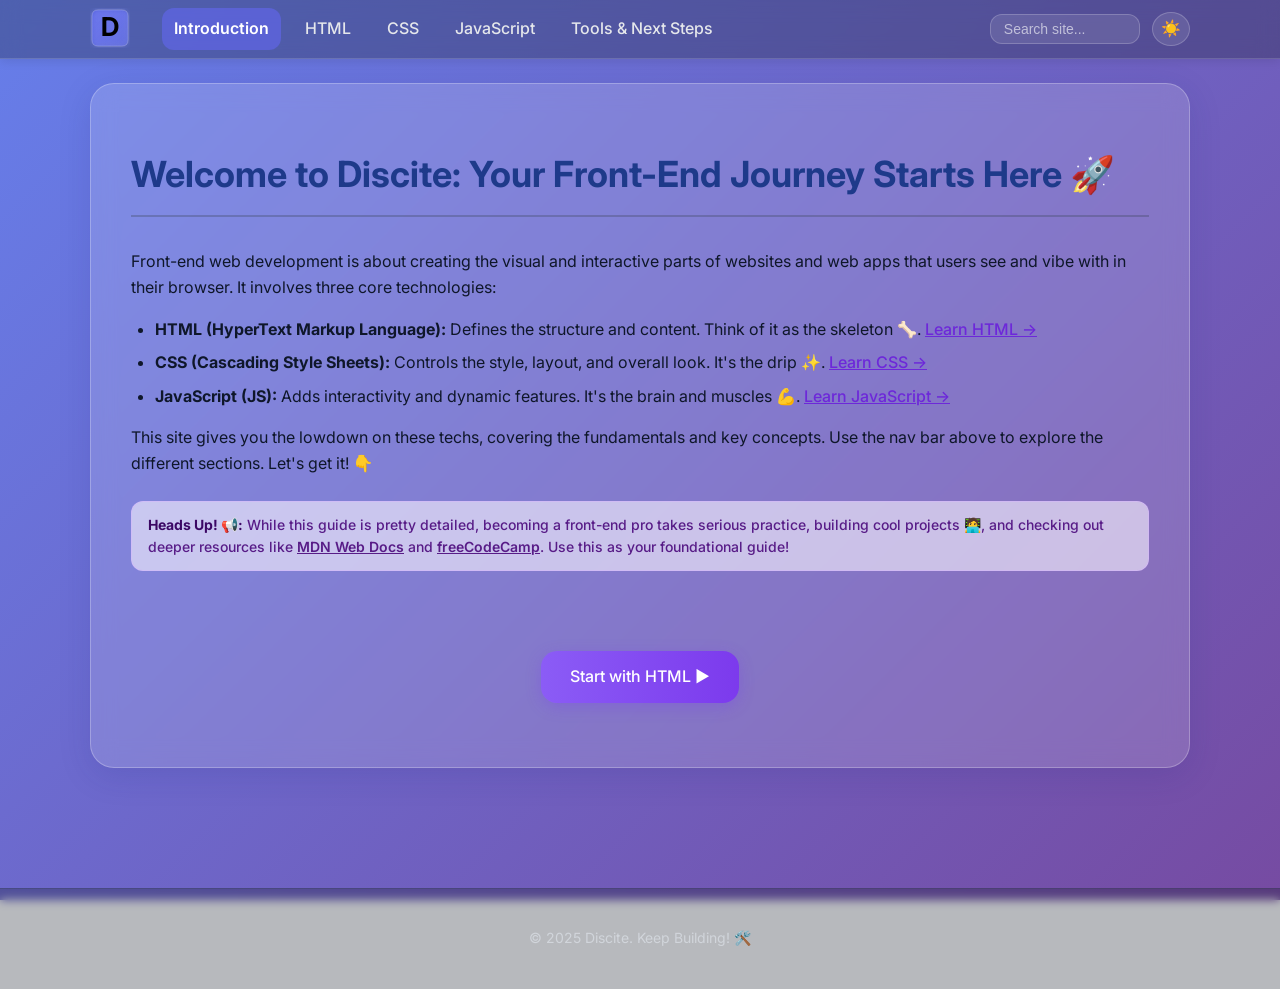
<file: index.html>
<!DOCTYPE html>
<html lang="en">
<head>
    <meta charset="UTF-8">
    <meta name="viewport" content="width=device-width, initial-scale=1.0">
    <title>Discite: Learn Front-End Development ✨</title>
    <meta name="description" content="Learn the fundamentals of front-end web development (HTML, CSS, JavaScript) with Discite. Comprehensive guides, examples, and quizzes for beginners.">
    <link rel="stylesheet" href="css/style.css">
    <link rel="preconnect" href="https://fonts.googleapis.com">
    <link rel="preconnect" href="https://fonts.gstatic.com" crossorigin>
    <link href="https://fonts.googleapis.com/css2?family=Inter:wght@400;500;700&display=swap" rel="stylesheet">
    <link rel="preconnect" href="https://fonts.googleapis.com">
    <link rel="preconnect" href="https://fonts.gstatic.com" crossorigin>
    <link href="https://fonts.googleapis.com/css2?family=JetBrains+Mono:ital,wght@0,400;0,700;1,400&display=swap" rel="stylesheet">
</head>
<body class=""> <header class="sticky-header">
        <div class="container header-container">
             <div class="logo">
              <a href="index.html" aria-label="Discite Homepage">
                <svg viewBox="0 0 100 100" xmlns="http://www.w3.org/2000/svg">
                    <defs>
                        <filter id="glass-blur" x="-50%" y="-50%" width="200%" height="200%">
                            <feGaussianBlur in="SourceGraphic" stdDeviation="5" result="blur" />
                            <feOffset in="blur" dx="1.5" dy="1.5" result="offsetBlur"/>
                            <feComposite in="SourceGraphic" in2="offsetBlur" operator="in" result="shadowEffect"/>
                            <feFlood flood-color="white" flood-opacity="0.4" result="floodWhite"/>
                            <feComposite in="floodWhite" in2="shadowEffect" operator="in" result="innerHighlight"/>
                            <feMerge>
                                <feMergeNode in="blur"/>
                                <feMergeNode in="innerHighlight"/>
                                <feMergeNode in="SourceGraphic"/>
                            </feMerge>
                        </filter>
                        <linearGradient id="glass-gradient" x1="0%" y1="0%" x2="100%" y2="100%">
                            <stop offset="0%" style="stop-color:rgba(88, 101, 242, 0.65)" />
                            <stop offset="100%" style="stop-color:rgba(88, 101, 242, 0.45)" />
                        </linearGradient>
                    </defs>
                    <g filter="url(#glass-blur)">
                        <path d="M 20 5 L 80 5 Q 95 5, 95 20 L 95 80 Q 95 95, 80 95 L 20 95 Q 5 95, 5 80 L 5 20 Q 5 5, 20 5 Z"
                            fill="url(#glass-gradient)"
                            stroke="rgba(255, 255, 255, 0.35)"
                            stroke-width="1.5"
                        />
                    </g>
                    <text x="50%" y="50%" dominant-baseline="middle" text-anchor="middle" font-family="'Inter', sans-serif" font-size="65" font-weight="700" fill="#000000" dy=".05em">D</text>
                </svg>
              </a>
            </div>

            <div class="header-controls">
                <input type="search" id="site-search" name="q" placeholder="Search site..." aria-label="Search through site content" class="search-input">

                <button id="theme-toggle" type="button" class="theme-toggle-button" aria-label="Toggle dark mode">
                    <span class="light-icon">☀️</span> <span class="dark-icon" style="display: none;">🌙</span> </button>
            </div>

            <nav class="main-nav" aria-label="Main navigation">
                <a href="index.html" class="nav-link">Introduction</a>
                <a href="html.html" class="nav-link">HTML</a>
                <a href="css.html" class="nav-link">CSS</a>
                <a href="javascript.html" class="nav-link">JavaScript</a>
                <a href="tools.html" class="nav-link">Tools & Next Steps</a>
            </nav>
        </div>
    </header>

    <main class="container main-content">

        <section id="intro" class="content-section pb-16" aria-labelledby="intro-heading">
            <h2 id="intro-heading" class="text-3xl md:text-4xl font-bold section-header">
                Welcome to Discite: Your Front-End Journey Starts Here 🚀
            </h2>
            <p class="mb-4">Front-end web development is about creating the visual and interactive parts of websites and web apps that users see and vibe with in their browser. It involves three core technologies:</p>
            <ul class="list-disc list-inside mb-4 space-y-2">
                <li><strong>HTML (HyperText Markup Language):</strong> Defines the structure and content. Think of it as the skeleton 🦴. <a href="html.html" class="text-link">Learn HTML &rarr;</a></li>
                <li><strong>CSS (Cascading Style Sheets):</strong> Controls the style, layout, and overall look. It's the drip ✨. <a href="css.html" class="text-link">Learn CSS &rarr;</a></li>
                <li><strong>JavaScript (JS):</strong> Adds interactivity and dynamic features. It's the brain and muscles 💪. <a href="javascript.html" class="text-link">Learn JavaScript &rarr;</a></li>
            </ul>
            <p class="mb-4">This site gives you the lowdown on these techs, covering the fundamentals and key concepts. Use the nav bar above to explore the different sections. Let's get it! 👇</p>

            <div class="important-note">
                 <strong>Heads Up! 📢:</strong> While this guide is pretty detailed, becoming a front-end pro takes serious practice, building cool projects 🧑‍💻, and checking out deeper resources like <a href="https://developer.mozilla.org/en-US/docs/Learn" target="_blank" rel="noopener noreferrer">MDN Web Docs</a> and <a href="https://www.freecodecamp.org/" target="_blank" rel="noopener noreferrer">freeCodeCamp</a>. Use this as your foundational guide!
             </div>

             <div class="cta-button-container text-center">
                 <a href="html.html" class="cta-button">Start with HTML ▶️</a>
             </div>
        </section>

    </main>

    <footer class="main-footer">
        <div class="container footer-container">
            <p>&copy; 2025 Discite. Keep Building! 🛠️</p>
        </div>
    </footer>

    <script src="js/main.js" defer></script>
</body>
</html>
</file>
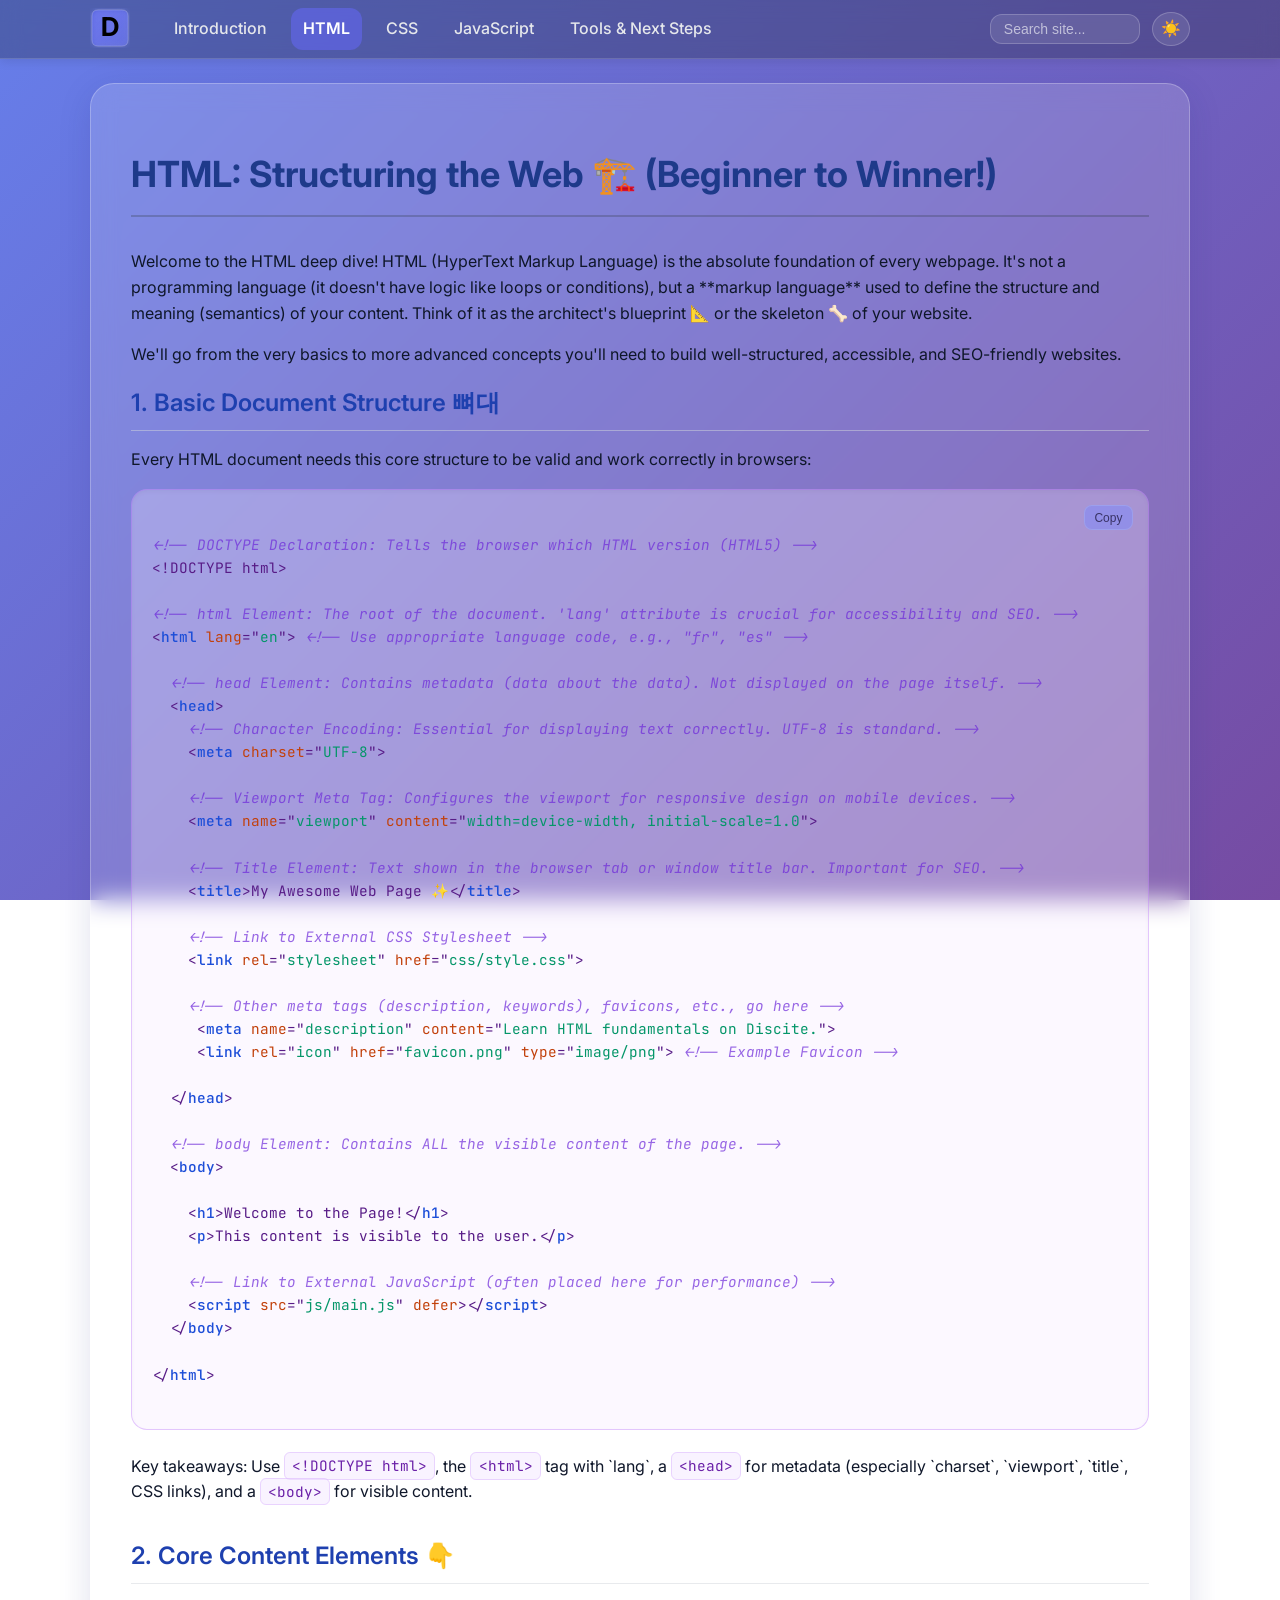
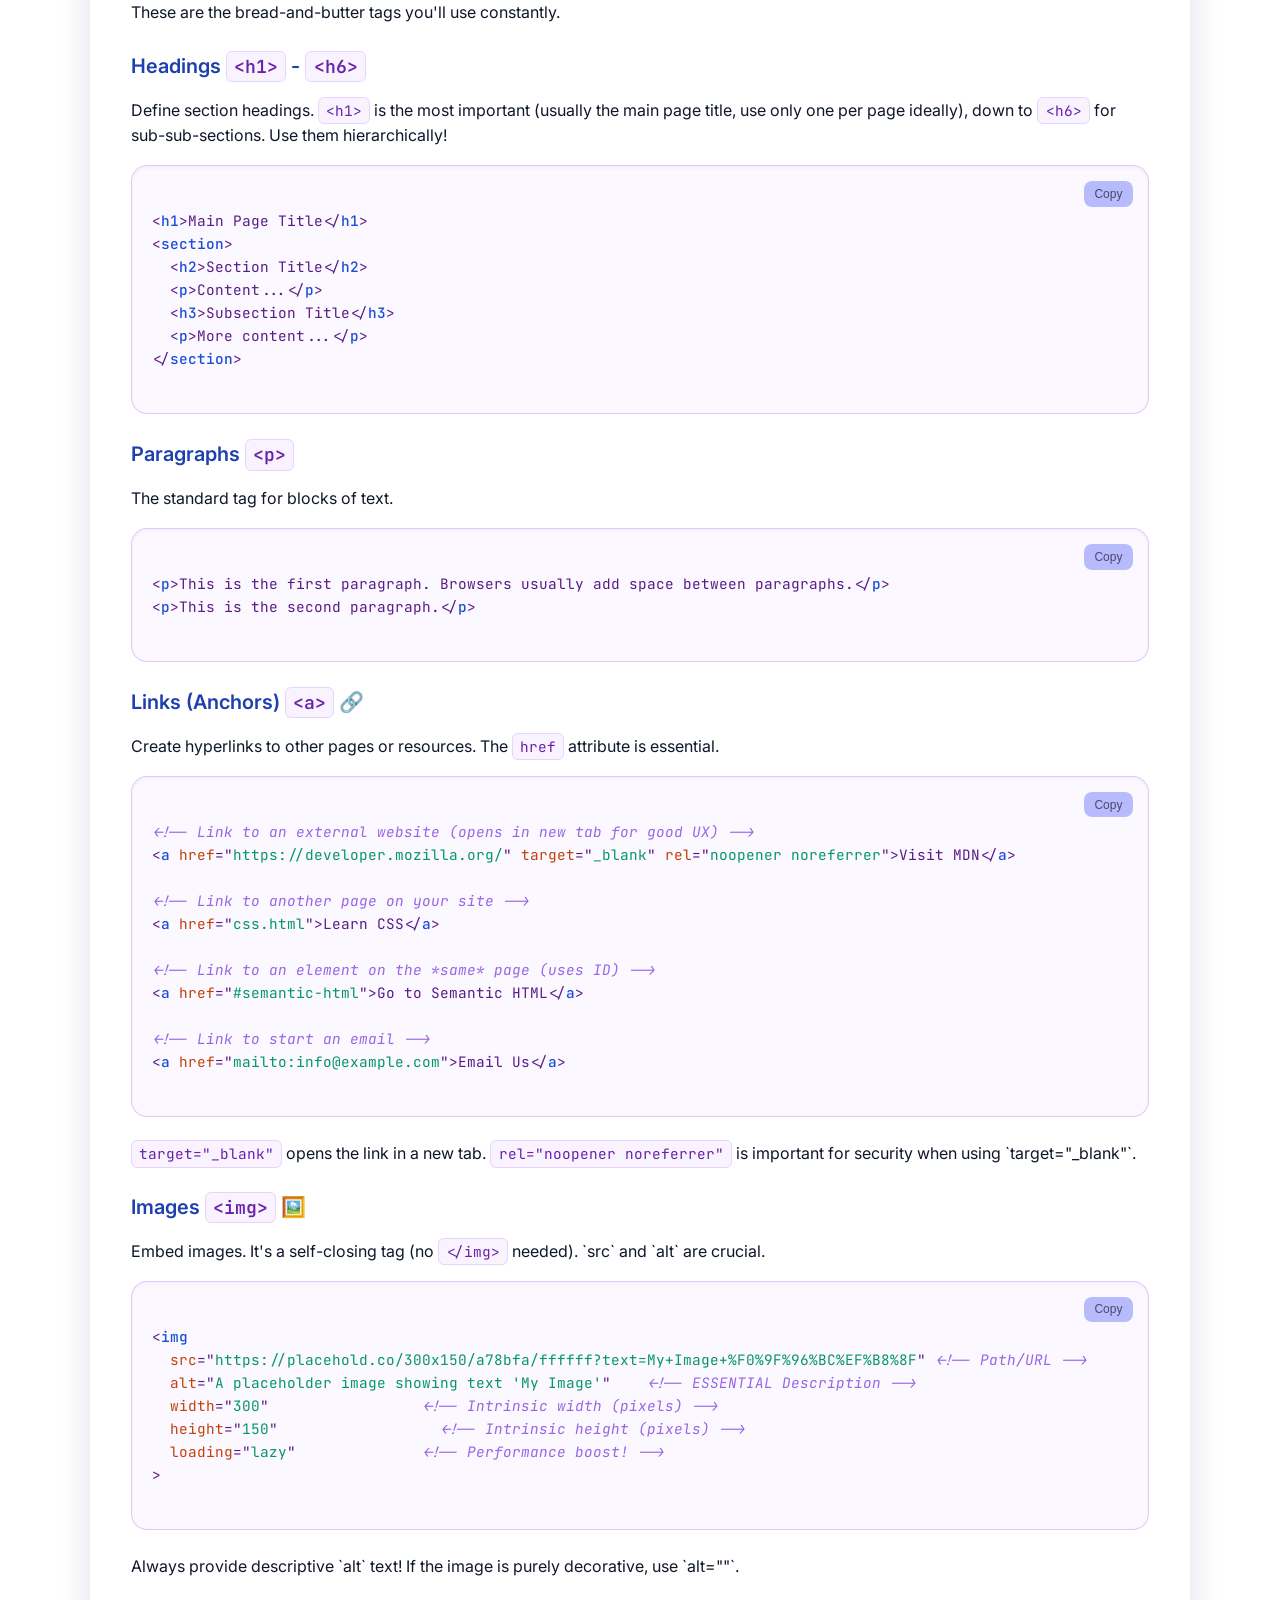
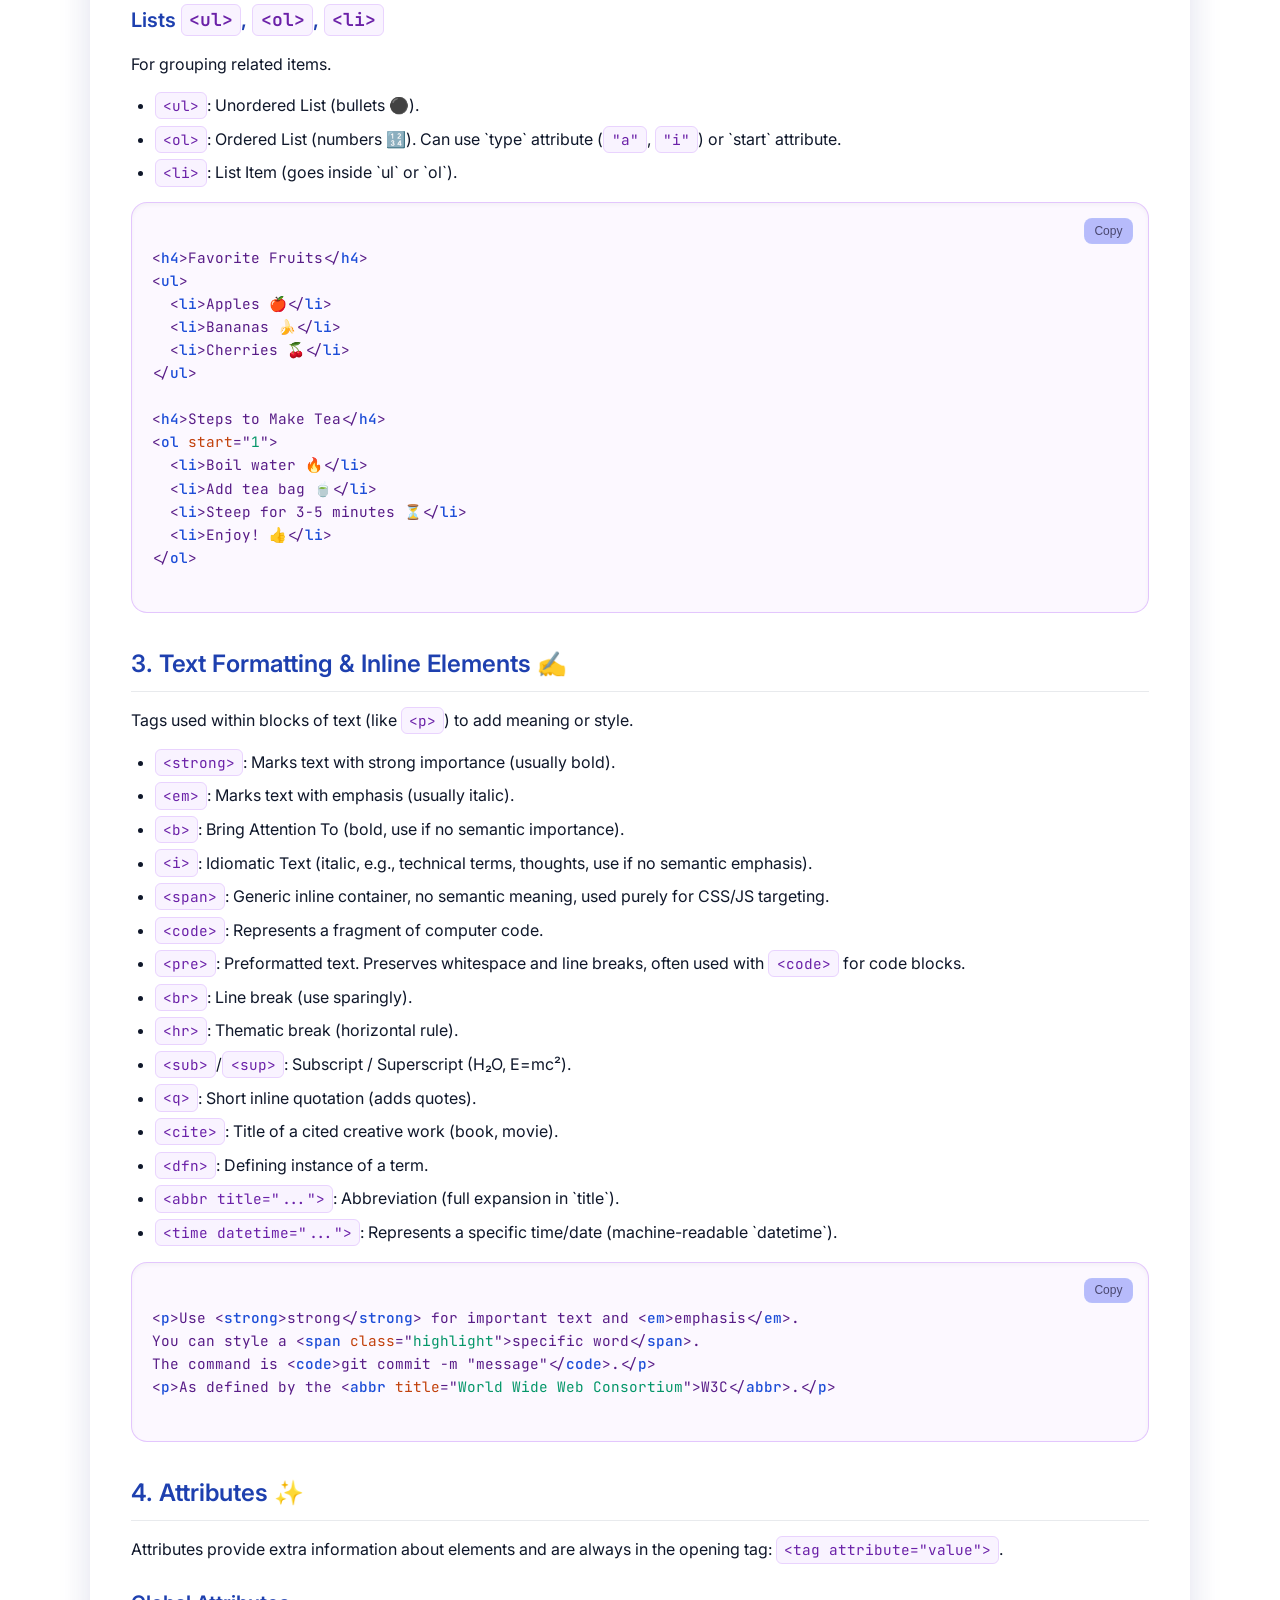
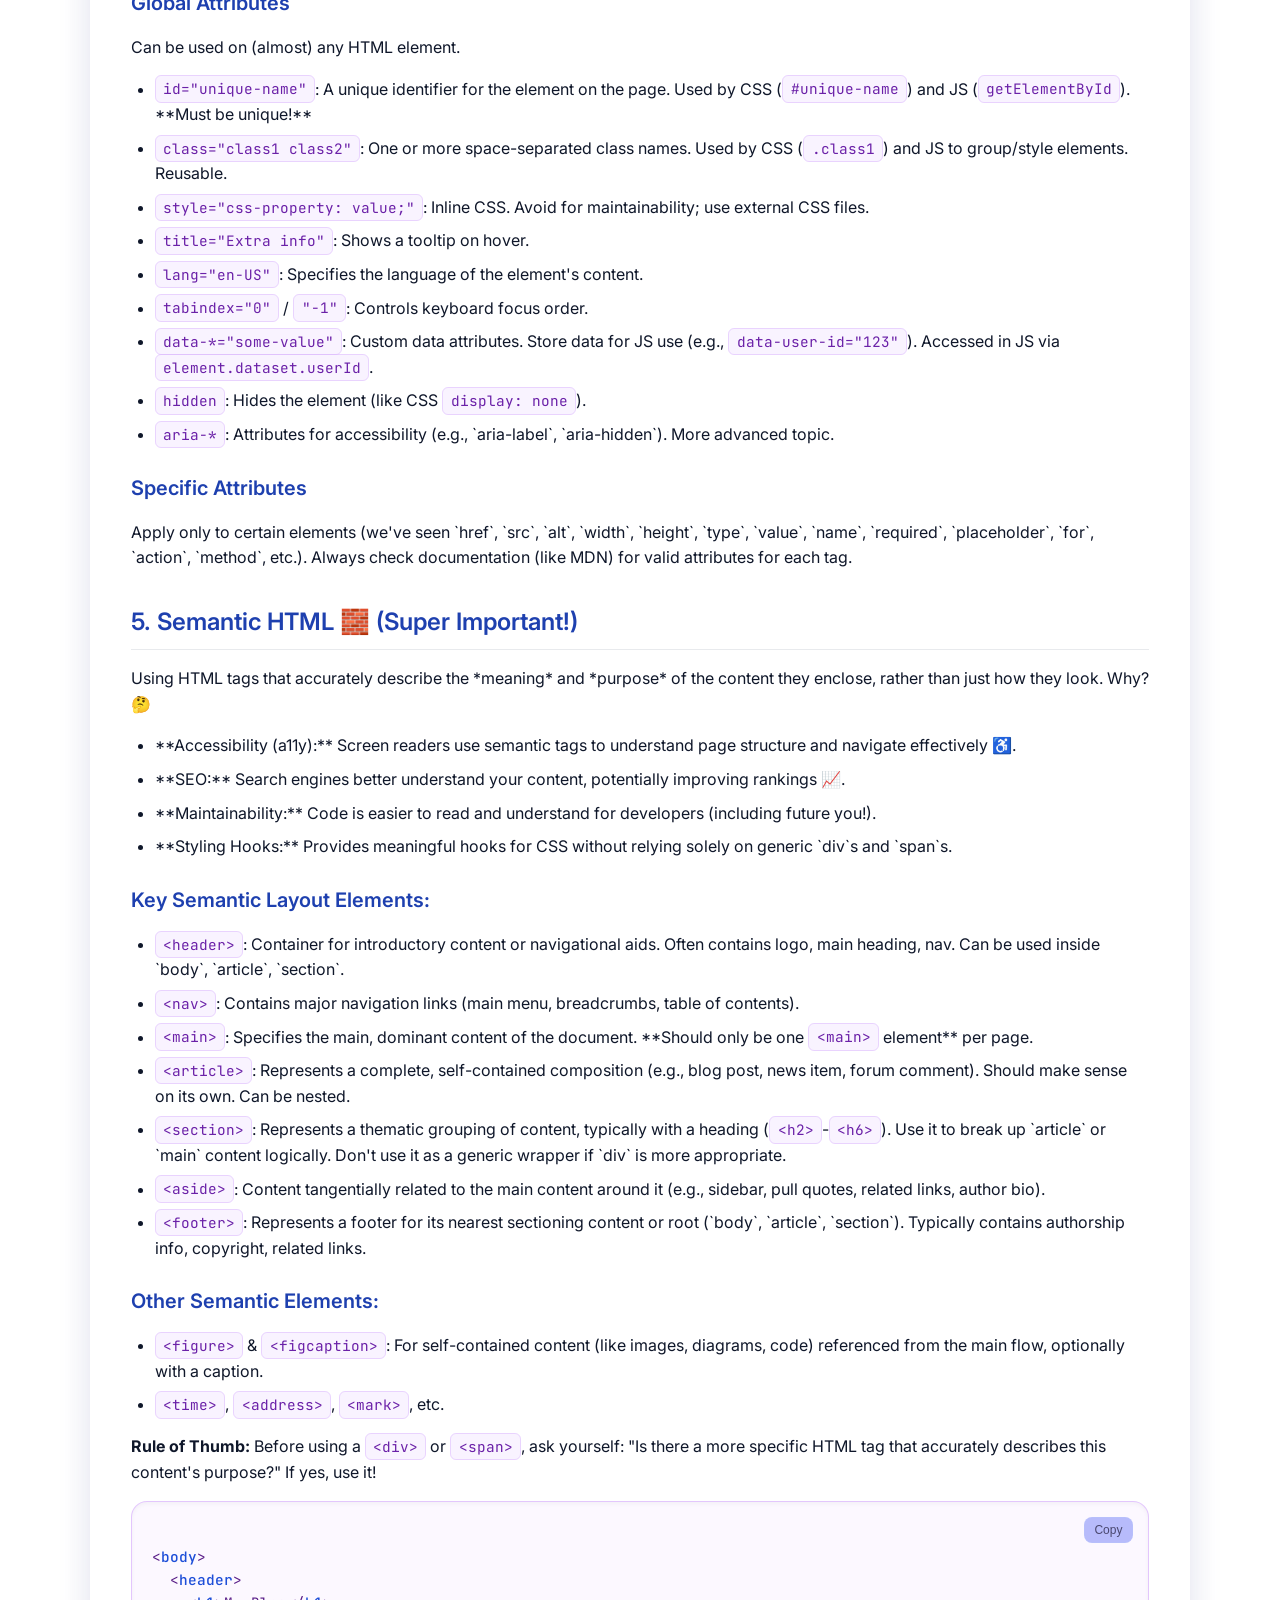
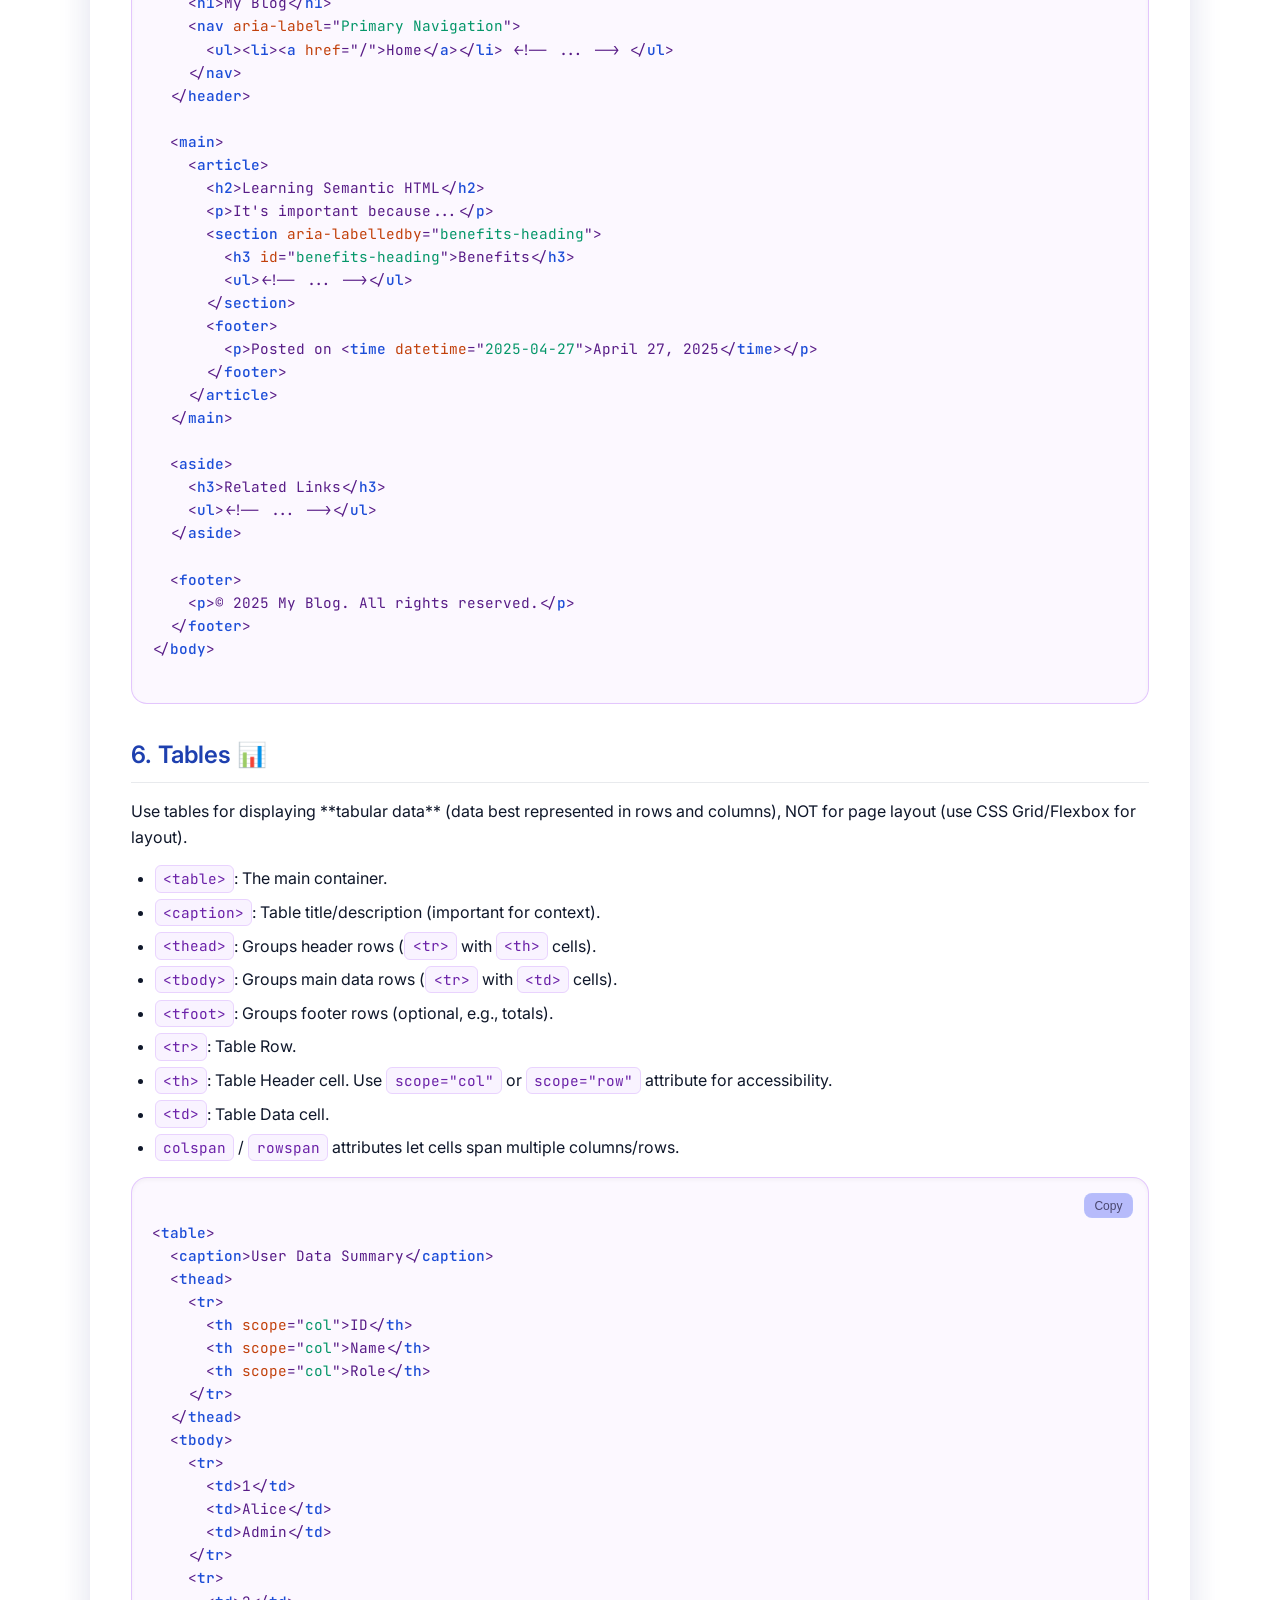
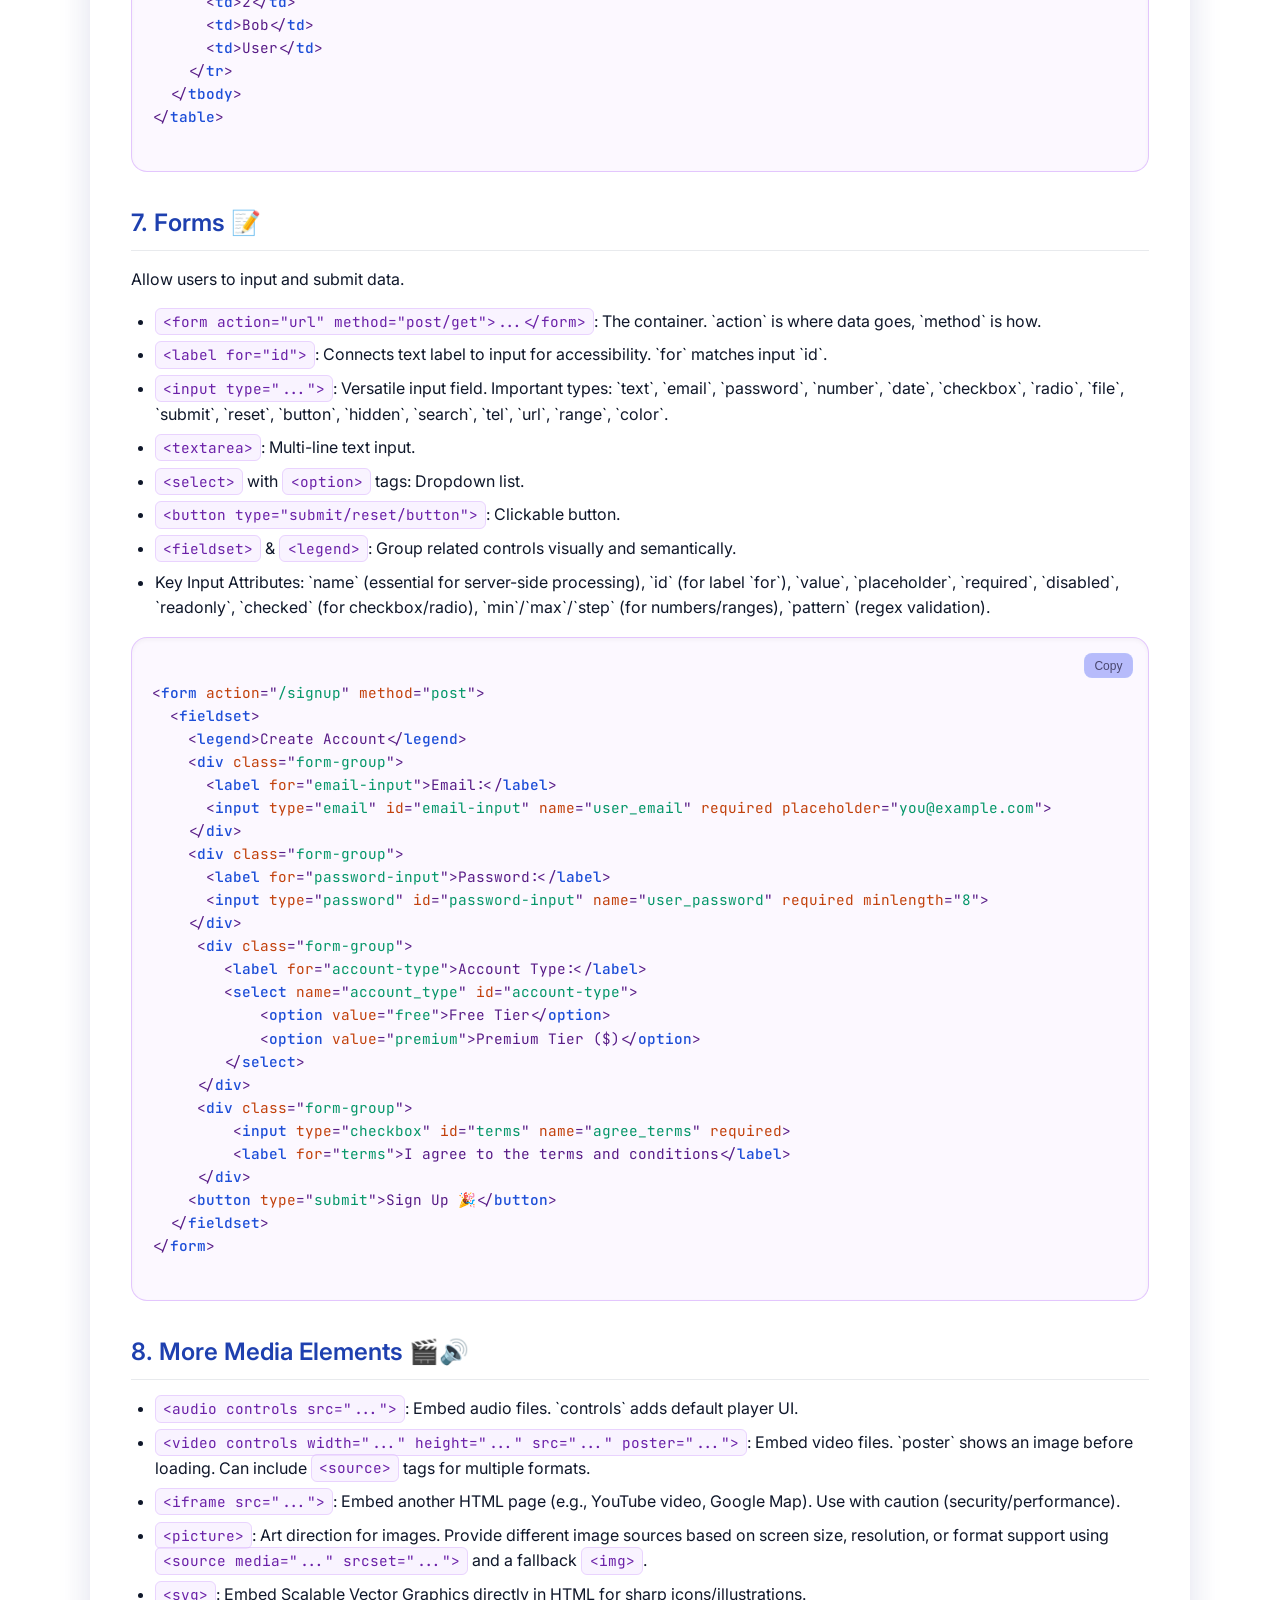
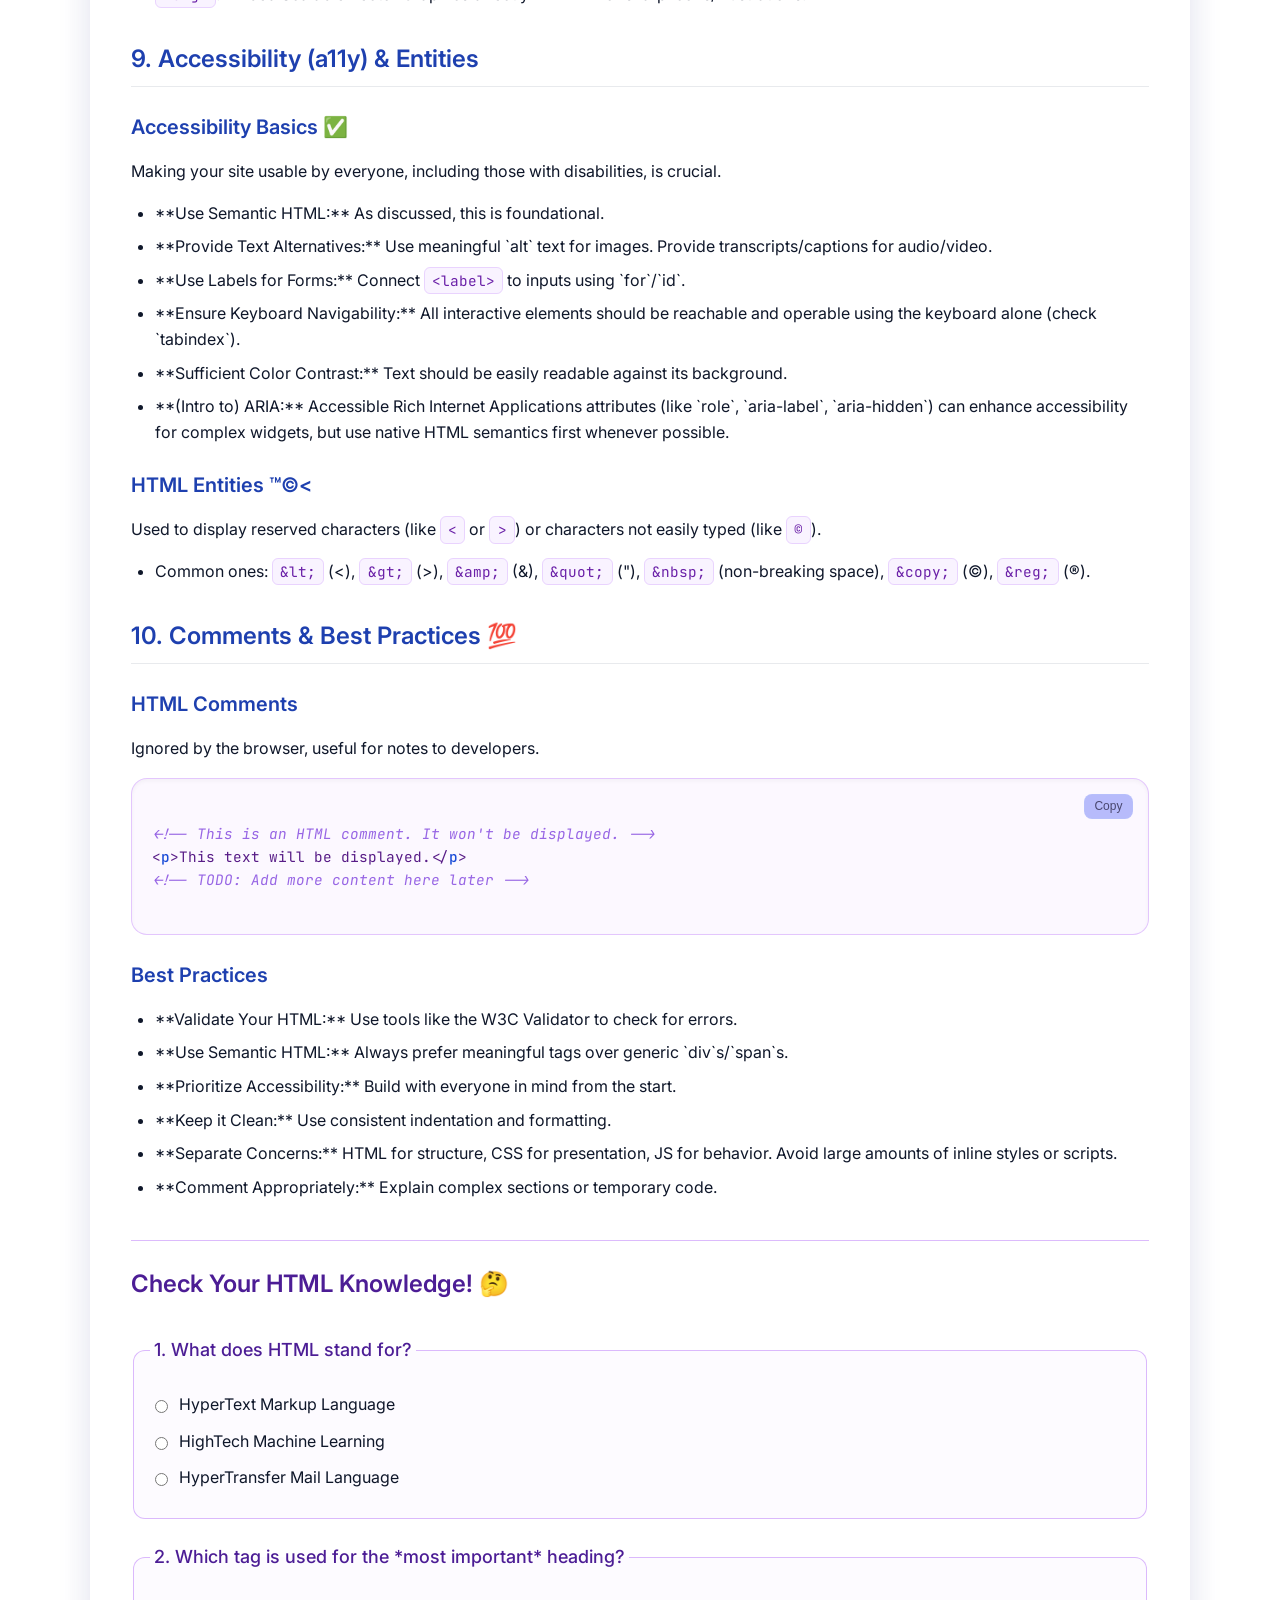
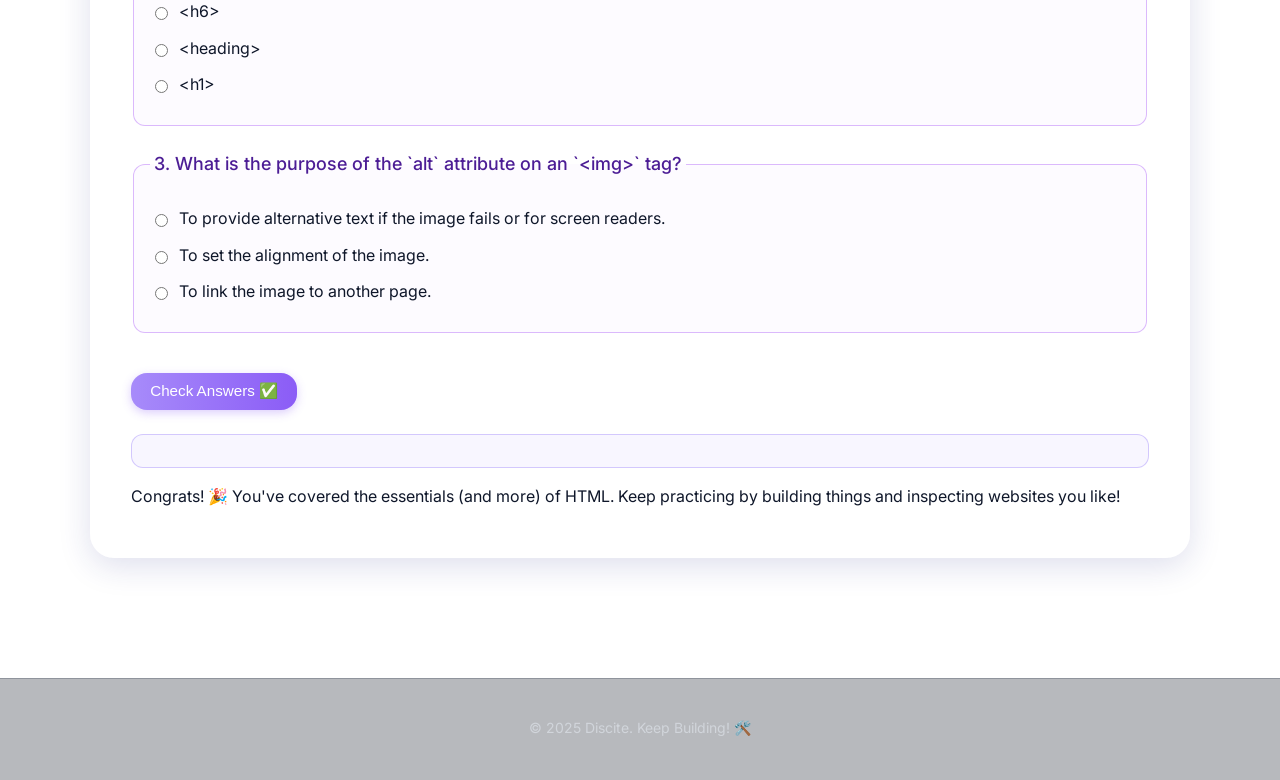
<file: html.html>
<!DOCTYPE html>
<html lang="en">
<head>
    <meta charset="UTF-8">
    <meta name="viewport" content="width=device-width, initial-scale=1.0">
    <title>Discite: HTML Fundamentals 🏗️ (Comprehensive)</title>
    <meta name="description" content="Learn HTML from scratch. Covers basic structure, core elements (headings, paragraphs, links, images, lists), semantic HTML, forms, tables, attributes, and best practices.">
    <link rel="stylesheet" href="css/style.css">
    <link rel="preconnect" href="https://fonts.googleapis.com">
    <link rel="preconnect" href="https://fonts.gstatic.com" crossorigin>
    <link href="https://fonts.googleapis.com/css2?family=Inter:wght@400;500;700&display=swap" rel="stylesheet">
    <link rel="preconnect" href="https://fonts.googleapis.com">
    <link rel="preconnect" href="https://fonts.gstatic.com" crossorigin>
    <link href="https://fonts.googleapis.com/css2?family=JetBrains+Mono:ital,wght@0,400;0,700;1,400&display=swap" rel="stylesheet">
</head>
<body>

    <header class="sticky-header">
        <div class="container header-container">
             <div class="logo">
              <a href="index.html" aria-label="Discite Homepage">
                <svg viewBox="0 0 100 100" xmlns="http://www.w3.org/2000/svg">
                    <defs>
                        <filter id="glass-blur" x="-50%" y="-50%" width="200%" height="200%">
                            <feGaussianBlur in="SourceGraphic" stdDeviation="5" result="blur" />
                            <feOffset in="blur" dx="1.5" dy="1.5" result="offsetBlur"/>
                            <feComposite in="SourceGraphic" in2="offsetBlur" operator="in" result="shadowEffect"/>
                            <feFlood flood-color="white" flood-opacity="0.4" result="floodWhite"/>
                            <feComposite in="floodWhite" in2="shadowEffect" operator="in" result="innerHighlight"/>
                            <feMerge>
                                <feMergeNode in="blur"/>
                                <feMergeNode in="innerHighlight"/>
                                <feMergeNode in="SourceGraphic"/>
                            </feMerge>
                        </filter>
                        <linearGradient id="glass-gradient" x1="0%" y1="0%" x2="100%" y2="100%">
                            <stop offset="0%" style="stop-color:rgba(88, 101, 242, 0.65)" />
                            <stop offset="100%" style="stop-color:rgba(88, 101, 242, 0.45)" />
                        </linearGradient>
                    </defs>
                    <g filter="url(#glass-blur)">
                        <path d="M 20 5 L 80 5 Q 95 5, 95 20 L 95 80 Q 95 95, 80 95 L 20 95 Q 5 95, 5 80 L 5 20 Q 5 5, 20 5 Z"
                            fill="url(#glass-gradient)"
                            stroke="rgba(255, 255, 255, 0.35)"
                            stroke-width="1.5"
                        />
                    </g>
                    <text x="50%" y="50%" dominant-baseline="middle" text-anchor="middle" font-family="'Inter', sans-serif" font-size="65" font-weight="700" fill="#000000" dy=".05em">D</text>
                </svg>
                </a>
            </div>
            <div class="header-controls">
                <input type="search" id="site-search" name="q" placeholder="Search site..." aria-label="Search through site content" class="search-input">
                <button id="theme-toggle" type="button" class="theme-toggle-button" aria-label="Toggle dark mode">
                    <span class="light-icon">☀️</span> <span class="dark-icon" style="display: none;">🌙</span>
                </button>
            </div>
            <nav class="main-nav" aria-label="Main navigation">
                <a href="index.html" class="nav-link">Introduction</a>
                <a href="html.html" class="nav-link">HTML</a>
                <a href="css.html" class="nav-link">CSS</a>
                <a href="javascript.html" class="nav-link">JavaScript</a>
                <a href="tools.html" class="nav-link">Tools & Next Steps</a>
            </nav>
        </div>
    </header>

    <main class="container main-content">
        <section id="html" class="content-section" aria-labelledby="html-main-heading">
            <h2 id="html-main-heading" class="text-3xl md:text-4xl font-bold section-header">
                HTML: Structuring the Web 🏗️ (Beginner to Winner!)
            </h2>
            <p class="mb-4">Welcome to the HTML deep dive! HTML (HyperText Markup Language) is the absolute foundation of every webpage. It's not a programming language (it doesn't have logic like loops or conditions), but a **markup language** used to define the structure and meaning (semantics) of your content. Think of it as the architect's blueprint 📐 or the skeleton 🦴 of your website.</p>
            <p class="mb-4">We'll go from the very basics to more advanced concepts you'll need to build well-structured, accessible, and SEO-friendly websites.</p>

            <h3>1. Basic Document Structure 뼈대</h3>
            <p class="mb-2">Every HTML document needs this core structure to be valid and work correctly in browsers:</p>
            <div class="code-block-wrapper">
                <pre><code class="language-html">
<span class="html-comment">&lt;!-- DOCTYPE Declaration: Tells the browser which HTML version (HTML5) --&gt;</span>
&lt;!DOCTYPE html&gt;

<span class="html-comment">&lt;!-- html Element: The root of the document. 'lang' attribute is crucial for accessibility and SEO. --&gt;</span>
&lt;<span class="html-tag">html</span> <span class="html-attr">lang</span>="<span class="html-value">en</span>"&gt; <span class="html-comment">&lt;!-- Use appropriate language code, e.g., "fr", "es" --&gt;</span>

  <span class="html-comment">&lt;!-- head Element: Contains metadata (data about the data). Not displayed on the page itself. --&gt;</span>
  &lt;<span class="html-tag">head</span>&gt;
    <span class="html-comment">&lt;!-- Character Encoding: Essential for displaying text correctly. UTF-8 is standard. --&gt;</span>
    &lt;<span class="html-tag">meta</span> <span class="html-attr">charset</span>="<span class="html-value">UTF-8</span>"&gt;

    <span class="html-comment">&lt;!-- Viewport Meta Tag: Configures the viewport for responsive design on mobile devices. --&gt;</span>
    &lt;<span class="html-tag">meta</span> <span class="html-attr">name</span>="<span class="html-value">viewport</span>" <span class="html-attr">content</span>="<span class="html-value">width=device-width, initial-scale=1.0</span>"&gt;

    <span class="html-comment">&lt;!-- Title Element: Text shown in the browser tab or window title bar. Important for SEO. --&gt;</span>
    &lt;<span class="html-tag">title</span>&gt;My Awesome Web Page ✨&lt;/<span class="html-tag">title</span>&gt;

    <span class="html-comment">&lt;!-- Link to External CSS Stylesheet --&gt;</span>
    &lt;<span class="html-tag">link</span> <span class="html-attr">rel</span>="<span class="html-value">stylesheet</span>" <span class="html-attr">href</span>="<span class="html-value">css/style.css</span>"&gt;

    <span class="html-comment">&lt;!-- Other meta tags (description, keywords), favicons, etc., go here --&gt;</span>
     &lt;<span class="html-tag">meta</span> <span class="html-attr">name</span>="<span class="html-value">description</span>" <span class="html-attr">content</span>="<span class="html-value">Learn HTML fundamentals on Discite.</span>"&gt;
     &lt;<span class="html-tag">link</span> <span class="html-attr">rel</span>="<span class="html-value">icon</span>" <span class="html-attr">href</span>="<span class="html-value">favicon.png</span>" <span class="html-attr">type</span>="<span class="html-value">image/png</span>"&gt; <span class="html-comment">&lt;!-- Example Favicon --&gt;</span>

  &lt;/<span class="html-tag">head</span>&gt;

  <span class="html-comment">&lt;!-- body Element: Contains ALL the visible content of the page. --&gt;</span>
  &lt;<span class="html-tag">body</span>&gt;

    &lt;<span class="html-tag">h1</span>&gt;Welcome to the Page!&lt;/<span class="html-tag">h1</span>&gt;
    &lt;<span class="html-tag">p</span>&gt;This content is visible to the user.&lt;/<span class="html-tag">p</span>&gt;

    <span class="html-comment">&lt;!-- Link to External JavaScript (often placed here for performance) --&gt;</span>
    &lt;<span class="html-tag">script</span> <span class="html-attr">src</span>="<span class="html-value">js/main.js</span>" <span class="html-attr">defer</span>&gt;&lt;/<span class="html-tag">script</span>&gt;
  &lt;/<span class="html-tag">body</span>&gt;

&lt;/<span class="html-tag">html</span>&gt;
                </code></pre>
                <button class="copy-button" aria-label="Copy code to clipboard">Copy</button>
            </div>
            <p class="mt-2">Key takeaways: Use <code>&lt;!DOCTYPE html&gt;</code>, the <code>&lt;html&gt;</code> tag with `lang`, a <code>&lt;head&gt;</code> for metadata (especially `charset`, `viewport`, `title`, CSS links), and a <code>&lt;body&gt;</code> for visible content.</p>

            <h3>2. Core Content Elements 👇</h3>
            <p class="mb-2">These are the bread-and-butter tags you'll use constantly.</p>
            <h4>Headings <code>&lt;h1&gt;</code> - <code>&lt;h6&gt;</code></h4>
            <p>Define section headings. <code>&lt;h1&gt;</code> is the most important (usually the main page title, use only one per page ideally), down to <code>&lt;h6&gt;</code> for sub-sub-sections. Use them hierarchically!</p>
            <div class="code-block-wrapper">
                <pre><code class="language-html">
&lt;<span class="html-tag">h1</span>&gt;Main Page Title&lt;/<span class="html-tag">h1</span>&gt;
&lt;<span class="html-tag">section</span>&gt;
  &lt;<span class="html-tag">h2</span>&gt;Section Title&lt;/<span class="html-tag">h2</span>&gt;
  &lt;<span class="html-tag">p</span>&gt;Content...&lt;/<span class="html-tag">p</span>&gt;
  &lt;<span class="html-tag">h3</span>&gt;Subsection Title&lt;/<span class="html-tag">h3</span>&gt;
  &lt;<span class="html-tag">p</span>&gt;More content...&lt;/<span class="html-tag">p</span>&gt;
&lt;/<span class="html-tag">section</span>&gt;
                </code></pre>
                <button class="copy-button" aria-label="Copy code to clipboard">Copy</button>
            </div>

            <h4>Paragraphs <code>&lt;p&gt;</code></h4>
            <p>The standard tag for blocks of text.</p>
            <div class="code-block-wrapper">
                <pre><code class="language-html">
&lt;<span class="html-tag">p</span>&gt;This is the first paragraph. Browsers usually add space between paragraphs.&lt;/<span class="html-tag">p</span>&gt;
&lt;<span class="html-tag">p</span>&gt;This is the second paragraph.&lt;/<span class="html-tag">p</span>&gt;
                </code></pre>
                <button class="copy-button" aria-label="Copy code to clipboard">Copy</button>
            </div>

            <h4>Links (Anchors) <code>&lt;a&gt;</code> 🔗</h4>
            <p>Create hyperlinks to other pages or resources. The <code>href</code> attribute is essential.</p>
            <div class="code-block-wrapper">
                <pre><code class="language-html">
<span class="html-comment">&lt;!-- Link to an external website (opens in new tab for good UX) --&gt;</span>
&lt;<span class="html-tag">a</span> <span class="html-attr">href</span>="<span class="html-value">https://developer.mozilla.org/</span>" <span class="html-attr">target</span>="<span class="html-value">_blank</span>" <span class="html-attr">rel</span>="<span class="html-value">noopener noreferrer</span>"&gt;Visit MDN&lt;/<span class="html-tag">a</span>&gt;

<span class="html-comment">&lt;!-- Link to another page on your site --&gt;</span>
&lt;<span class="html-tag">a</span> <span class="html-attr">href</span>="<span class="html-value">css.html</span>"&gt;Learn CSS&lt;/<span class="html-tag">a</span>&gt;

<span class="html-comment">&lt;!-- Link to an element on the *same* page (uses ID) --&gt;</span>
&lt;<span class="html-tag">a</span> <span class="html-attr">href</span>="<span class="html-value">#semantic-html</span>"&gt;Go to Semantic HTML&lt;/<span class="html-tag">a</span>&gt;

<span class="html-comment">&lt;!-- Link to start an email --&gt;</span>
&lt;<span class="html-tag">a</span> <span class="html-attr">href</span>="<span class="html-value">mailto:info@example.com</span>"&gt;Email Us&lt;/<span class="html-tag">a</span>&gt;
                </code></pre>
                <button class="copy-button" aria-label="Copy code to clipboard">Copy</button>
            </div>
            <p class="mt-2"><code>target="_blank"</code> opens the link in a new tab. <code>rel="noopener noreferrer"</code> is important for security when using `target="_blank"`.</p>

            <h4>Images <code>&lt;img&gt;</code> 🖼️</h4>
            <p>Embed images. It's a self-closing tag (no <code>&lt;/img&gt;</code> needed). `src` and `alt` are crucial.</p>
            <div class="code-block-wrapper">
                <pre><code class="language-html">
&lt;<span class="html-tag">img</span>
  <span class="html-attr">src</span>="<span class="html-value">https://placehold.co/300x150/a78bfa/ffffff?text=My+Image+%F0%9F%96%BC%EF%B8%8F</span>" <span class="html-comment">&lt;!-- Path/URL --&gt;</span>
  <span class="html-attr">alt</span>="<span class="html-value">A placeholder image showing text 'My Image'</span>"    <span class="html-comment">&lt;!-- ESSENTIAL Description --&gt;</span>
  <span class="html-attr">width</span>="<span class="html-value">300</span>"                 <span class="html-comment">&lt;!-- Intrinsic width (pixels) --&gt;</span>
  <span class="html-attr">height</span>="<span class="html-value">150</span>"                  <span class="html-comment">&lt;!-- Intrinsic height (pixels) --&gt;</span>
  <span class="html-attr">loading</span>="<span class="html-value">lazy</span>"              <span class="html-comment">&lt;!-- Performance boost! --&gt;</span>
&gt;
                </code></pre>
                <button class="copy-button" aria-label="Copy code to clipboard">Copy</button>
            </div>
            <p class="mt-2">Always provide descriptive `alt` text! If the image is purely decorative, use `alt=""`.</p>

            <h4>Lists <code>&lt;ul&gt;</code>, <code>&lt;ol&gt;</code>, <code>&lt;li&gt;</code></h4>
            <p>For grouping related items.</p>
            <ul class="list-disc list-inside mb-4">
                <li><code>&lt;ul&gt;</code>: Unordered List (bullets ⚫️).</li>
                <li><code>&lt;ol&gt;</code>: Ordered List (numbers 🔢). Can use `type` attribute (<code>"a"</code>, <code>"i"</code>) or `start` attribute.</li>
                <li><code>&lt;li&gt;</code>: List Item (goes inside `ul` or `ol`).</li>
            </ul>
            <div class="code-block-wrapper">
                <pre><code class="language-html">
&lt;<span class="html-tag">h4</span>&gt;Favorite Fruits&lt;/<span class="html-tag">h4</span>&gt;
&lt;<span class="html-tag">ul</span>&gt;
  &lt;<span class="html-tag">li</span>&gt;Apples 🍎&lt;/<span class="html-tag">li</span>&gt;
  &lt;<span class="html-tag">li</span>&gt;Bananas 🍌&lt;/<span class="html-tag">li</span>&gt;
  &lt;<span class="html-tag">li</span>&gt;Cherries 🍒&lt;/<span class="html-tag">li</span>&gt;
&lt;/<span class="html-tag">ul</span>&gt;

&lt;<span class="html-tag">h4</span>&gt;Steps to Make Tea&lt;/<span class="html-tag">h4</span>&gt;
&lt;<span class="html-tag">ol</span> <span class="html-attr">start</span>="<span class="html-value">1</span>"&gt;
  &lt;<span class="html-tag">li</span>&gt;Boil water 🔥&lt;/<span class="html-tag">li</span>&gt;
  &lt;<span class="html-tag">li</span>&gt;Add tea bag 🍵&lt;/<span class="html-tag">li</span>&gt;
  &lt;<span class="html-tag">li</span>&gt;Steep for 3-5 minutes ⏳&lt;/<span class="html-tag">li</span>&gt;
  &lt;<span class="html-tag">li</span>&gt;Enjoy! 👍&lt;/<span class="html-tag">li</span>&gt;
&lt;/<span class="html-tag">ol</span>&gt;
                </code></pre>
                <button class="copy-button" aria-label="Copy code to clipboard">Copy</button>
            </div>

            <h3 id="text-formatting">3. Text Formatting & Inline Elements ✍️</h3>
            <p>Tags used within blocks of text (like <code>&lt;p&gt;</code>) to add meaning or style.</p>
            <ul class="list-disc list-inside mb-4">
                <li><code>&lt;strong&gt;</code>: Marks text with strong importance (usually bold).</li>
                <li><code>&lt;em&gt;</code>: Marks text with emphasis (usually italic).</li>
                <li><code>&lt;b&gt;</code>: Bring Attention To (bold, use if no semantic importance).</li>
                <li><code>&lt;i&gt;</code>: Idiomatic Text (italic, e.g., technical terms, thoughts, use if no semantic emphasis).</li>
                <li><code>&lt;span&gt;</code>: Generic inline container, no semantic meaning, used purely for CSS/JS targeting.</li>
                <li><code>&lt;code&gt;</code>: Represents a fragment of computer code.</li>
                <li><code>&lt;pre&gt;</code>: Preformatted text. Preserves whitespace and line breaks, often used with <code>&lt;code&gt;</code> for code blocks.</li>
                <li><code>&lt;br&gt;</code>: Line break (use sparingly).</li>
                <li><code>&lt;hr&gt;</code>: Thematic break (horizontal rule).</li>
                <li><code>&lt;sub&gt;</code>/<code>&lt;sup&gt;</code>: Subscript / Superscript (H₂O, E=mc²).</li>
                <li><code>&lt;q&gt;</code>: Short inline quotation (adds quotes).</li>
                <li><code>&lt;cite&gt;</code>: Title of a cited creative work (book, movie).</li>
                <li><code>&lt;dfn&gt;</code>: Defining instance of a term.</li>
                <li><code>&lt;abbr title="..."&gt;</code>: Abbreviation (full expansion in `title`).</li>
                <li><code>&lt;time datetime="..."&gt;</code>: Represents a specific time/date (machine-readable `datetime`).</li>
            </ul>
            <div class="code-block-wrapper">
                <pre><code class="language-html">
&lt;<span class="html-tag">p</span>&gt;Use &lt;<span class="html-tag">strong</span>&gt;strong&lt;/<span class="html-tag">strong</span>&gt; for important text and &lt;<span class="html-tag">em</span>&gt;emphasis&lt;/<span class="html-tag">em</span>&gt;.
You can style a &lt;<span class="html-tag">span</span> <span class="html-attr">class</span>="<span class="html-value">highlight</span>"&gt;specific word&lt;/<span class="html-tag">span</span>&gt;.
The command is &lt;<span class="html-tag">code</span>&gt;git commit -m "message"&lt;/<span class="html-tag">code</span>&gt;.&lt;/<span class="html-tag">p</span>&gt;
&lt;<span class="html-tag">p</span>&gt;As defined by the &lt;<span class="html-tag">abbr</span> <span class="html-attr">title</span>="<span class="html-value">World Wide Web Consortium</span>"&gt;W3C&lt;/<span class="html-tag">abbr</span>&gt;.&lt;/<span class="html-tag">p</span>&gt;
                </code></pre>
                <button class="copy-button" aria-label="Copy code to clipboard">Copy</button>
            </div>

            <h3>4. Attributes ✨</h3>
            <p class="mb-2">Attributes provide extra information about elements and are always in the opening tag: <code>&lt;tag attribute="value"&gt;</code>.</p>
            <h4>Global Attributes</h4>
            <p>Can be used on (almost) any HTML element.</p>
            <ul class="list-disc list-inside mb-4">
                <li><code>id="unique-name"</code>: A unique identifier for the element on the page. Used by CSS (<code>#unique-name</code>) and JS (<code>getElementById</code>). **Must be unique!**</li>
                <li><code>class="class1 class2"</code>: One or more space-separated class names. Used by CSS (<code>.class1</code>) and JS to group/style elements. Reusable.</li>
                <li><code>style="css-property: value;"</code>: Inline CSS. Avoid for maintainability; use external CSS files.</li>
                <li><code>title="Extra info"</code>: Shows a tooltip on hover.</li>
                <li><code>lang="en-US"</code>: Specifies the language of the element's content.</li>
                <li><code>tabindex="0"</code> / <code>"-1"</code>: Controls keyboard focus order.</li>
                <li><code>data-*="some-value"</code>: Custom data attributes. Store data for JS use (e.g., <code>data-user-id="123"</code>). Accessed in JS via <code>element.dataset.userId</code>.</li>
                <li><code>hidden</code>: Hides the element (like CSS <code>display: none</code>).</li>
                 <li><code>aria-*</code>: Attributes for accessibility (e.g., `aria-label`, `aria-hidden`). More advanced topic.</li>
            </ul>
            <h4>Specific Attributes</h4>
            <p>Apply only to certain elements (we've seen `href`, `src`, `alt`, `width`, `height`, `type`, `value`, `name`, `required`, `placeholder`, `for`, `action`, `method`, etc.). Always check documentation (like MDN) for valid attributes for each tag.</p>

            <h3 id="semantic-html">5. Semantic HTML 🧱 (Super Important!)</h3>
            <p class="mb-2">Using HTML tags that accurately describe the *meaning* and *purpose* of the content they enclose, rather than just how they look. Why? 🤔</p>
            <ul class="list-disc list-inside mb-4">
                <li>**Accessibility (a11y):** Screen readers use semantic tags to understand page structure and navigate effectively ♿.</li>
                <li>**SEO:** Search engines better understand your content, potentially improving rankings 📈.</li>
                <li>**Maintainability:** Code is easier to read and understand for developers (including future you!).</li>
                <li>**Styling Hooks:** Provides meaningful hooks for CSS without relying solely on generic `div`s and `span`s.</li>
            </ul>
            <h4>Key Semantic Layout Elements:</h4>
            <ul class="list-disc list-inside mb-4">
                <li><code>&lt;header&gt;</code>: Container for introductory content or navigational aids. Often contains logo, main heading, nav. Can be used inside `body`, `article`, `section`.</li>
                <li><code>&lt;nav&gt;</code>: Contains major navigation links (main menu, breadcrumbs, table of contents).</li>
                <li><code>&lt;main&gt;</code>: Specifies the main, dominant content of the document. **Should only be one <code>&lt;main&gt;</code> element** per page.</li>
                <li><code>&lt;article&gt;</code>: Represents a complete, self-contained composition (e.g., blog post, news item, forum comment). Should make sense on its own. Can be nested.</li>
                <li><code>&lt;section&gt;</code>: Represents a thematic grouping of content, typically with a heading (<code>&lt;h2&gt;</code>-<code>&lt;h6&gt;</code>). Use it to break up `article` or `main` content logically. Don't use it as a generic wrapper if `div` is more appropriate.</li>
                <li><code>&lt;aside&gt;</code>: Content tangentially related to the main content around it (e.g., sidebar, pull quotes, related links, author bio).</li>
                <li><code>&lt;footer&gt;</code>: Represents a footer for its nearest sectioning content or root (`body`, `article`, `section`). Typically contains authorship info, copyright, related links.</li>
            </ul>
            <h4>Other Semantic Elements:</h4>
             <ul class="list-disc list-inside mb-4">
                 <li><code>&lt;figure&gt;</code> & <code>&lt;figcaption&gt;</code>: For self-contained content (like images, diagrams, code) referenced from the main flow, optionally with a caption.</li>
                 <li><code>&lt;time&gt;</code>, <code>&lt;address&gt;</code>, <code>&lt;mark&gt;</code>, etc.</li>
            </ul>
            <p><strong>Rule of Thumb:</strong> Before using a <code>&lt;div&gt;</code> or <code>&lt;span&gt;</code>, ask yourself: "Is there a more specific HTML tag that accurately describes this content's purpose?" If yes, use it!</p>
            <div class="code-block-wrapper">
                <pre><code class="language-html">
&lt;<span class="html-tag">body</span>&gt;
  &lt;<span class="html-tag">header</span>&gt;
    &lt;<span class="html-tag">h1</span>&gt;My Blog&lt;/<span class="html-tag">h1</span>&gt;
    &lt;<span class="html-tag">nav</span> <span class="html-attr">aria-label</span>="<span class="html-value">Primary Navigation</span>"&gt;
      &lt;<span class="html-tag">ul</span>&gt;&lt;<span class="html-tag">li</span>&gt;&lt;<span class="html-tag">a</span> <span class="html-attr">href</span>="/"&gt;Home&lt;/<span class="html-tag">a</span>&gt;&lt;/<span class="html-tag">li</span>&gt; &lt;!-- ... --&gt; &lt;/<span class="html-tag">ul</span>&gt;
    &lt;/<span class="html-tag">nav</span>&gt;
  &lt;/<span class="html-tag">header</span>&gt;

  &lt;<span class="html-tag">main</span>&gt;
    &lt;<span class="html-tag">article</span>&gt;
      &lt;<span class="html-tag">h2</span>&gt;Learning Semantic HTML&lt;/<span class="html-tag">h2</span>&gt;
      &lt;<span class="html-tag">p</span>&gt;It's important because...&lt;/<span class="html-tag">p</span>&gt;
      &lt;<span class="html-tag">section</span> <span class="html-attr">aria-labelledby</span>="<span class="html-value">benefits-heading</span>"&gt;
        &lt;<span class="html-tag">h3</span> <span class="html-attr">id</span>="<span class="html-value">benefits-heading</span>"&gt;Benefits&lt;/<span class="html-tag">h3</span>&gt;
        &lt;<span class="html-tag">ul</span>&gt;&lt;!-- ... --&gt;&lt;/<span class="html-tag">ul</span>&gt;
      &lt;/<span class="html-tag">section</span>&gt;
      &lt;<span class="html-tag">footer</span>&gt;
        &lt;<span class="html-tag">p</span>&gt;Posted on &lt;<span class="html-tag">time</span> <span class="html-attr">datetime</span>="<span class="html-value">2025-04-27</span>"&gt;April 27, 2025&lt;/<span class="html-tag">time</span>&gt;&lt;/<span class="html-tag">p</span>&gt;
      &lt;/<span class="html-tag">footer</span>&gt;
    &lt;/<span class="html-tag">article</span>&gt;
  &lt;/<span class="html-tag">main</span>&gt;

  &lt;<span class="html-tag">aside</span>&gt;
    &lt;<span class="html-tag">h3</span>&gt;Related Links&lt;/<span class="html-tag">h3</span>&gt;
    &lt;<span class="html-tag">ul</span>&gt;&lt;!-- ... --&gt;&lt;/<span class="html-tag">ul</span>&gt;
  &lt;/<span class="html-tag">aside</span>&gt;

  &lt;<span class="html-tag">footer</span>&gt;
    &lt;<span class="html-tag">p</span>&gt;&copy; 2025 My Blog. All rights reserved.&lt;/<span class="html-tag">p</span>&gt;
  &lt;/<span class="html-tag">footer</span>&gt;
&lt;/<span class="html-tag">body</span>&gt;
                </code></pre>
                 <button class="copy-button" aria-label="Copy code to clipboard">Copy</button>
            </div>

            <h3>6. Tables 📊</h3>
            <p>Use tables for displaying **tabular data** (data best represented in rows and columns), NOT for page layout (use CSS Grid/Flexbox for layout).</p>
            <ul class="list-disc list-inside mb-4">
                <li><code>&lt;table&gt;</code>: The main container.</li>
                <li><code>&lt;caption&gt;</code>: Table title/description (important for context).</li>
                <li><code>&lt;thead&gt;</code>: Groups header rows (<code>&lt;tr&gt;</code> with <code>&lt;th&gt;</code> cells).</li>
                <li><code>&lt;tbody&gt;</code>: Groups main data rows (<code>&lt;tr&gt;</code> with <code>&lt;td&gt;</code> cells).</li>
                <li><code>&lt;tfoot&gt;</code>: Groups footer rows (optional, e.g., totals).</li>
                <li><code>&lt;tr&gt;</code>: Table Row.</li>
                <li><code>&lt;th&gt;</code>: Table Header cell. Use <code>scope="col"</code> or <code>scope="row"</code> attribute for accessibility.</li>
                <li><code>&lt;td&gt;</code>: Table Data cell.</li>
                <li><code>colspan</code> / <code>rowspan</code> attributes let cells span multiple columns/rows.</li>
            </ul>
            <div class="code-block-wrapper">
                <pre><code class="language-html">
&lt;<span class="html-tag">table</span>&gt;
  &lt;<span class="html-tag">caption</span>&gt;User Data Summary&lt;/<span class="html-tag">caption</span>&gt;
  &lt;<span class="html-tag">thead</span>&gt;
    &lt;<span class="html-tag">tr</span>&gt;
      &lt;<span class="html-tag">th</span> <span class="html-attr">scope</span>="<span class="html-value">col</span>"&gt;ID&lt;/<span class="html-tag">th</span>&gt;
      &lt;<span class="html-tag">th</span> <span class="html-attr">scope</span>="<span class="html-value">col</span>"&gt;Name&lt;/<span class="html-tag">th</span>&gt;
      &lt;<span class="html-tag">th</span> <span class="html-attr">scope</span>="<span class="html-value">col</span>"&gt;Role&lt;/<span class="html-tag">th</span>&gt;
    &lt;/<span class="html-tag">tr</span>&gt;
  &lt;/<span class="html-tag">thead</span>&gt;
  &lt;<span class="html-tag">tbody</span>&gt;
    &lt;<span class="html-tag">tr</span>&gt;
      &lt;<span class="html-tag">td</span>&gt;1&lt;/<span class="html-tag">td</span>&gt;
      &lt;<span class="html-tag">td</span>&gt;Alice&lt;/<span class="html-tag">td</span>&gt;
      &lt;<span class="html-tag">td</span>&gt;Admin&lt;/<span class="html-tag">td</span>&gt;
    &lt;/<span class="html-tag">tr</span>&gt;
    &lt;<span class="html-tag">tr</span>&gt;
      &lt;<span class="html-tag">td</span>&gt;2&lt;/<span class="html-tag">td</span>&gt;
      &lt;<span class="html-tag">td</span>&gt;Bob&lt;/<span class="html-tag">td</span>&gt;
      &lt;<span class="html-tag">td</span>&gt;User&lt;/<span class="html-tag">td</span>&gt;
    &lt;/<span class="html-tag">tr</span>&gt;
  &lt;/<span class="html-tag">tbody</span>&gt;
&lt;/<span class="html-tag">table</span>&gt;
                </code></pre>
                 <button class="copy-button" aria-label="Copy code to clipboard">Copy</button>
            </div>

            <h3>7. Forms 📝</h3>
            <p>Allow users to input and submit data.</p>
            <ul class="list-disc list-inside mb-4">
                <li><code>&lt;form action="url" method="post/get"&gt;...&lt;/form&gt;</code>: The container. `action` is where data goes, `method` is how.</li>
                <li><code>&lt;label for="id"&gt;</code>: Connects text label to input for accessibility. `for` matches input `id`.</li>
                <li><code>&lt;input type="..."&gt;</code>: Versatile input field. Important types: `text`, `email`, `password`, `number`, `date`, `checkbox`, `radio`, `file`, `submit`, `reset`, `button`, `hidden`, `search`, `tel`, `url`, `range`, `color`.</li>
                <li><code>&lt;textarea&gt;</code>: Multi-line text input.</li>
                <li><code>&lt;select&gt;</code> with <code>&lt;option&gt;</code> tags: Dropdown list.</li>
                <li><code>&lt;button type="submit/reset/button"&gt;</code>: Clickable button.</li>
                <li><code>&lt;fieldset&gt;</code> & <code>&lt;legend&gt;</code>: Group related controls visually and semantically.</li>
                <li>Key Input Attributes: `name` (essential for server-side processing), `id` (for label `for`), `value`, `placeholder`, `required`, `disabled`, `readonly`, `checked` (for checkbox/radio), `min`/`max`/`step` (for numbers/ranges), `pattern` (regex validation).</li>
            </ul>
             <div class="code-block-wrapper">
                <pre><code class="language-html">
&lt;<span class="html-tag">form</span> <span class="html-attr">action</span>="<span class="html-value">/signup</span>" <span class="html-attr">method</span>="<span class="html-value">post</span>"&gt;
  &lt;<span class="html-tag">fieldset</span>&gt;
    &lt;<span class="html-tag">legend</span>&gt;Create Account&lt;/<span class="html-tag">legend</span>&gt;
    &lt;<span class="html-tag">div</span> <span class="html-attr">class</span>="<span class="html-value">form-group</span>"&gt;
      &lt;<span class="html-tag">label</span> <span class="html-attr">for</span>="<span class="html-value">email-input</span>"&gt;Email:&lt;/<span class="html-tag">label</span>&gt;
      &lt;<span class="html-tag">input</span> <span class="html-attr">type</span>="<span class="html-value">email</span>" <span class="html-attr">id</span>="<span class="html-value">email-input</span>" <span class="html-attr">name</span>="<span class="html-value">user_email</span>" <span class="html-attr">required</span> <span class="html-attr">placeholder</span>="<span class="html-value">you@example.com</span>"&gt;
    &lt;/<span class="html-tag">div</span>&gt;
    &lt;<span class="html-tag">div</span> <span class="html-attr">class</span>="<span class="html-value">form-group</span>"&gt;
      &lt;<span class="html-tag">label</span> <span class="html-attr">for</span>="<span class="html-value">password-input</span>"&gt;Password:&lt;/<span class="html-tag">label</span>&gt;
      &lt;<span class="html-tag">input</span> <span class="html-attr">type</span>="<span class="html-value">password</span>" <span class="html-attr">id</span>="<span class="html-value">password-input</span>" <span class="html-attr">name</span>="<span class="html-value">user_password</span>" <span class="html-attr">required</span> <span class="html-attr">minlength</span>="<span class="html-value">8</span>"&gt;
    &lt;/<span class="html-tag">div</span>&gt;
     &lt;<span class="html-tag">div</span> <span class="html-attr">class</span>="<span class="html-value">form-group</span>"&gt;
        &lt;<span class="html-tag">label</span> <span class="html-attr">for</span>="<span class="html-value">account-type</span>"&gt;Account Type:&lt;/<span class="html-tag">label</span>&gt;
        &lt;<span class="html-tag">select</span> <span class="html-attr">name</span>="<span class="html-value">account_type</span>" <span class="html-attr">id</span>="<span class="html-value">account-type</span>"&gt;
            &lt;<span class="html-tag">option</span> <span class="html-attr">value</span>="<span class="html-value">free</span>"&gt;Free Tier&lt;/<span class="html-tag">option</span>&gt;
            &lt;<span class="html-tag">option</span> <span class="html-attr">value</span>="<span class="html-value">premium</span>"&gt;Premium Tier ($)&lt;/<span class="html-tag">option</span>&gt;
        &lt;/<span class="html-tag">select</span>&gt;
     &lt;/<span class="html-tag">div</span>&gt;
     &lt;<span class="html-tag">div</span> <span class="html-attr">class</span>="<span class="html-value">form-group</span>"&gt;
         &lt;<span class="html-tag">input</span> <span class="html-attr">type</span>="<span class="html-value">checkbox</span>" <span class="html-attr">id</span>="<span class="html-value">terms</span>" <span class="html-attr">name</span>="<span class="html-value">agree_terms</span>" <span class="html-attr">required</span>&gt;
         &lt;<span class="html-tag">label</span> <span class="html-attr">for</span>="<span class="html-value">terms</span>"&gt;I agree to the terms and conditions&lt;/<span class="html-tag">label</span>&gt;
     &lt;/<span class="html-tag">div</span>&gt;
    &lt;<span class="html-tag">button</span> <span class="html-attr">type</span>="<span class="html-value">submit</span>"&gt;Sign Up 🎉&lt;/<span class="html-tag">button</span>&gt;
  &lt;/<span class="html-tag">fieldset</span>&gt;
&lt;/<span class="html-tag">form</span>&gt;
                </code></pre>
                 <button class="copy-button" aria-label="Copy code to clipboard">Copy</button>
            </div>

            <h3>8. More Media Elements 🎬🔊</h3>
            <ul class="list-disc list-inside mb-4">
                <li><code>&lt;audio controls src="..."&gt;</code>: Embed audio files. `controls` adds default player UI.</li>
                <li><code>&lt;video controls width="..." height="..." src="..." poster="..."&gt;</code>: Embed video files. `poster` shows an image before loading. Can include <code>&lt;source&gt;</code> tags for multiple formats.</li>
                <li><code>&lt;iframe src="..."&gt;</code>: Embed another HTML page (e.g., YouTube video, Google Map). Use with caution (security/performance).</li>
                <li><code>&lt;picture&gt;</code>: Art direction for images. Provide different image sources based on screen size, resolution, or format support using <code>&lt;source media="..." srcset="..."&gt;</code> and a fallback <code>&lt;img&gt;</code>.</li>
                <li><code>&lt;svg&gt;</code>: Embed Scalable Vector Graphics directly in HTML for sharp icons/illustrations.</li>
            </ul>

            <h3>9. Accessibility (a11y) & Entities</h3>
            <h4>Accessibility Basics ✅</h4>
            <p>Making your site usable by everyone, including those with disabilities, is crucial.</p>
            <ul class="list-disc list-inside mb-4">
                <li>**Use Semantic HTML:** As discussed, this is foundational.</li>
                <li>**Provide Text Alternatives:** Use meaningful `alt` text for images. Provide transcripts/captions for audio/video.</li>
                <li>**Use Labels for Forms:** Connect <code>&lt;label&gt;</code> to inputs using `for`/`id`.</li>
                <li>**Ensure Keyboard Navigability:** All interactive elements should be reachable and operable using the keyboard alone (check `tabindex`).</li>
                <li>**Sufficient Color Contrast:** Text should be easily readable against its background.</li>
                <li>**(Intro to) ARIA:** Accessible Rich Internet Applications attributes (like `role`, `aria-label`, `aria-hidden`) can enhance accessibility for complex widgets, but use native HTML semantics first whenever possible.</li>
            </ul>
            <h4>HTML Entities ™️©️<</h4>
            <p>Used to display reserved characters (like <code>&lt;</code> or <code>&gt;</code>) or characters not easily typed (like <code>©</code>).</p>
            <ul class="list-disc list-inside mb-4">
                <li>Common ones: <code>&amp;lt;</code> (<), <code>&amp;gt;</code> (>), <code>&amp;amp;</code> (&), <code>&amp;quot;</code> ("), <code>&amp;nbsp;</code> (non-breaking space), <code>&amp;copy;</code> (©), <code>&amp;reg;</code> (®).</li>
            </ul>

            <h3>10. Comments & Best Practices 💯</h3>
            <h4>HTML Comments</h4>
            <p>Ignored by the browser, useful for notes to developers.</p>
            <div class="code-block-wrapper">
                <pre><code class="language-html">
<span class="html-comment">&lt;!-- This is an HTML comment. It won't be displayed. --&gt;</span>
&lt;<span class="html-tag">p</span>&gt;This text will be displayed.&lt;/<span class="html-tag">p</span>&gt;
<span class="html-comment">&lt;!-- TODO: Add more content here later --&gt;</span>
                </code></pre>
                 <button class="copy-button" aria-label="Copy code to clipboard">Copy</button>
            </div>
            <h4>Best Practices</h4>
             <ul class="list-disc list-inside mb-4">
                 <li>**Validate Your HTML:** Use tools like the W3C Validator to check for errors.</li>
                 <li>**Use Semantic HTML:** Always prefer meaningful tags over generic `div`s/`span`s.</li>
                 <li>**Prioritize Accessibility:** Build with everyone in mind from the start.</li>
                 <li>**Keep it Clean:** Use consistent indentation and formatting.</li>
                 <li>**Separate Concerns:** HTML for structure, CSS for presentation, JS for behavior. Avoid large amounts of inline styles or scripts.</li>
                 <li>**Comment Appropriately:** Explain complex sections or temporary code.</li>
             </ul>

            <div class="quiz-container mt-10 pt-6 border-t border-purple-200 border-opacity-50" id="html-quiz">
                <h3 class="text-xl font-semibold mb-4 text-purple-800">Check Your HTML Knowledge! 🤔</h3>
                <form class="quiz-form space-y-6">
                    <fieldset class="quiz-question p-4 border border-purple-300 border-opacity-50 rounded-lg squircle-sm">
                        <legend class="text-lg font-medium mb-2 px-1">1. What does HTML stand for?</legend>
                        <div class="space-y-2">
                            <div><label><input type="radio" name="q1" value="a"> HyperText Markup Language</label></div>
                            <div><label><input type="radio" name="q1" value="b"> HighTech Machine Learning</label></div>
                            <div><label><input type="radio" name="q1" value="c"> HyperTransfer Mail Language</label></div>
                        </div>
                    </fieldset>

                    <fieldset class="quiz-question p-4 border border-purple-300 border-opacity-50 rounded-lg squircle-sm">
                        <legend class="text-lg font-medium mb-2 px-1">2. Which tag is used for the *most important* heading?</legend>
                         <div class="space-y-2">
                            <div><label><input type="radio" name="q2" value="a"> &lt;h6&gt;</label></div>
                            <div><label><input type="radio" name="q2" value="b"> &lt;heading&gt;</label></div>
                            <div><label><input type="radio" name="q2" value="c"> &lt;h1&gt;</label></div>
                        </div>
                    </fieldset>

                     <fieldset class="quiz-question p-4 border border-purple-300 border-opacity-50 rounded-lg squircle-sm">
                        <legend class="text-lg font-medium mb-2 px-1">3. What is the purpose of the `alt` attribute on an `&lt;img&gt;` tag?</legend>
                         <div class="space-y-2">
                            <div><label><input type="radio" name="q3" value="a"> To provide alternative text if the image fails or for screen readers.</label></div>
                            <div><label><input type="radio" name="q3" value="b"> To set the alignment of the image.</label></div>
                            <div><label><input type="radio" name="q3" value="c"> To link the image to another page.</label></div>
                        </div>
                    </fieldset>

                    <button type="submit" class="cta-button quiz-submit-button">Check Answers ✅</button>
                </form>
                <div class="quiz-results mt-4 p-4 rounded-lg squircle-sm" aria-live="polite"></div>
            </div>
            <p class="mt-6 font-semibold">Congrats! 🎉 You've covered the essentials (and more) of HTML. Keep practicing by building things and inspecting websites you like!</p>
        </section>

    </main>

    <footer class="main-footer">
        <div class="container footer-container">
            <p>&copy; 2025 Discite. Keep Building! 🛠️</p>
        </div>
    </footer>

    <script src="js/main.js" defer></script>
</body>
</html>
</file>
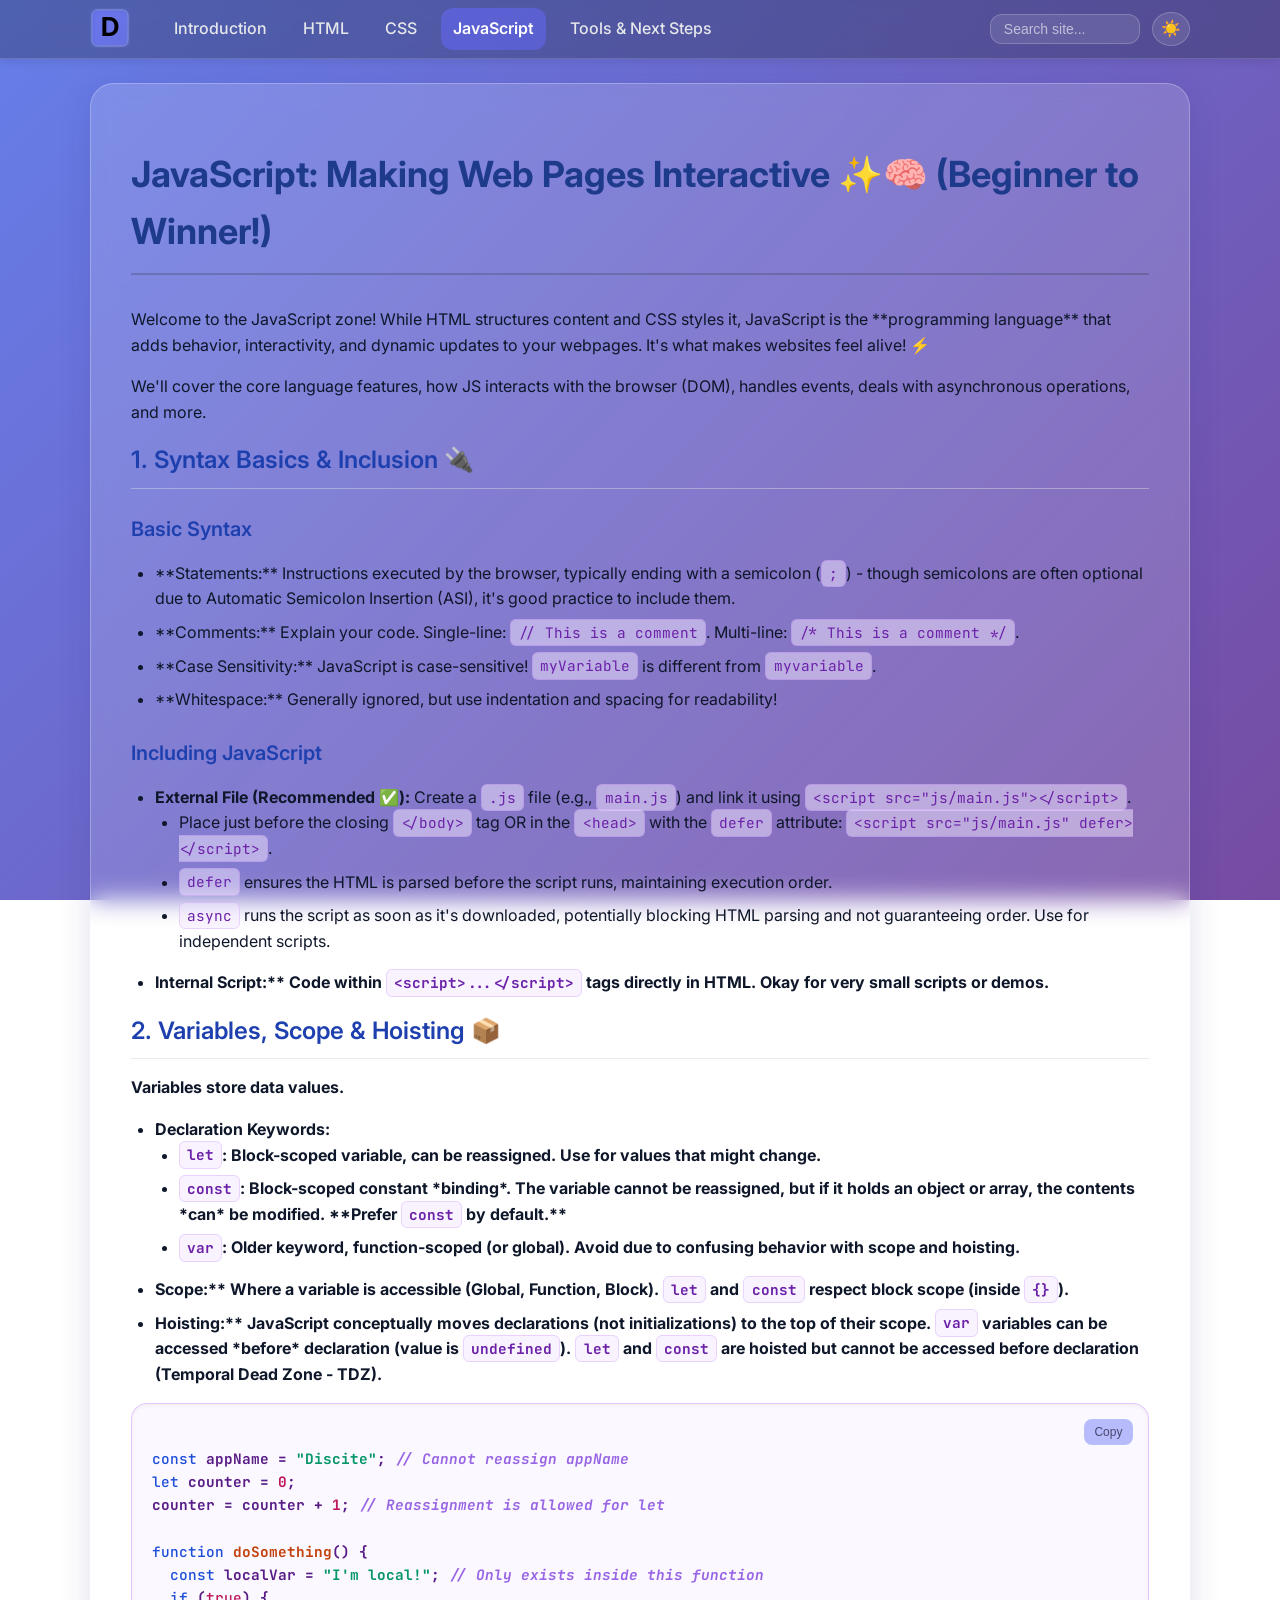
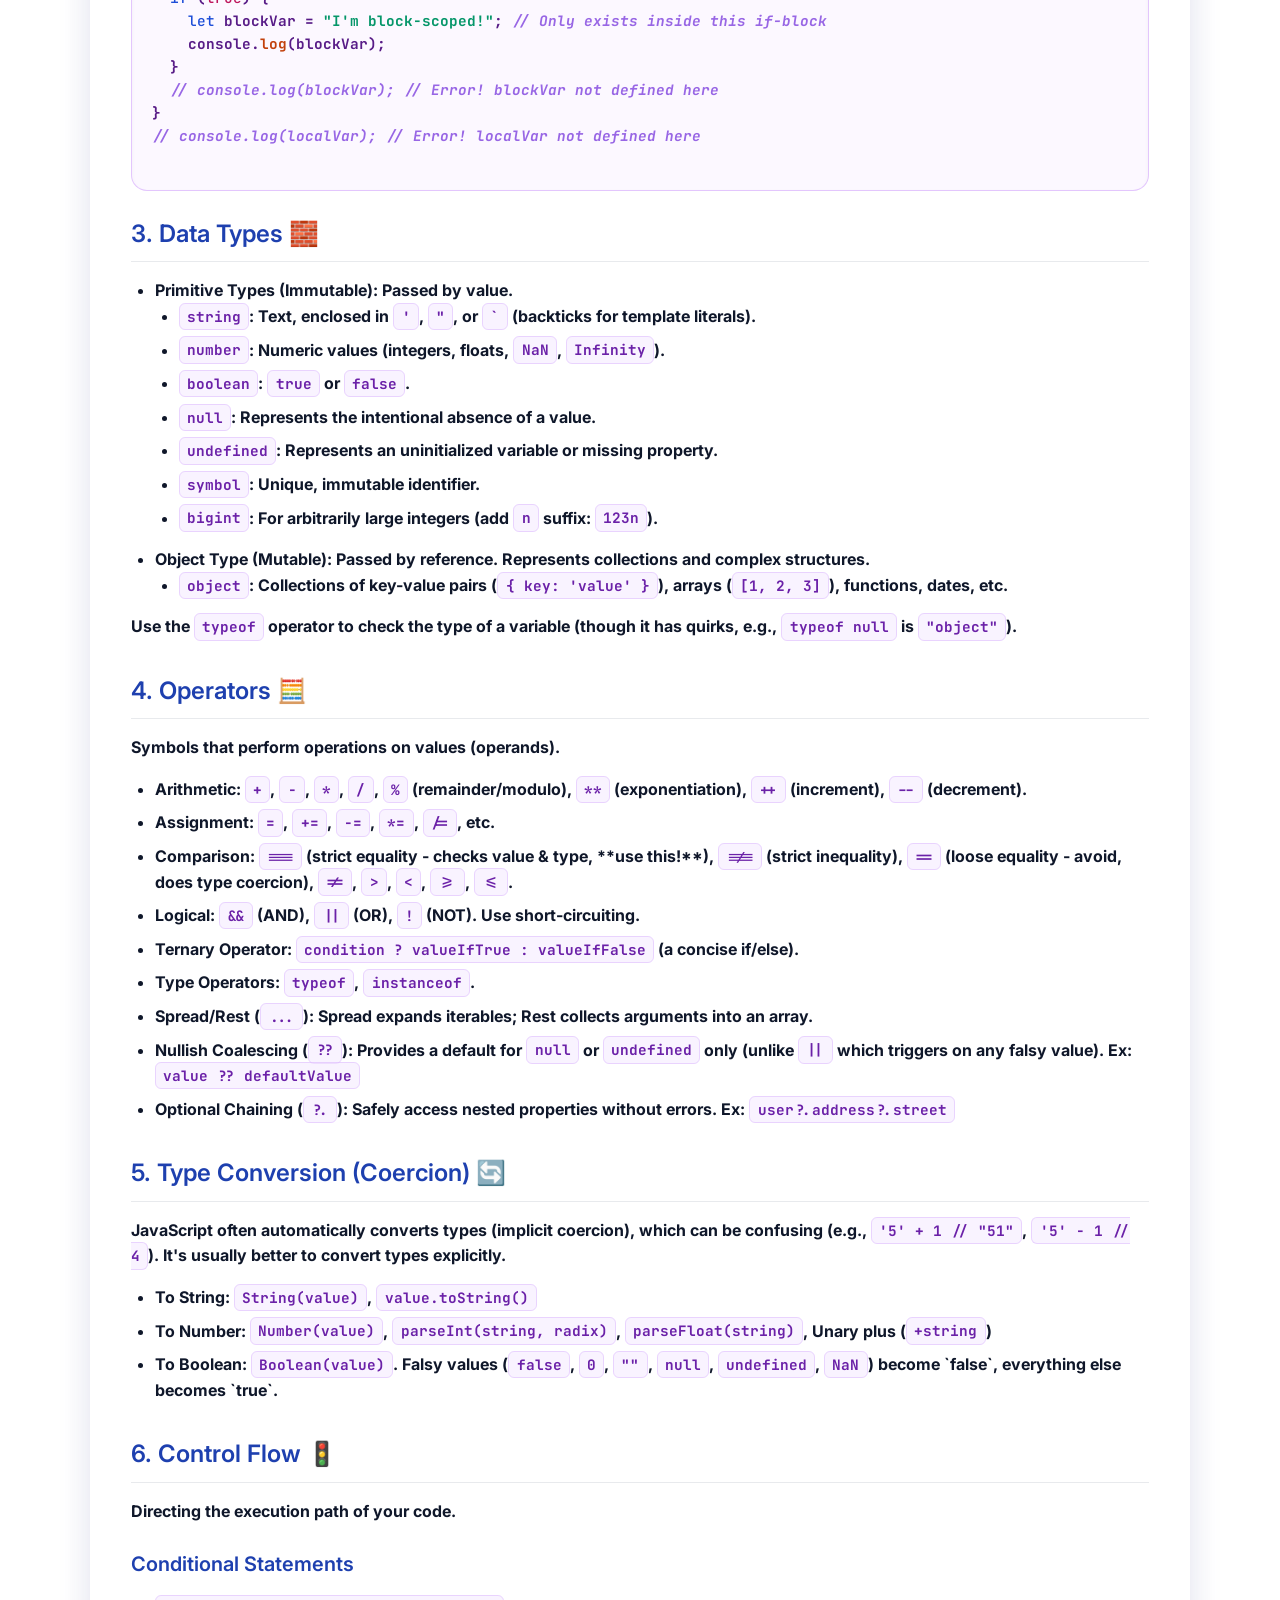
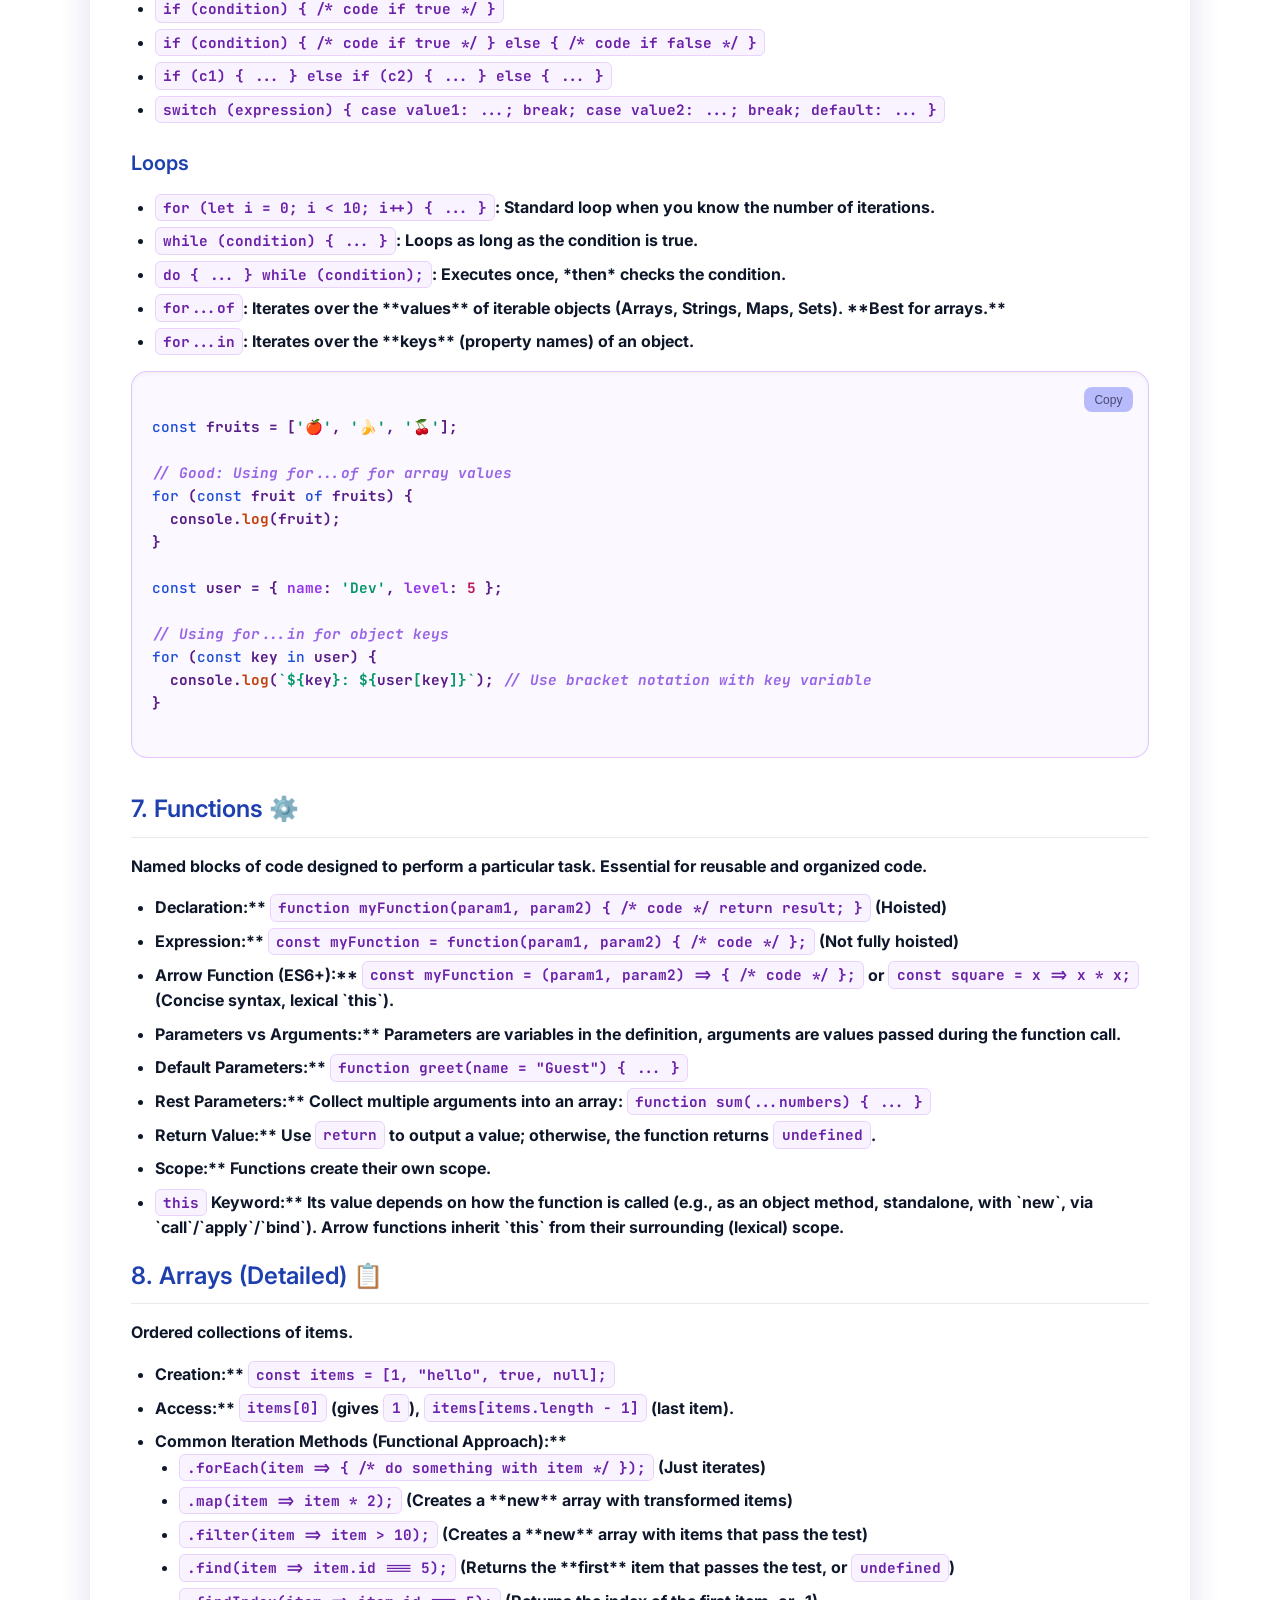
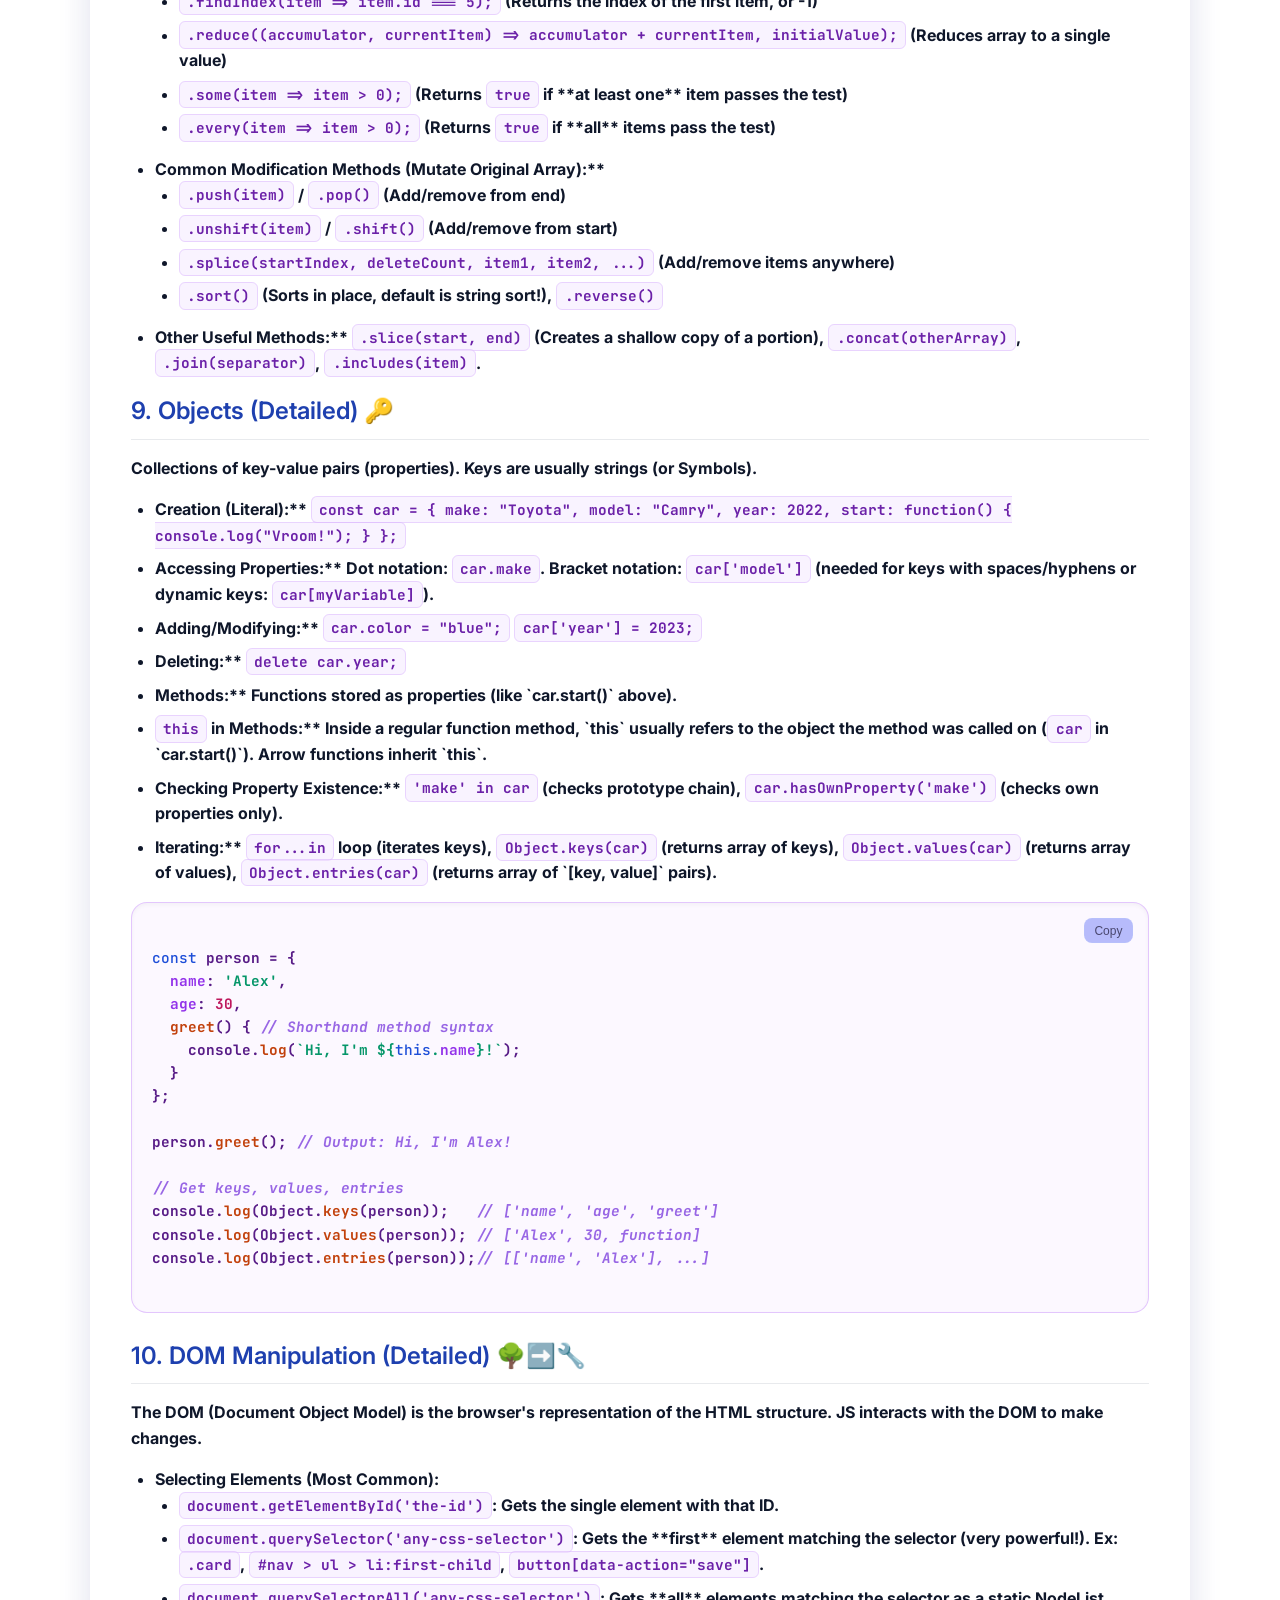
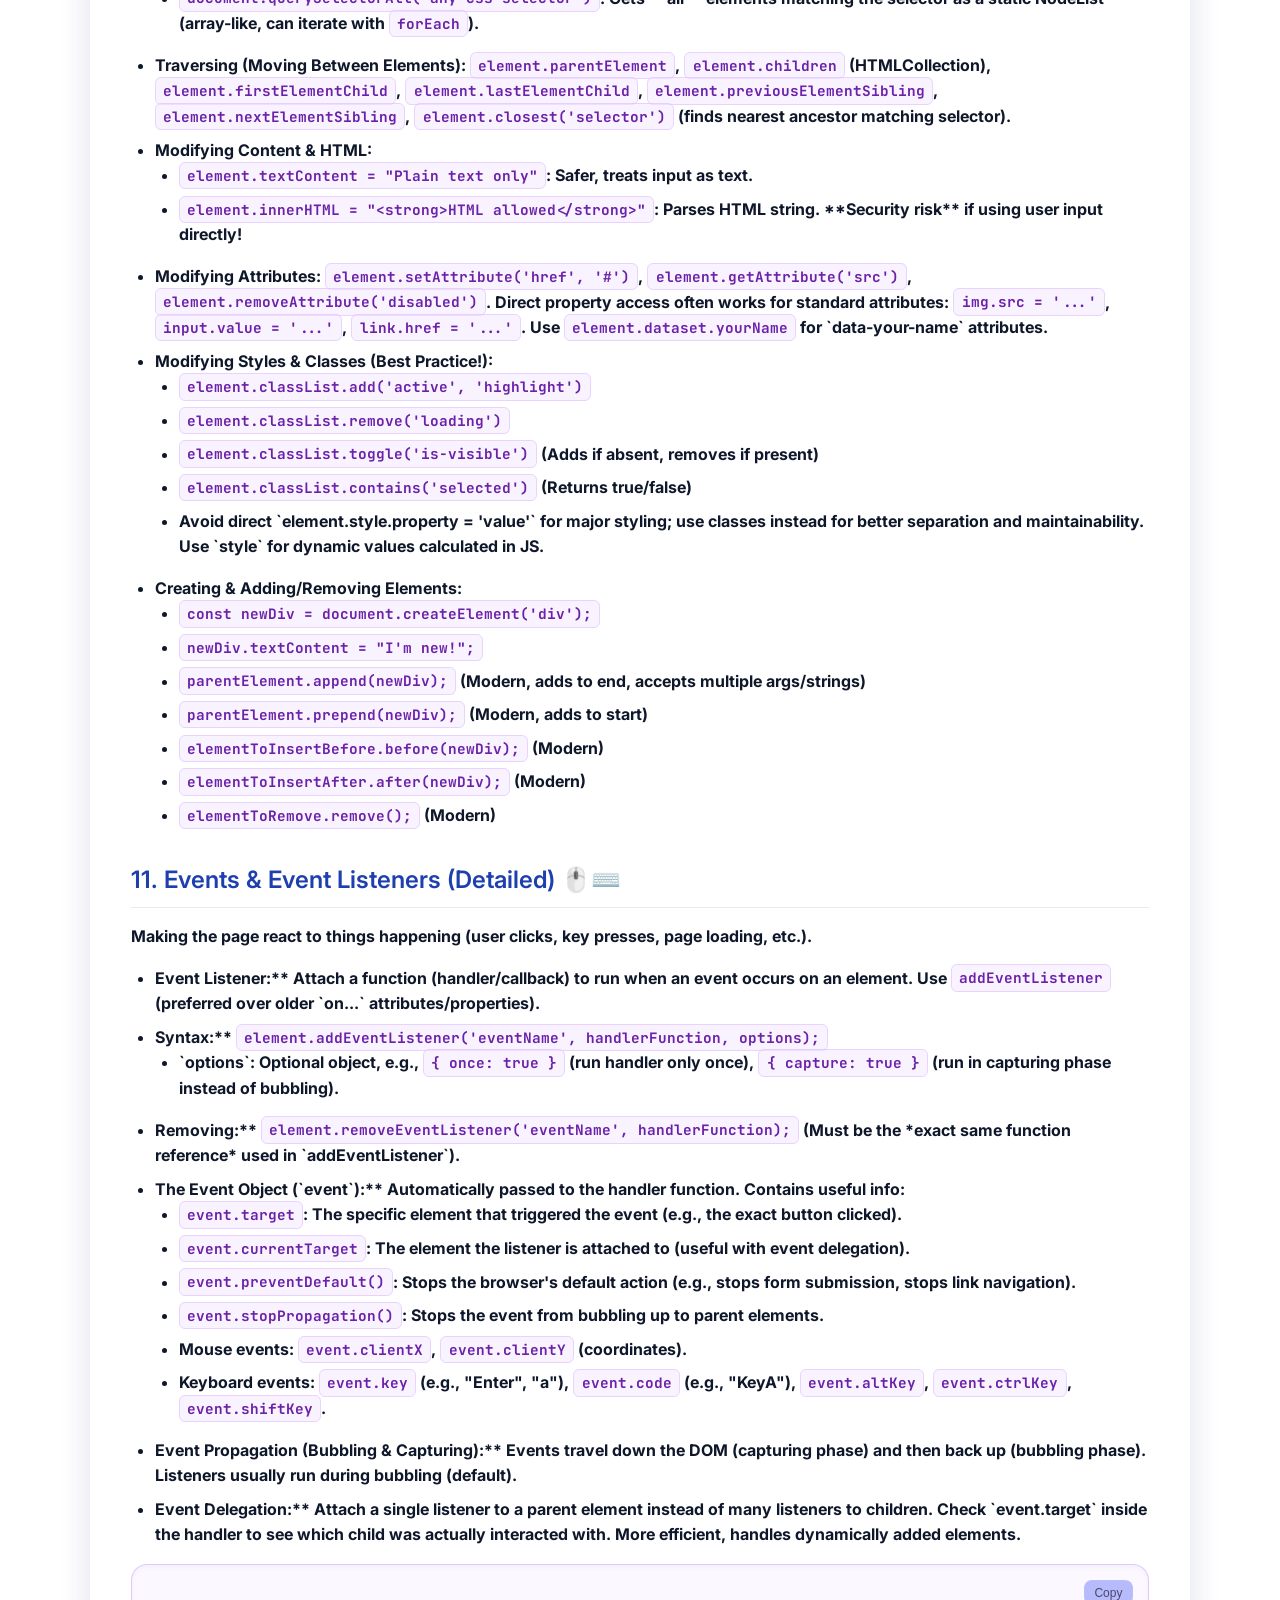
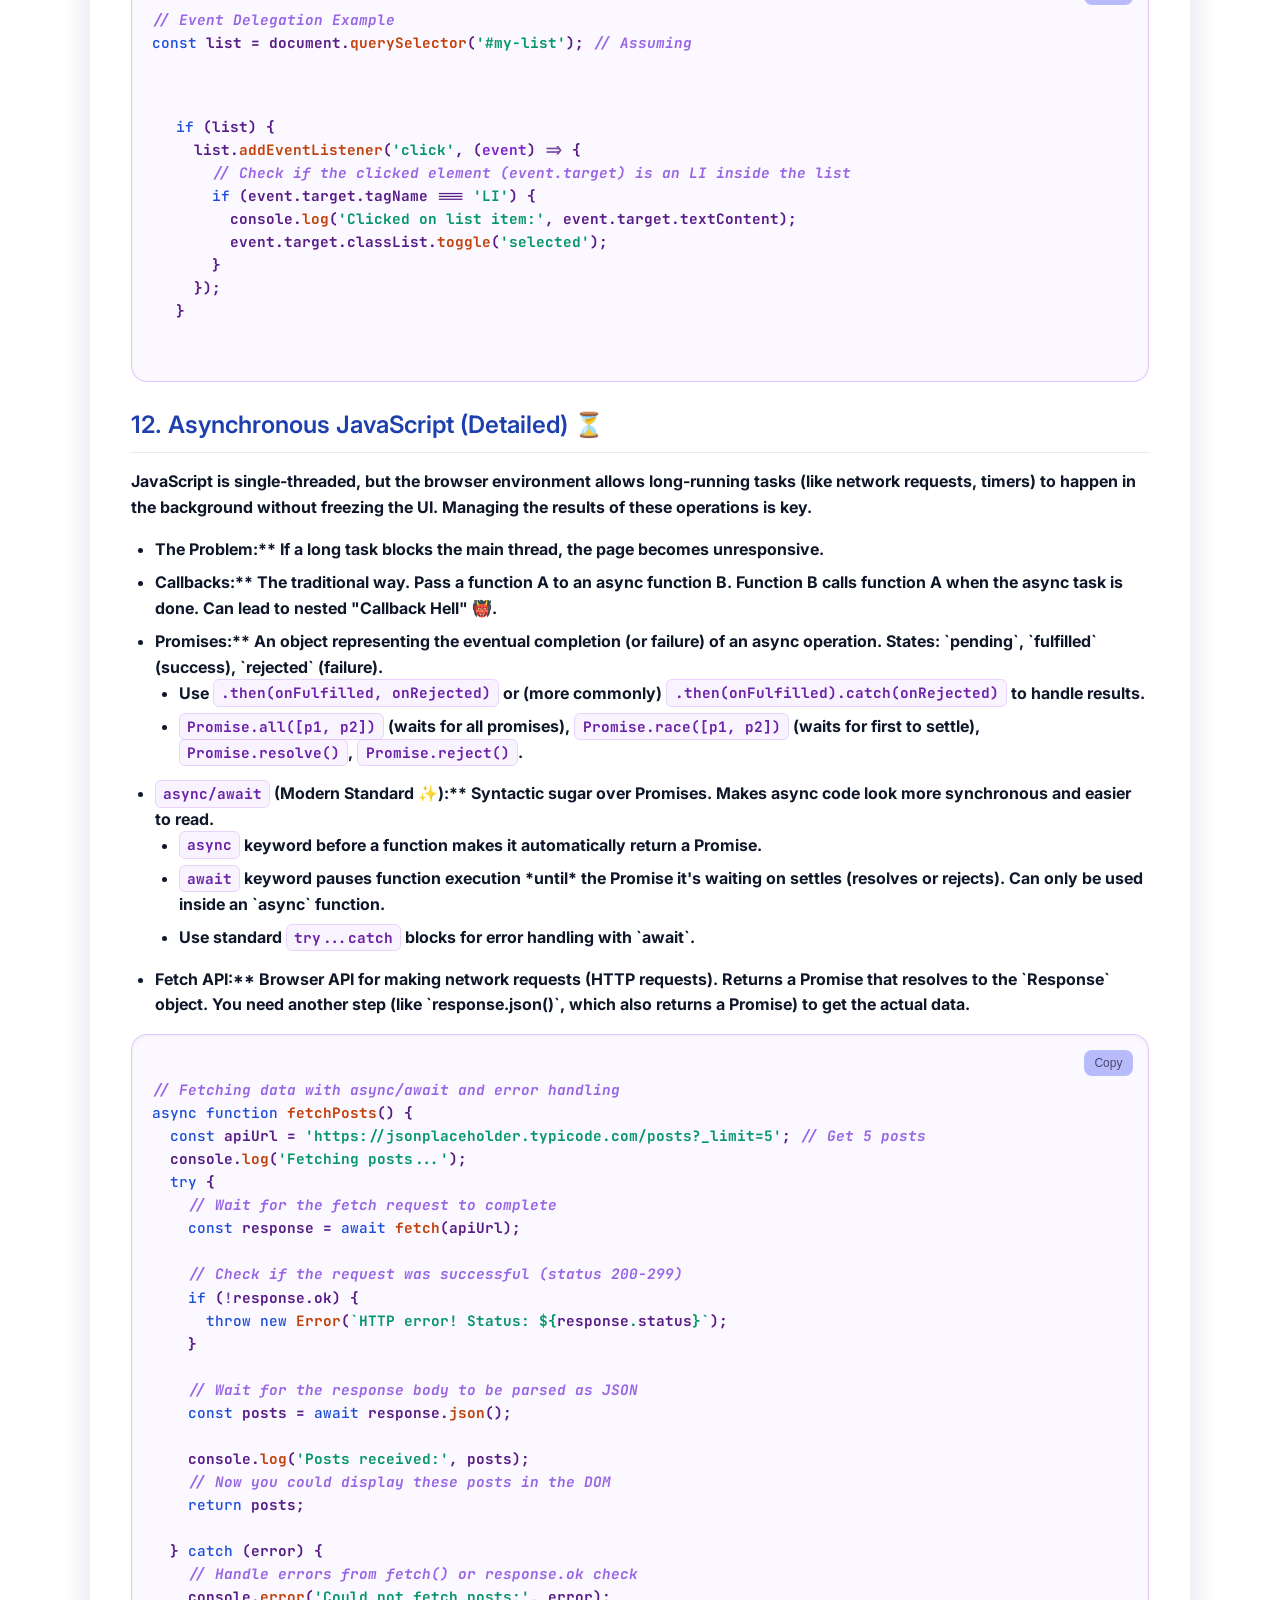
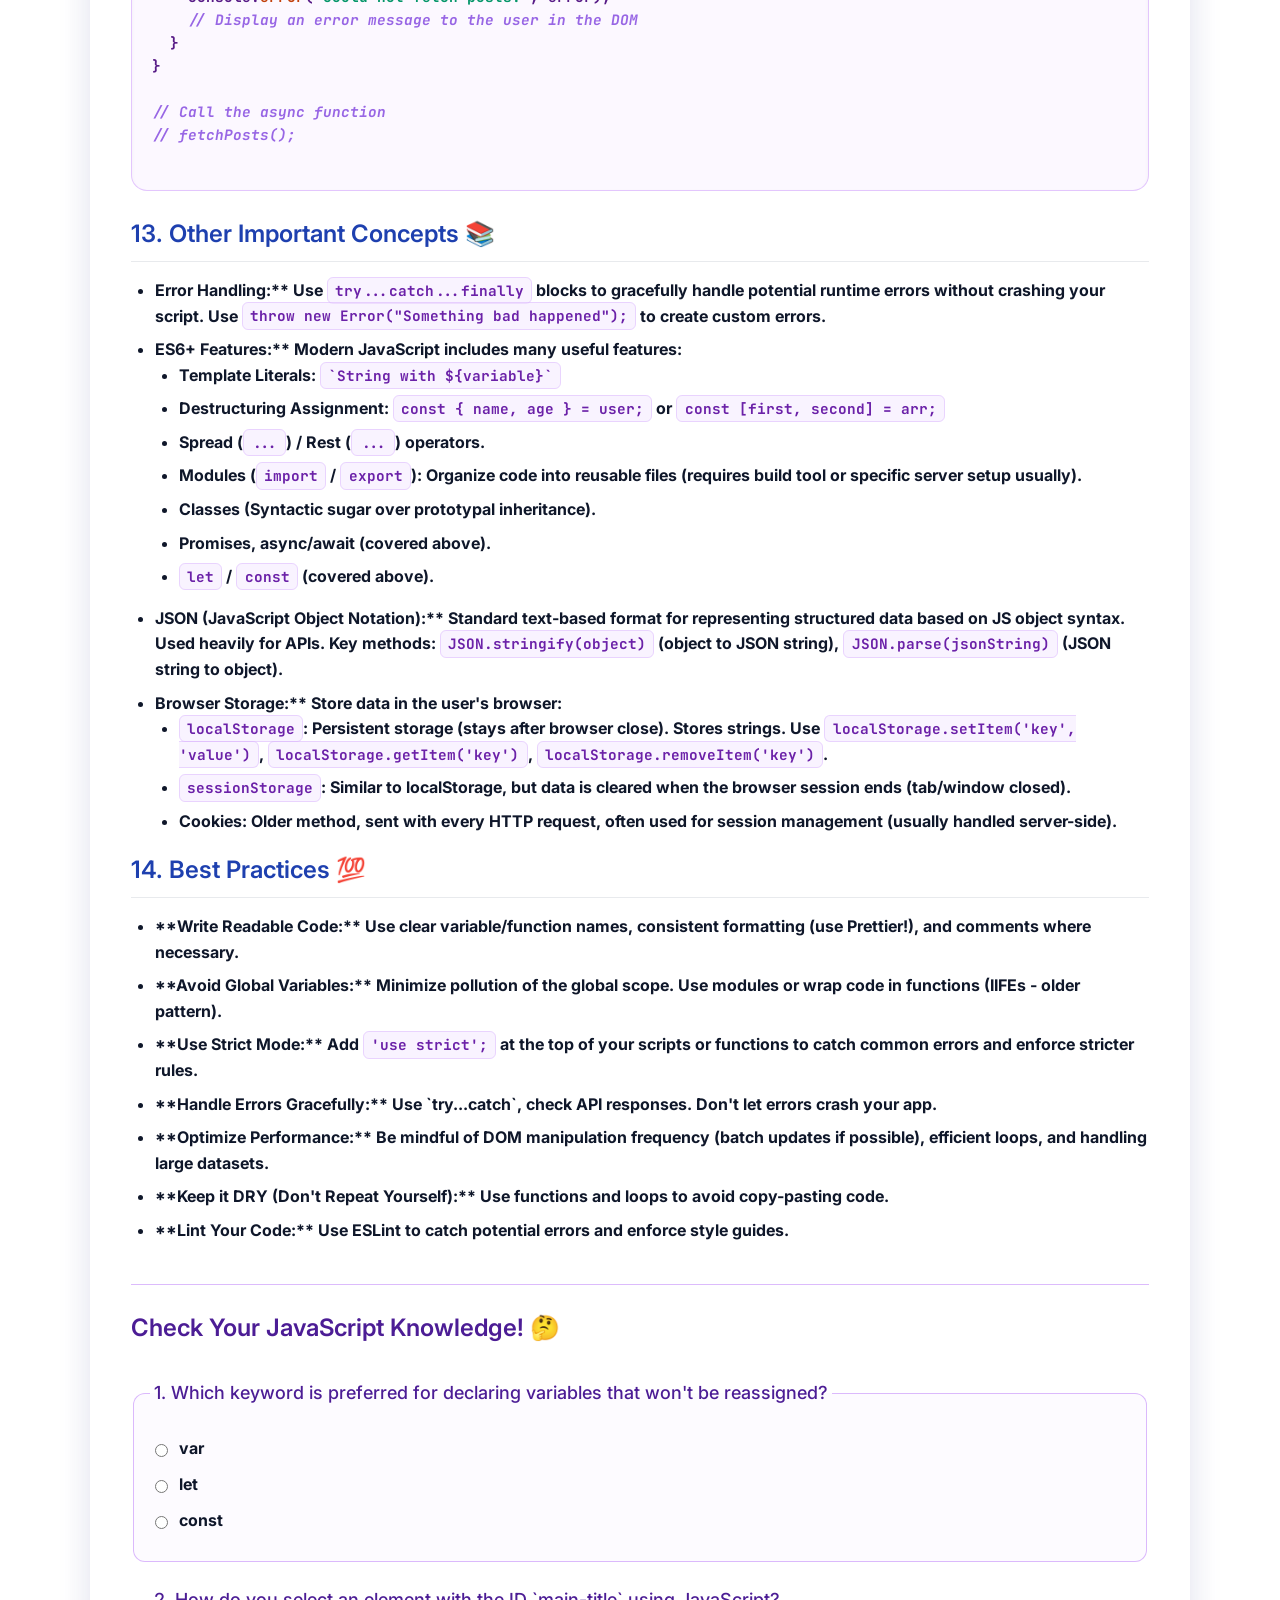
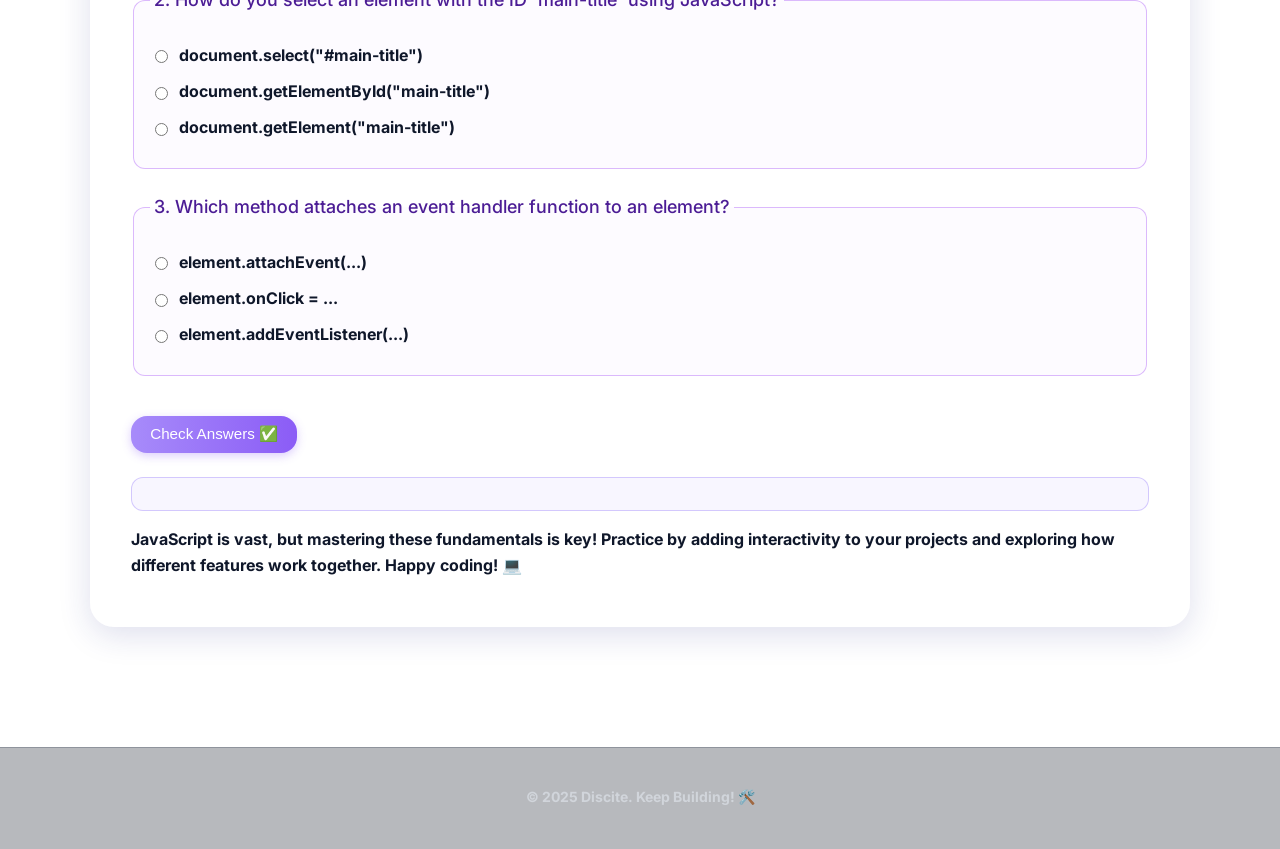
<file: javascript.html>
<!DOCTYPE html>
<html lang="en">
<head>
    <meta charset="UTF-8">
    <meta name="viewport" content="width=device-width, initial-scale=1.0">
    <title>Discite: JavaScript Fundamentals ✨🧠 (Comprehensive)</title>
    <meta name="description" content="Learn JavaScript fundamentals on Discite. Covers variables, data types, operators, control flow, functions, arrays, objects, DOM manipulation, events, async JS, and best practices.">
    <link rel="stylesheet" href="css/style.css">
    <link rel="preconnect" href="https://fonts.googleapis.com">
    <link rel="preconnect" href="https://fonts.gstatic.com" crossorigin>
    <link href="https://fonts.googleapis.com/css2?family=Inter:wght@400;500;700&display=swap" rel="stylesheet">
    <link rel="preconnect" href="https://fonts.googleapis.com">
    <link rel="preconnect" href="https://fonts.gstatic.com" crossorigin>
    <link href="https://fonts.googleapis.com/css2?family=JetBrains+Mono:ital,wght@0,400;0,700;1,400&display=swap" rel="stylesheet">
</head>
<body>

    <header class="sticky-header">
        <div class="container header-container">
             <div class="logo">
              <a href="index.html" aria-label="Discite Homepage">
                <svg viewBox="0 0 100 100" xmlns="http://www.w3.org/2000/svg">
                    <defs>
                        <filter id="glass-blur" x="-50%" y="-50%" width="200%" height="200%">
                            <feGaussianBlur in="SourceGraphic" stdDeviation="5" result="blur" />
                            <feOffset in="blur" dx="1.5" dy="1.5" result="offsetBlur"/>
                            <feComposite in="SourceGraphic" in2="offsetBlur" operator="in" result="shadowEffect"/>
                            <feFlood flood-color="white" flood-opacity="0.4" result="floodWhite"/>
                            <feComposite in="floodWhite" in2="shadowEffect" operator="in" result="innerHighlight"/>
                            <feMerge>
                                <feMergeNode in="blur"/>
                                <feMergeNode in="innerHighlight"/>
                                <feMergeNode in="SourceGraphic"/>
                            </feMerge>
                        </filter>
                        <linearGradient id="glass-gradient" x1="0%" y1="0%" x2="100%" y2="100%">
                            <stop offset="0%" style="stop-color:rgba(88, 101, 242, 0.65)" />
                            <stop offset="100%" style="stop-color:rgba(88, 101, 242, 0.45)" />
                        </linearGradient>
                    </defs>
                    <g filter="url(#glass-blur)">
                        <path d="M 20 5 L 80 5 Q 95 5, 95 20 L 95 80 Q 95 95, 80 95 L 20 95 Q 5 95, 5 80 L 5 20 Q 5 5, 20 5 Z"
                            fill="url(#glass-gradient)"
                            stroke="rgba(255, 255, 255, 0.35)"
                            stroke-width="1.5"
                        />
                    </g>
                    <text x="50%" y="50%" dominant-baseline="middle" text-anchor="middle" font-family="'Inter', sans-serif" font-size="65" font-weight="700" fill="#000000" dy=".05em">D</text>
                </svg>
                </a>
            </div>
            <div class="header-controls">
                <input type="search" id="site-search" name="q" placeholder="Search site..." aria-label="Search through site content" class="search-input">
                <button id="theme-toggle" type="button" class="theme-toggle-button" aria-label="Toggle dark mode">
                    <span class="light-icon">☀️</span> <span class="dark-icon" style="display: none;">🌙</span>
                </button>
            </div>
            <nav class="main-nav" aria-label="Main navigation">
                <a href="index.html" class="nav-link">Introduction</a>
                <a href="html.html" class="nav-link">HTML</a>
                <a href="css.html" class="nav-link">CSS</a>
                <a href="javascript.html" class="nav-link">JavaScript</a>
                <a href="tools.html" class="nav-link">Tools & Next Steps</a>
            </nav>
        </div>
    </header>

    <main class="container main-content">
        <section id="javascript" class="content-section" aria-labelledby="js-main-heading">
             <h2 id="js-main-heading" class="text-3xl md:text-4xl font-bold section-header">
                JavaScript: Making Web Pages Interactive ✨🧠 (Beginner to Winner!)
            </h2>
            <p class="mb-4">Welcome to the JavaScript zone! While HTML structures content and CSS styles it, JavaScript is the **programming language** that adds behavior, interactivity, and dynamic updates to your webpages. It's what makes websites feel alive! ⚡</p>
            <p class="mb-4">We'll cover the core language features, how JS interacts with the browser (DOM), handles events, deals with asynchronous operations, and more.</p>

            <h3>1. Syntax Basics & Inclusion 🔌</h3>
            <h4>Basic Syntax</h4>
             <ul class="list-disc list-inside mb-4">
                 <li>**Statements:** Instructions executed by the browser, typically ending with a semicolon (<code>;</code>) - though semicolons are often optional due to Automatic Semicolon Insertion (ASI), it's good practice to include them.</li>
                 <li>**Comments:** Explain your code. Single-line: <code>// This is a comment</code>. Multi-line: <code>/* This is a comment */</code>.</li>
                 <li>**Case Sensitivity:** JavaScript is case-sensitive! <code>myVariable</code> is different from <code>myvariable</code>.</li>
                 <li>**Whitespace:** Generally ignored, but use indentation and spacing for readability!</li>
             </ul>
            <h4>Including JavaScript</h4>
             <ul class="list-disc list-inside mb-4">
                 <li><strong>External File (Recommended ✅):</strong> Create a <code>.js</code> file (e.g., <code>main.js</code>) and link it using <code>&lt;script src="js/main.js"&gt;&lt;/script&gt;</code>.
                    <ul>
                        <li>Place just before the closing <code>&lt;/body&gt;</code> tag OR in the <code>&lt;head&gt;</code> with the <code>defer</code> attribute: <code>&lt;script src="js/main.js" defer&gt;&lt;/script&gt;</code>.</li>
                        <li><code>defer</code> ensures the HTML is parsed before the script runs, maintaining execution order.</li>
                        <li><code>async</code> runs the script as soon as it's downloaded, potentially blocking HTML parsing and not guaranteeing order. Use for independent scripts.</li>
                    </ul>
                 </li>
                 <li><strong>Internal Script:** Code within <code>&lt;script&gt;...&lt;/script&gt;</code> tags directly in HTML. Okay for very small scripts or demos.</li>
             </ul>

            <h3>2. Variables, Scope & Hoisting 📦</h3>
            <p>Variables store data values.</p>
             <ul class="list-disc list-inside mb-4">
                 <li><strong>Declaration Keywords:</strong>
                    <ul>
                        <li><code>let</code>: Block-scoped variable, can be reassigned. Use for values that might change.</li>
                        <li><code>const</code>: Block-scoped constant *binding*. The variable cannot be reassigned, but if it holds an object or array, the contents *can* be modified. **Prefer <code>const</code> by default.**</li>
                        <li><code>var</code>: Older keyword, function-scoped (or global). Avoid due to confusing behavior with scope and hoisting.</li>
                    </ul>
                 </li>
                 <li><strong>Scope:** Where a variable is accessible (Global, Function, Block). <code>let</code> and <code>const</code> respect block scope (inside <code>{}</code>).</li>
                 <li><strong>Hoisting:** JavaScript conceptually moves declarations (not initializations) to the top of their scope. <code>var</code> variables can be accessed *before* declaration (value is <code>undefined</code>). <code>let</code> and <code>const</code> are hoisted but cannot be accessed before declaration (Temporal Dead Zone - TDZ).</li>
             </ul>
             <div class="code-block-wrapper">
                 <pre><code class="language-javascript">
<span class="js-keyword">const</span> <span class="js-variable">appName</span> = <span class="js-string">"Discite"</span>; <span class="js-comment">// Cannot reassign appName</span>
<span class="js-keyword">let</span> <span class="js-variable">counter</span> = <span class="js-number">0</span>;
<span class="js-variable">counter</span> = <span class="js-variable">counter</span> + <span class="js-number">1</span>; <span class="js-comment">// Reassignment is allowed for let</span>

<span class="js-keyword">function</span> <span class="js-function">doSomething</span>() {
  <span class="js-keyword">const</span> <span class="js-variable">localVar</span> = <span class="js-string">"I'm local!"</span>; <span class="js-comment">// Only exists inside this function</span>
  <span class="js-keyword">if</span> (<span class="js-boolean">true</span>) {
    <span class="js-keyword">let</span> <span class="js-variable">blockVar</span> = <span class="js-string">"I'm block-scoped!"</span>; <span class="js-comment">// Only exists inside this if-block</span>
    <span class="js-variable">console</span>.<span class="js-method">log</span>(<span class="js-variable">blockVar</span>);
  }
  <span class="js-comment">// console.log(blockVar); // Error! blockVar not defined here</span>
}
<span class="js-comment">// console.log(localVar); // Error! localVar not defined here</span>
                 </code></pre>
                 <button class="copy-button" aria-label="Copy code to clipboard">Copy</button>
             </div>

            <h3>3. Data Types 🧱</h3>
             <ul class="list-disc list-inside mb-4">
                 <li><strong>Primitive Types (Immutable):</strong> Passed by value.
                     <ul class="list-circle list-inside ml-4 mt-1">
                         <li><code>string</code>: Text, enclosed in <code>'</code>, <code>"</code>, or <code>`</code> (backticks for template literals).</li>
                         <li><code>number</code>: Numeric values (integers, floats, <code>NaN</code>, <code>Infinity</code>).</li>
                         <li><code>boolean</code>: <code>true</code> or <code>false</code>.</li>
                         <li><code>null</code>: Represents the intentional absence of a value.</li>
                         <li><code>undefined</code>: Represents an uninitialized variable or missing property.</li>
                         <li><code>symbol</code>: Unique, immutable identifier.</li>
                         <li><code>bigint</code>: For arbitrarily large integers (add <code>n</code> suffix: <code>123n</code>).</li>
                     </ul>
                 </li>
                 <li><strong>Object Type (Mutable):</strong> Passed by reference. Represents collections and complex structures.
                     <ul class="list-circle list-inside ml-4 mt-1">
                        <li><code>object</code>: Collections of key-value pairs (<code>{ key: 'value' }</code>), arrays (<code>[1, 2, 3]</code>), functions, dates, etc.</li>
                    </ul>
                 </li>
             </ul>
            <p>Use the <code>typeof</code> operator to check the type of a variable (though it has quirks, e.g., <code>typeof null</code> is <code>"object"</code>).</p>

            <h3>4. Operators 🧮</h3>
            <p>Symbols that perform operations on values (operands).</p>
             <ul class="list-disc list-inside mb-4">
                 <li><strong>Arithmetic:</strong> <code>+</code>, <code>-</code>, <code>*</code>, <code>/</code>, <code>%</code> (remainder/modulo), <code>**</code> (exponentiation), <code>++</code> (increment), <code>--</code> (decrement).</li>
                 <li><strong>Assignment:</strong> <code>=</code>, <code>+=</code>, <code>-=</code>, <code>*=</code>, <code>/=</code>, etc.</li>
                 <li><strong>Comparison:</strong> <code>===</code> (strict equality - checks value & type, **use this!**), <code>!==</code> (strict inequality), <code>==</code> (loose equality - avoid, does type coercion), <code>!=</code>, <code>&gt;</code>, <code>&lt;</code>, <code>&gt;=</code>, <code>&lt;=</code>.</li>
                 <li><strong>Logical:</strong> <code>&&</code> (AND), <code>||</code> (OR), <code>!</code> (NOT). Use short-circuiting.</li>
                 <li><strong>Ternary Operator:</strong> <code>condition ? valueIfTrue : valueIfFalse</code> (a concise if/else).</li>
                 <li><strong>Type Operators:</strong> <code>typeof</code>, <code>instanceof</code>.</li>
                 <li><strong>Spread/Rest (<code>...</code>):</strong> Spread expands iterables; Rest collects arguments into an array.</li>
                 <li><strong>Nullish Coalescing (<code>??</code>):</strong> Provides a default for <code>null</code> or <code>undefined</code> only (unlike <code>||</code> which triggers on any falsy value). Ex: <code>value ?? defaultValue</code></li>
                 <li><strong>Optional Chaining (<code>?.</code>):</strong> Safely access nested properties without errors. Ex: <code>user?.address?.street</code></li>
             </ul>

            <h3>5. Type Conversion (Coercion) 🔄</h3>
            <p>JavaScript often automatically converts types (implicit coercion), which can be confusing (e.g., <code>'5' + 1 // "51"</code>, <code>'5' - 1 // 4</code>). It's usually better to convert types explicitly.</p>
            <ul class="list-disc list-inside mb-4">
                <li>To String: <code>String(value)</code>, <code>value.toString()</code></li>
                <li>To Number: <code>Number(value)</code>, <code>parseInt(string, radix)</code>, <code>parseFloat(string)</code>, Unary plus (<code>+string</code>)</li>
                <li>To Boolean: <code>Boolean(value)</code>. Falsy values (<code>false</code>, <code>0</code>, <code>""</code>, <code>null</code>, <code>undefined</code>, <code>NaN</code>) become `false`, everything else becomes `true`.</li>
            </ul>

            <h3>6. Control Flow 🚦</h3>
            <p>Directing the execution path of your code.</p>
            <h4>Conditional Statements</h4>
             <ul class="list-disc list-inside mb-4">
                <li><code>if (condition) { /* code if true */ }</code></li>
                <li><code>if (condition) { /* code if true */ } else { /* code if false */ }</code></li>
                <li><code>if (c1) { ... } else if (c2) { ... } else { ... }</code></li>
                <li><code>switch (expression) { case value1: ...; break; case value2: ...; break; default: ... }</code></li>
            </ul>
            <h4>Loops</h4>
             <ul class="list-disc list-inside mb-4">
                <li><code>for (let i = 0; i < 10; i++) { ... }</code>: Standard loop when you know the number of iterations.</li>
                <li><code>while (condition) { ... }</code>: Loops as long as the condition is true.</li>
                <li><code>do { ... } while (condition);</code>: Executes once, *then* checks the condition.</li>
                <li><code>for...of</code>: Iterates over the **values** of iterable objects (Arrays, Strings, Maps, Sets). **Best for arrays.**</li>
                <li><code>for...in</code>: Iterates over the **keys** (property names) of an object.</li>
            </ul>
            <div class="code-block-wrapper">
                <pre><code class="language-javascript">
<span class="js-keyword">const</span> <span class="js-variable">fruits</span> = [<span class="js-string">'🍎'</span>, <span class="js-string">'🍌'</span>, <span class="js-string">'🍒'</span>];

<span class="js-comment">// Good: Using for...of for array values</span>
<span class="js-keyword">for</span> (<span class="js-keyword">const</span> <span class="js-variable">fruit</span> <span class="js-keyword">of</span> <span class="js-variable">fruits</span>) {
  <span class="js-variable">console</span>.<span class="js-method">log</span>(<span class="js-variable">fruit</span>);
}

<span class="js-keyword">const</span> <span class="js-variable">user</span> = { <span class="js-object-prop">name</span>: <span class="js-string">'Dev'</span>, <span class="js-object-prop">level</span>: <span class="js-number">5</span> };

<span class="js-comment">// Using for...in for object keys</span>
<span class="js-keyword">for</span> (<span class="js-keyword">const</span> <span class="js-variable">key</span> <span class="js-keyword">in</span> <span class="js-variable">user</span>) {
  <span class="js-variable">console</span>.<span class="js-method">log</span>(<span class="js-string">`${<span class="js-variable">key</span>}: ${<span class="js-variable">user</span>[<span class="js-variable">key</span>]}`</span>); <span class="js-comment">// Use bracket notation with key variable</span>
}
                </code></pre>
                 <button class="copy-button" aria-label="Copy code to clipboard">Copy</button>
            </div>

            <h3>7. Functions ⚙️</h3>
            <p>Named blocks of code designed to perform a particular task. Essential for reusable and organized code.</p>
             <ul class="list-disc list-inside mb-4">
                 <li><strong>Declaration:** <code>function myFunction(param1, param2) { /* code */ return result; }</code> (Hoisted)</li>
                 <li><strong>Expression:** <code>const myFunction = function(param1, param2) { /* code */ };</code> (Not fully hoisted)</li>
                 <li><strong>Arrow Function (ES6+):** <code>const myFunction = (param1, param2) => { /* code */ };</code> or <code>const square = x => x * x;</code> (Concise syntax, lexical `this`).</li>
                 <li><strong>Parameters vs Arguments:** Parameters are variables in the definition, arguments are values passed during the function call.</li>
                 <li><strong>Default Parameters:** <code>function greet(name = "Guest") { ... }</code></li>
                 <li><strong>Rest Parameters:** Collect multiple arguments into an array: <code>function sum(...numbers) { ... }</code></li>
                 <li><strong>Return Value:** Use <code>return</code> to output a value; otherwise, the function returns <code>undefined</code>.</li>
                 <li><strong>Scope:** Functions create their own scope.</li>
                 <li><strong><code>this</code> Keyword:** Its value depends on how the function is called (e.g., as an object method, standalone, with `new`, via `call`/`apply`/`bind`). Arrow functions inherit `this` from their surrounding (lexical) scope.</li>
             </ul>

            <h3>8. Arrays (Detailed) 📋</h3>
            <p>Ordered collections of items.</p>
             <ul class="list-disc list-inside mb-4">
                 <li><strong>Creation:** <code>const items = [1, "hello", true, null];</code></li>
                 <li><strong>Access:** <code>items[0]</code> (gives <code>1</code>), <code>items[items.length - 1]</code> (last item).</li>
                 <li><strong>Common Iteration Methods (Functional Approach):**
                    <ul>
                        <li><code>.forEach(item => { /* do something with item */ });</code> (Just iterates)</li>
                        <li><code>.map(item => item * 2);</code> (Creates a **new** array with transformed items)</li>
                        <li><code>.filter(item => item > 10);</code> (Creates a **new** array with items that pass the test)</li>
                        <li><code>.find(item => item.id === 5);</code> (Returns the **first** item that passes the test, or <code>undefined</code>)</li>
                        <li><code>.findIndex(item => item.id === 5);</code> (Returns the index of the first item, or -1)</li>
                        <li><code>.reduce((accumulator, currentItem) => accumulator + currentItem, initialValue);</code> (Reduces array to a single value)</li>
                        <li><code>.some(item => item > 0);</code> (Returns <code>true</code> if **at least one** item passes the test)</li>
                        <li><code>.every(item => item > 0);</code> (Returns <code>true</code> if **all** items pass the test)</li>
                    </ul>
                 </li>
                  <li><strong>Common Modification Methods (Mutate Original Array):**
                    <ul>
                        <li><code>.push(item)</code> / <code>.pop()</code> (Add/remove from end)</li>
                        <li><code>.unshift(item)</code> / <code>.shift()</code> (Add/remove from start)</li>
                        <li><code>.splice(startIndex, deleteCount, item1, item2, ...)</code> (Add/remove items anywhere)</li>
                        <li><code>.sort()</code> (Sorts in place, default is string sort!), <code>.reverse()</code></li>
                    </ul>
                 </li>
                 <li><strong>Other Useful Methods:** <code>.slice(start, end)</code> (Creates a shallow copy of a portion), <code>.concat(otherArray)</code>, <code>.join(separator)</code>, <code>.includes(item)</code>.</li>
             </ul>

            <h3>9. Objects (Detailed) 🔑</h3>
            <p>Collections of key-value pairs (properties). Keys are usually strings (or Symbols).</p>
             <ul class="list-disc list-inside mb-4">
                <li><strong>Creation (Literal):** <code>const car = { make: "Toyota", model: "Camry", year: 2022, start: function() { console.log("Vroom!"); } };</code></li>
                <li><strong>Accessing Properties:** Dot notation: <code>car.make</code>. Bracket notation: <code>car['model']</code> (needed for keys with spaces/hyphens or dynamic keys: <code>car[myVariable]</code>).</li>
                <li><strong>Adding/Modifying:** <code>car.color = "blue";</code> <code>car['year'] = 2023;</code></li>
                <li><strong>Deleting:** <code>delete car.year;</code></li>
                <li><strong>Methods:** Functions stored as properties (like `car.start()` above).</li>
                <li><strong><code>this</code> in Methods:** Inside a regular function method, `this` usually refers to the object the method was called on (<code>car</code> in `car.start()`). Arrow functions inherit `this`.</li>
                <li><strong>Checking Property Existence:** <code>'make' in car</code> (checks prototype chain), <code>car.hasOwnProperty('make')</code> (checks own properties only).</li>
                <li><strong>Iterating:** <code>for...in</code> loop (iterates keys), <code>Object.keys(car)</code> (returns array of keys), <code>Object.values(car)</code> (returns array of values), <code>Object.entries(car)</code> (returns array of `[key, value]` pairs).</li>
             </ul>
             <div class="code-block-wrapper">
                 <pre><code class="language-javascript">
<span class="js-keyword">const</span> <span class="js-variable">person</span> = {
  <span class="js-object-prop">name</span>: <span class="js-string">'Alex'</span>,
  <span class="js-object-prop">age</span>: <span class="js-number">30</span>,
  <span class="js-function">greet</span>() { <span class="js-comment">// Shorthand method syntax</span>
    <span class="js-variable">console</span>.<span class="js-method">log</span>(<span class="js-string">`Hi, I'm ${<span class="js-keyword">this</span>.<span class="js-object-prop">name</span>}!`</span>);
  }
};

<span class="js-variable">person</span>.<span class="js-method">greet</span>(); <span class="js-comment">// Output: Hi, I'm Alex!</span>

<span class="js-comment">// Get keys, values, entries</span>
<span class="js-variable">console</span>.<span class="js-method">log</span>(<span class="js-variable">Object</span>.<span class="js-method">keys</span>(<span class="js-variable">person</span>));   <span class="js-comment">// ['name', 'age', 'greet']</span>
<span class="js-variable">console</span>.<span class="js-method">log</span>(<span class="js-variable">Object</span>.<span class="js-method">values</span>(<span class="js-variable">person</span>)); <span class="js-comment">// ['Alex', 30, function]</span>
<span class="js-variable">console</span>.<span class="js-method">log</span>(<span class="js-variable">Object</span>.<span class="js-method">entries</span>(<span class="js-variable">person</span>));<span class="js-comment">// [['name', 'Alex'], ...]</span>
                 </code></pre>
                 <button class="copy-button" aria-label="Copy code to clipboard">Copy</button>
             </div>

            <h3>10. DOM Manipulation (Detailed) 🌳➡️🔧</h3>
            <p>The DOM (Document Object Model) is the browser's representation of the HTML structure. JS interacts with the DOM to make changes.</p>
             <ul class="list-disc list-inside mb-4">
                 <li><strong>Selecting Elements (Most Common):</strong>
                     <ul>
                         <li><code>document.getElementById('the-id')</code>: Gets the single element with that ID.</li>
                         <li><code>document.querySelector('any-css-selector')</code>: Gets the **first** element matching the selector (very powerful!). Ex: <code>.card</code>, <code>#nav > ul > li:first-child</code>, <code>button[data-action="save"]</code>.</li>
                         <li><code>document.querySelectorAll('any-css-selector')</code>: Gets **all** elements matching the selector as a static NodeList (array-like, can iterate with <code>forEach</code>).</li>
                     </ul>
                 </li>
                 <li><strong>Traversing (Moving Between Elements):</strong> <code>element.parentElement</code>, <code>element.children</code> (HTMLCollection), <code>element.firstElementChild</code>, <code>element.lastElementChild</code>, <code>element.previousElementSibling</code>, <code>element.nextElementSibling</code>, <code>element.closest('selector')</code> (finds nearest ancestor matching selector).</li>
                 <li><strong>Modifying Content & HTML:</strong>
                    <ul>
                        <li><code>element.textContent = "Plain text only"</code>: Safer, treats input as text.</li>
                        <li><code>element.innerHTML = "&lt;strong&gt;HTML allowed&lt;/strong&gt;"</code>: Parses HTML string. **Security risk** if using user input directly!</li>
                    </ul>
                 </li>
                 <li><strong>Modifying Attributes:</strong> <code>element.setAttribute('href', '#')</code>, <code>element.getAttribute('src')</code>, <code>element.removeAttribute('disabled')</code>. Direct property access often works for standard attributes: <code>img.src = '...'</code>, <code>input.value = '...'</code>, <code>link.href = '...'</code>. Use <code>element.dataset.yourName</code> for `data-your-name` attributes.</li>
                 <li><strong>Modifying Styles & Classes (Best Practice!):</strong>
                    <ul>
                        <li><code>element.classList.add('active', 'highlight')</code></li>
                        <li><code>element.classList.remove('loading')</code></li>
                        <li><code>element.classList.toggle('is-visible')</code> (Adds if absent, removes if present)</li>
                        <li><code>element.classList.contains('selected')</code> (Returns true/false)</li>
                        <li>Avoid direct `element.style.property = 'value'` for major styling; use classes instead for better separation and maintainability. Use `style` for dynamic values calculated in JS.</li>
                    </ul>
                 </li>
                 <li><strong>Creating & Adding/Removing Elements:</strong>
                    <ul>
                        <li><code>const newDiv = document.createElement('div');</code></li>
                        <li><code>newDiv.textContent = "I'm new!";</code></li>
                        <li><code>parentElement.append(newDiv);</code> (Modern, adds to end, accepts multiple args/strings)</li>
                        <li><code>parentElement.prepend(newDiv);</code> (Modern, adds to start)</li>
                        <li><code>elementToInsertBefore.before(newDiv);</code> (Modern)</li>
                        <li><code>elementToInsertAfter.after(newDiv);</code> (Modern)</li>
                        <li><code>elementToRemove.remove();</code> (Modern)</li>
                    </ul>
                 </li>
             </ul>

            <h3>11. Events & Event Listeners (Detailed) 🖱️⌨️</h3>
            <p>Making the page react to things happening (user clicks, key presses, page loading, etc.).</p>
             <ul class="list-disc list-inside mb-4">
                 <li><strong>Event Listener:** Attach a function (handler/callback) to run when an event occurs on an element. Use <code>addEventListener</code> (preferred over older `on...` attributes/properties).</li>
                 <li><strong>Syntax:** <code>element.addEventListener('eventName', handlerFunction, options);</code>
                    <ul><li>`options`: Optional object, e.g., <code>{ once: true }</code> (run handler only once), <code>{ capture: true }</code> (run in capturing phase instead of bubbling).</li></ul>
                 </li>
                 <li><strong>Removing:** <code>element.removeEventListener('eventName', handlerFunction);</code> (Must be the *exact same function reference* used in `addEventListener`).</li>
                 <li><strong>The Event Object (`event`):** Automatically passed to the handler function. Contains useful info:
                    <ul>
                        <li><code>event.target</code>: The specific element that triggered the event (e.g., the exact button clicked).</li>
                        <li><code>event.currentTarget</code>: The element the listener is attached to (useful with event delegation).</li>
                        <li><code>event.preventDefault()</code>: Stops the browser's default action (e.g., stops form submission, stops link navigation).</li>
                        <li><code>event.stopPropagation()</code>: Stops the event from bubbling up to parent elements.</li>
                        <li>Mouse events: <code>event.clientX</code>, <code>event.clientY</code> (coordinates).</li>
                        <li>Keyboard events: <code>event.key</code> (e.g., "Enter", "a"), <code>event.code</code> (e.g., "KeyA"), <code>event.altKey</code>, <code>event.ctrlKey</code>, <code>event.shiftKey</code>.</li>
                    </ul>
                 </li>
                 <li><strong>Event Propagation (Bubbling & Capturing):** Events travel down the DOM (capturing phase) and then back up (bubbling phase). Listeners usually run during bubbling (default).</li>
                 <li><strong>Event Delegation:** Attach a single listener to a parent element instead of many listeners to children. Check `event.target` inside the handler to see which child was actually interacted with. More efficient, handles dynamically added elements.</li>
             </ul>
             <div class="code-block-wrapper">
                 <pre><code class="language-javascript">
<span class="js-comment">// Event Delegation Example</span>
<span class="js-keyword">const</span> <span class="js-variable">list</span> = document.<span class="js-method">querySelector</span>(<span class="js-string">'#my-list'</span>); <span class="js-comment">// Assuming <ul id="my-list"></span>

<span class="js-keyword">if</span> (<span class="js-variable">list</span>) {
  <span class="js-variable">list</span>.<span class="js-method">addEventListener</span>(<span class="js-string">'click'</span>, (<span class="js-parameter">event</span>) <span class="js-operator">=></span> {
    <span class="js-comment">// Check if the clicked element (event.target) is an LI inside the list</span>
    <span class="js-keyword">if</span> (<span class="js-variable">event</span>.<span class="js-variable">target</span>.<span class="js-variable">tagName</span> === <span class="js-string">'LI'</span>) {
      <span class="js-variable">console</span>.<span class="js-method">log</span>(<span class="js-string">'Clicked on list item:'</span>, <span class="js-variable">event</span>.<span class="js-variable">target</span>.<span class="js-variable">textContent</span>);
      <span class="js-variable">event</span>.<span class="js-variable">target</span>.<span class="js-variable">classList</span>.<span class="js-method">toggle</span>(<span class="js-string">'selected'</span>);
    }
  });
}
                 </code></pre>
                 <button class="copy-button" aria-label="Copy code to clipboard">Copy</button>
             </div>

            <h3>12. Asynchronous JavaScript (Detailed) ⏳</h3>
            <p>JavaScript is single-threaded, but the browser environment allows long-running tasks (like network requests, timers) to happen in the background without freezing the UI. Managing the results of these operations is key.</p>
             <ul class="list-disc list-inside mb-4">
                 <li><strong>The Problem:** If a long task blocks the main thread, the page becomes unresponsive.</li>
                 <li><strong>Callbacks:** The traditional way. Pass a function A to an async function B. Function B calls function A when the async task is done. Can lead to nested "Callback Hell" 👹.</li>
                 <li><strong>Promises:** An object representing the eventual completion (or failure) of an async operation. States: `pending`, `fulfilled` (success), `rejected` (failure).
                    <ul>
                        <li>Use <code>.then(onFulfilled, onRejected)</code> or (more commonly) <code>.then(onFulfilled).catch(onRejected)</code> to handle results.</li>
                        <li><code>Promise.all([p1, p2])</code> (waits for all promises), <code>Promise.race([p1, p2])</code> (waits for first to settle), <code>Promise.resolve()</code>, <code>Promise.reject()</code>.</li>
                    </ul>
                 </li>
                 <li><strong><code>async/await</code> (Modern Standard ✨):** Syntactic sugar over Promises. Makes async code look more synchronous and easier to read.
                    <ul>
                        <li><code>async</code> keyword before a function makes it automatically return a Promise.</li>
                        <li><code>await</code> keyword pauses function execution *until* the Promise it's waiting on settles (resolves or rejects). Can only be used inside an `async` function.</li>
                        <li>Use standard <code>try...catch</code> blocks for error handling with `await`.</li>
                    </ul>
                 </li>
                 <li><strong>Fetch API:** Browser API for making network requests (HTTP requests). Returns a Promise that resolves to the `Response` object. You need another step (like `response.json()`, which also returns a Promise) to get the actual data.</li>
             </ul>
             <div class="code-block-wrapper">
                 <pre><code class="language-javascript">
<span class="js-comment">// Fetching data with async/await and error handling</span>
<span class="js-keyword">async</span> <span class="js-keyword">function</span> <span class="js-function">fetchPosts</span>() {
  <span class="js-keyword">const</span> <span class="js-variable">apiUrl</span> = <span class="js-string">'https://jsonplaceholder.typicode.com/posts?_limit=5'</span>; <span class="js-comment">// Get 5 posts</span>
  <span class="js-variable">console</span>.<span class="js-method">log</span>(<span class="js-string">'Fetching posts...'</span>);
  <span class="js-keyword">try</span> {
    <span class="js-comment">// Wait for the fetch request to complete</span>
    <span class="js-keyword">const</span> <span class="js-variable">response</span> = <span class="js-keyword">await</span> <span class="js-method">fetch</span>(<span class="js-variable">apiUrl</span>);

    <span class="js-comment">// Check if the request was successful (status 200-299)</span>
    <span class="js-keyword">if</span> (<span class="js-operator">!</span><span class="js-variable">response</span>.<span class="js-variable">ok</span>) {
      <span class="js-keyword">throw</span> <span class="js-keyword">new</span> <span class="js-method">Error</span>(<span class="js-string">`HTTP error! Status: ${<span class="js-variable">response</span>.<span class="js-variable">status</span>}`</span>);
    }

    <span class="js-comment">// Wait for the response body to be parsed as JSON</span>
    <span class="js-keyword">const</span> <span class="js-variable">posts</span> = <span class="js-keyword">await</span> <span class="js-variable">response</span>.<span class="js-method">json</span>();

    <span class="js-variable">console</span>.<span class="js-method">log</span>(<span class="js-string">'Posts received:'</span>, <span class="js-variable">posts</span>);
    <span class="js-comment">// Now you could display these posts in the DOM</span>
    <span class="js-keyword">return</span> <span class="js-variable">posts</span>;

  } <span class="js-keyword">catch</span> (<span class="js-variable">error</span>) {
    <span class="js-comment">// Handle errors from fetch() or response.ok check</span>
    <span class="js-variable">console</span>.<span class="js-method">error</span>(<span class="js-string">'Could not fetch posts:'</span>, <span class="js-variable">error</span>);
    <span class="js-comment">// Display an error message to the user in the DOM</span>
  }
}

<span class="js-comment">// Call the async function</span>
<span class="js-comment">// fetchPosts();</span>
                 </code></pre>
                 <button class="copy-button" aria-label="Copy code to clipboard">Copy</button>
             </div>

            <h3>13. Other Important Concepts 📚</h3>
             <ul class="list-disc list-inside mb-4">
                 <li><strong>Error Handling:** Use <code>try...catch...finally</code> blocks to gracefully handle potential runtime errors without crashing your script. Use <code>throw new Error("Something bad happened");</code> to create custom errors.</li>
                 <li><strong>ES6+ Features:** Modern JavaScript includes many useful features:
                    <ul>
                        <li>Template Literals: <code>`String with ${variable}`</code></li>
                        <li>Destructuring Assignment: <code>const { name, age } = user;</code> or <code>const [first, second] = arr;</code></li>
                        <li>Spread (<code>...</code>) / Rest (<code>...</code>) operators.</li>
                        <li>Modules (<code>import</code> / <code>export</code>): Organize code into reusable files (requires build tool or specific server setup usually).</li>
                        <li>Classes (Syntactic sugar over prototypal inheritance).</li>
                        <li>Promises, async/await (covered above).</li>
                        <li><code>let</code> / <code>const</code> (covered above).</li>
                    </ul>
                 </li>
                 <li><strong>JSON (JavaScript Object Notation):** Standard text-based format for representing structured data based on JS object syntax. Used heavily for APIs. Key methods: <code>JSON.stringify(object)</code> (object to JSON string), <code>JSON.parse(jsonString)</code> (JSON string to object).</li>
                 <li><strong>Browser Storage:** Store data in the user's browser:
                    <ul>
                        <li><code>localStorage</code>: Persistent storage (stays after browser close). Stores strings. Use <code>localStorage.setItem('key', 'value')</code>, <code>localStorage.getItem('key')</code>, <code>localStorage.removeItem('key')</code>.</li>
                        <li><code>sessionStorage</code>: Similar to localStorage, but data is cleared when the browser session ends (tab/window closed).</li>
                        <li>Cookies: Older method, sent with every HTTP request, often used for session management (usually handled server-side).</li>
                    </ul>
                 </li>
             </ul>

             <h3>14. Best Practices 💯</h3>
              <ul class="list-disc list-inside mb-4">
                  <li>**Write Readable Code:** Use clear variable/function names, consistent formatting (use Prettier!), and comments where necessary.</li>
                  <li>**Avoid Global Variables:** Minimize pollution of the global scope. Use modules or wrap code in functions (IIFEs - older pattern).</li>
                  <li>**Use Strict Mode:** Add <code>'use strict';</code> at the top of your scripts or functions to catch common errors and enforce stricter rules.</li>
                  <li>**Handle Errors Gracefully:** Use `try...catch`, check API responses. Don't let errors crash your app.</li>
                  <li>**Optimize Performance:** Be mindful of DOM manipulation frequency (batch updates if possible), efficient loops, and handling large datasets.</li>
                  <li>**Keep it DRY (Don't Repeat Yourself):** Use functions and loops to avoid copy-pasting code.</li>
                  <li>**Lint Your Code:** Use ESLint to catch potential errors and enforce style guides.</li>
              </ul>

            <div class="quiz-container mt-10 pt-6 border-t border-purple-200 border-opacity-50" id="js-quiz">
                <h3 class="text-xl font-semibold mb-4 text-purple-800">Check Your JavaScript Knowledge! 🤔</h3>
                <form class="quiz-form space-y-6">
                    <fieldset class="quiz-question p-4 border border-purple-300 border-opacity-50 rounded-lg squircle-sm">
                        <legend class="text-lg font-medium mb-2 px-1">1. Which keyword is preferred for declaring variables that won't be reassigned?</legend>
                        <div class="space-y-2">
                            <div><label><input type="radio" name="q1" value="a"> var</label></div>
                            <div><label><input type="radio" name="q1" value="b"> let</label></div>
                            <div><label><input type="radio" name="q1" value="c"> const</label></div>
                        </div>
                    </fieldset>

                    <fieldset class="quiz-question p-4 border border-purple-300 border-opacity-50 rounded-lg squircle-sm">
                        <legend class="text-lg font-medium mb-2 px-1">2. How do you select an element with the ID `main-title` using JavaScript?</legend>
                         <div class="space-y-2">
                            <div><label><input type="radio" name="q2" value="a"> document.select("#main-title")</label></div>
                            <div><label><input type="radio" name="q2" value="b"> document.getElementById("main-title")</label></div>
                            <div><label><input type="radio" name="q2" value="c"> document.getElement("main-title")</label></div>
                        </div>
                    </fieldset>

                     <fieldset class="quiz-question p-4 border border-purple-300 border-opacity-50 rounded-lg squircle-sm">
                        <legend class="text-lg font-medium mb-2 px-1">3. Which method attaches an event handler function to an element?</legend>
                         <div class="space-y-2">
                            <div><label><input type="radio" name="q3" value="a"> element.attachEvent(...) </label></div>
                            <div><label><input type="radio" name="q3" value="b"> element.onClick = ...</label></div>
                            <div><label><input type="radio" name="q3" value="c"> element.addEventListener(...)</label></div>
                        </div>
                    </fieldset>

                    <button type="submit" class="cta-button quiz-submit-button">Check Answers ✅</button>
                </form>
                <div class="quiz-results mt-4 p-4 rounded-lg squircle-sm" aria-live="polite"></div>
            </div>
            <p class="mt-6 font-semibold">JavaScript is vast, but mastering these fundamentals is key! Practice by adding interactivity to your projects and exploring how different features work together. Happy coding! 💻</p>
        </section>

    </main>

    <footer class="main-footer">
        <div class="container footer-container">
            <p>&copy; 2025 Discite. Keep Building! 🛠️</p>
        </div>
    </footer>

    <script src="js/main.js" defer></script>
</body>
</html>
</file>
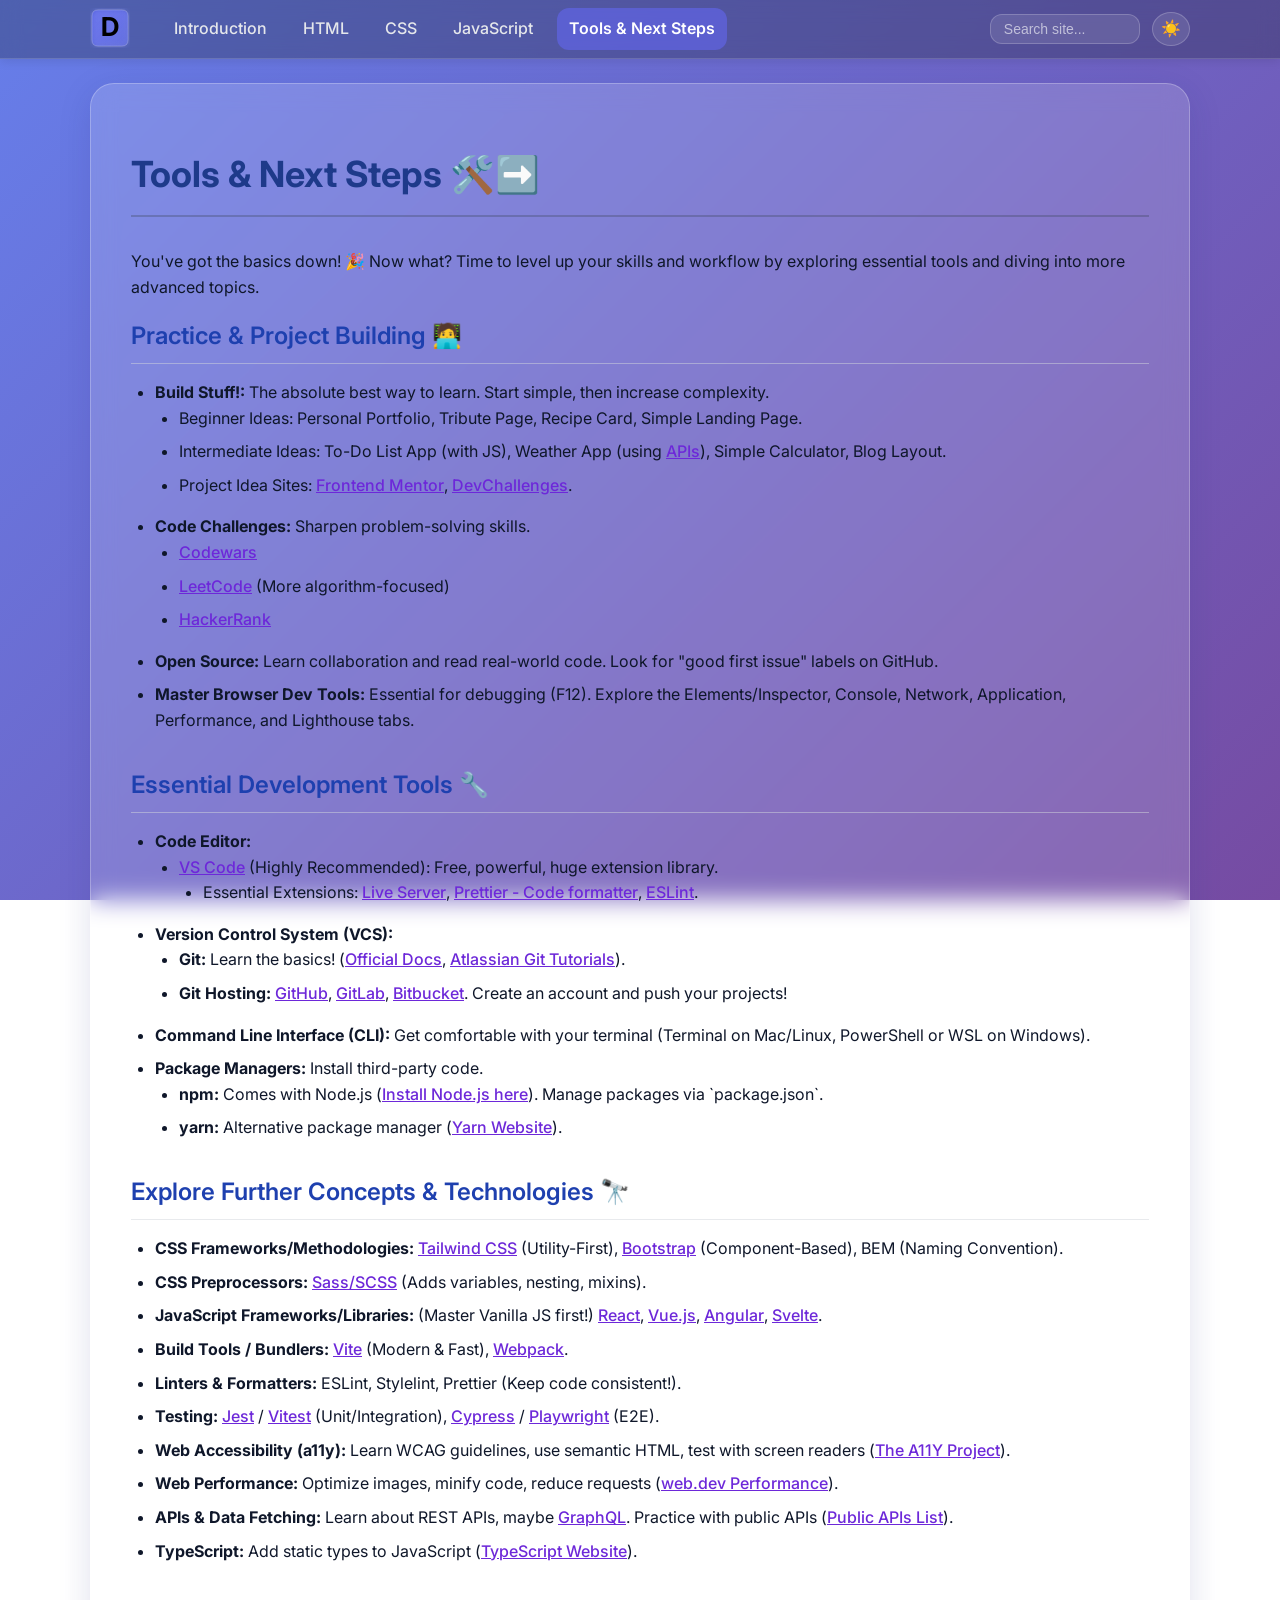
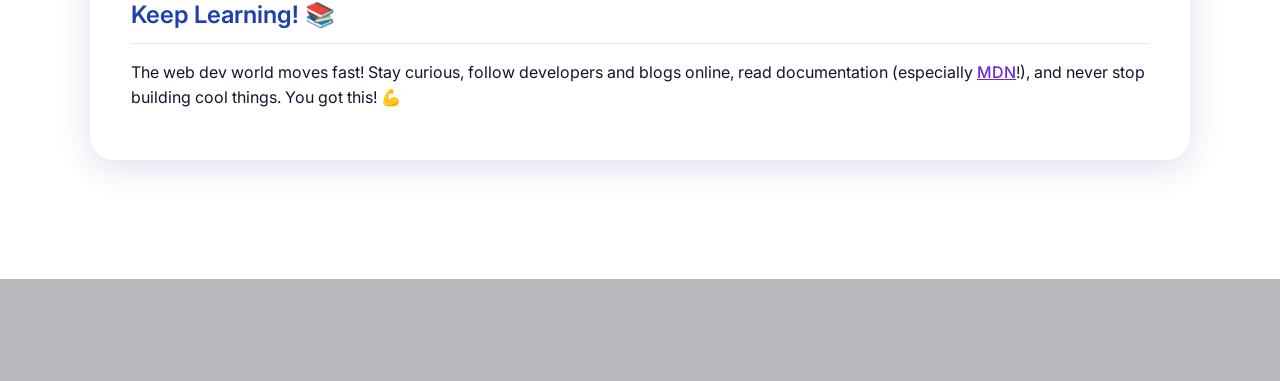
<file: tools.html>
<!DOCTYPE html>
<html lang="en">
<head>
    <meta charset="UTF-8">
    <meta name="viewport" content="width=device-width, initial-scale=1.0">
    <title>Discite: Tools & Next Steps 🛠️➡️</title>
    <meta name="description" content="Explore essential front-end development tools (VS Code, Git, GitHub, npm) and discover next steps like frameworks (React, Vue), testing, accessibility, and performance.">
    <link rel="stylesheet" href="css/style.css">
    <link rel="preconnect" href="https://fonts.googleapis.com">
    <link rel="preconnect" href="https://fonts.gstatic.com" crossorigin>
    <link href="https://fonts.googleapis.com/css2?family=Inter:wght@400;500;700&display=swap" rel="stylesheet">
    <link rel="preconnect" href="https://fonts.googleapis.com">
    <link rel="preconnect" href="https://fonts.gstatic.com" crossorigin>
    <link href="https://fonts.googleapis.com/css2?family=JetBrains+Mono:ital,wght@0,400;0,700;1,400&display=swap" rel="stylesheet">
</head>
<body>

    <header class="sticky-header">
        <div class="container header-container">
             <div class="logo">
              <a href="index.html" aria-label="Discite Homepage">
                <svg viewBox="0 0 100 100" xmlns="http://www.w3.org/2000/svg">
                    <defs>
                        <filter id="glass-blur" x="-50%" y="-50%" width="200%" height="200%">
                            <feGaussianBlur in="SourceGraphic" stdDeviation="5" result="blur" />
                            <feOffset in="blur" dx="1.5" dy="1.5" result="offsetBlur"/>
                            <feComposite in="SourceGraphic" in2="offsetBlur" operator="in" result="shadowEffect"/>
                            <feFlood flood-color="white" flood-opacity="0.4" result="floodWhite"/>
                            <feComposite in="floodWhite" in2="shadowEffect" operator="in" result="innerHighlight"/>
                            <feMerge>
                                <feMergeNode in="blur"/>
                                <feMergeNode in="innerHighlight"/>
                                <feMergeNode in="SourceGraphic"/>
                            </feMerge>
                        </filter>
                        <linearGradient id="glass-gradient" x1="0%" y1="0%" x2="100%" y2="100%">
                            <stop offset="0%" style="stop-color:rgba(88, 101, 242, 0.65)" />
                            <stop offset="100%" style="stop-color:rgba(88, 101, 242, 0.45)" />
                        </linearGradient>
                    </defs>
                    <g filter="url(#glass-blur)">
                        <path d="M 20 5 L 80 5 Q 95 5, 95 20 L 95 80 Q 95 95, 80 95 L 20 95 Q 5 95, 5 80 L 5 20 Q 5 5, 20 5 Z"
                            fill="url(#glass-gradient)"
                            stroke="rgba(255, 255, 255, 0.35)"
                            stroke-width="1.5"
                        />
                    </g>
                    <text x="50%" y="50%" dominant-baseline="middle" text-anchor="middle" font-family="'Inter', sans-serif" font-size="65" font-weight="700" fill="#000000" dy=".05em">D</text>
                </svg>
                </a>
            </div>
            <div class="header-controls">
                <input type="search" id="site-search" name="q" placeholder="Search site..." aria-label="Search through site content" class="search-input">
                <button id="theme-toggle" type="button" class="theme-toggle-button" aria-label="Toggle dark mode">
                    <span class="light-icon">☀️</span> <span class="dark-icon" style="display: none;">🌙</span>
                </button>
            </div>
            <nav class="main-nav" aria-label="Main navigation">
                <a href="index.html" class="nav-link">Introduction</a>
                <a href="html.html" class="nav-link">HTML</a>
                <a href="css.html" class="nav-link">CSS</a>
                <a href="javascript.html" class="nav-link">JavaScript</a>
                <a href="tools.html" class="nav-link">Tools & Next Steps</a>
            </nav>
        </div>
    </header>

    <main class="container main-content">
        <section id="tools" class="content-section" aria-labelledby="tools-main-heading">
            <h2 id="tools-main-heading" class="text-3xl md:text-4xl font-bold section-header">
                Tools & Next Steps 🛠️➡️
            </h2>
            <p class="mb-4">You've got the basics down! 🎉 Now what? Time to level up your skills and workflow by exploring essential tools and diving into more advanced topics.</p>

            <h3>Practice & Project Building 🧑‍💻</h3>
            <ul class="list-disc list-inside mb-4">
                <li><strong>Build Stuff!:</strong> The absolute best way to learn. Start simple, then increase complexity.
                    <ul>
                        <li>Beginner Ideas: Personal Portfolio, Tribute Page, Recipe Card, Simple Landing Page.</li>
                        <li>Intermediate Ideas: To-Do List App (with JS), Weather App (using <a href="https://openweathermap.org/api" target="_blank" rel="noopener noreferrer" class="text-link">APIs</a>), Simple Calculator, Blog Layout.</li>
                        <li>Project Idea Sites: <a href="https://www.frontendmentor.io/" target="_blank" rel="noopener noreferrer" class="text-link">Frontend Mentor</a>, <a href="https://devchallenges.io/" target="_blank" rel="noopener noreferrer" class="text-link">DevChallenges</a>.</li>
                    </ul>
                </li>
                <li><strong>Code Challenges:</strong> Sharpen problem-solving skills.
                    <ul>
                        <li><a href="https://www.codewars.com/" target="_blank" rel="noopener noreferrer" class="text-link">Codewars</a></li>
                        <li><a href="https://leetcode.com/" target="_blank" rel="noopener noreferrer" class="text-link">LeetCode</a> (More algorithm-focused)</li>
                        <li><a href="https://www.hackerrank.com/" target="_blank" rel="noopener noreferrer" class="text-link">HackerRank</a></li>
                    </ul>
                </li>
                <li><strong>Open Source:</strong> Learn collaboration and read real-world code. Look for "good first issue" labels on GitHub.</li>
                <li><strong>Master Browser Dev Tools:</strong> Essential for debugging (F12). Explore the Elements/Inspector, Console, Network, Application, Performance, and Lighthouse tabs.</li>
            </ul>

            <h3>Essential Development Tools 🔧</h3>
             <ul class="list-disc list-inside mb-4">
                 <li><strong>Code Editor:</strong>
                    <ul>
                        <li><a href="https://code.visualstudio.com/" target="_blank" rel="noopener noreferrer" class="text-link">VS Code</a> (Highly Recommended): Free, powerful, huge extension library.
                            <ul><li>Essential Extensions: <a href="https://marketplace.visualstudio.com/items?itemName=ritwickdey.LiveServer" target="_blank" rel="noopener noreferrer" class="text-link">Live Server</a>, <a href="https://marketplace.visualstudio.com/items?itemName=esbenp.prettier-vscode" target="_blank" rel="noopener noreferrer" class="text-link">Prettier - Code formatter</a>, <a href="https://marketplace.visualstudio.com/items?itemName=dbaeumer.vscode-eslint" target="_blank" rel="noopener noreferrer" class="text-link">ESLint</a>.</li></ul>
                        </li>
                    </ul>
                 </li>
                 <li><strong>Version Control System (VCS):</strong>
                     <ul>
                         <li><strong>Git:</strong> Learn the basics! (<a href="https://git-scm.com/doc" target="_blank" rel="noopener noreferrer" class="text-link">Official Docs</a>, <a href="https://www.atlassian.com/git/tutorials" target="_blank" rel="noopener noreferrer" class="text-link">Atlassian Git Tutorials</a>).</li>
                         <li><strong>Git Hosting:</strong> <a href="https://github.com/" target="_blank" rel="noopener noreferrer" class="text-link">GitHub</a>, <a href="https://about.gitlab.com/" target="_blank" rel="noopener noreferrer" class="text-link">GitLab</a>, <a href="https://bitbucket.org/" target="_blank" rel="noopener noreferrer" class="text-link">Bitbucket</a>. Create an account and push your projects!</li>
                     </ul>
                 </li>
                 <li><strong>Command Line Interface (CLI):</strong> Get comfortable with your terminal (Terminal on Mac/Linux, PowerShell or WSL on Windows).</li>
                 <li><strong>Package Managers:</strong> Install third-party code.
                    <ul>
                        <li><strong>npm:</strong> Comes with Node.js (<a href="https://nodejs.org/" target="_blank" rel="noopener noreferrer" class="text-link">Install Node.js here</a>). Manage packages via `package.json`.</li>
                        <li><strong>yarn:</strong> Alternative package manager (<a href="https://yarnpkg.com/" target="_blank" rel="noopener noreferrer" class="text-link">Yarn Website</a>).</li>
                    </ul>
                 </li>
             </ul>

            <h3>Explore Further Concepts & Technologies 🔭</h3>
             <ul class="list-disc list-inside mb-4">
                 <li><strong>CSS Frameworks/Methodologies:</strong> <a href="https://tailwindcss.com/" target="_blank" rel="noopener noreferrer" class="text-link">Tailwind CSS</a> (Utility-First), <a href="https://getbootstrap.com/" target="_blank" rel="noopener noreferrer" class="text-link">Bootstrap</a> (Component-Based), BEM (Naming Convention).</li>
                 <li><strong>CSS Preprocessors:</strong> <a href="https://sass-lang.com/" target="_blank" rel="noopener noreferrer" class="text-link">Sass/SCSS</a> (Adds variables, nesting, mixins).</li>
                 <li><strong>JavaScript Frameworks/Libraries:</strong> (Master Vanilla JS first!) <a href="https://react.dev/" target="_blank" rel="noopener noreferrer" class="text-link">React</a>, <a href="https://vuejs.org/" target="_blank" rel="noopener noreferrer" class="text-link">Vue.js</a>, <a href="https://angular.io/" target="_blank" rel="noopener noreferrer" class="text-link">Angular</a>, <a href="https://svelte.dev/" target="_blank" rel="noopener noreferrer" class="text-link">Svelte</a>.</li>
                 <li><strong>Build Tools / Bundlers:</strong> <a href="https://vitejs.dev/" target="_blank" rel="noopener noreferrer" class="text-link">Vite</a> (Modern & Fast), <a href="https://webpack.js.org/" target="_blank" rel="noopener noreferrer" class="text-link">Webpack</a>.</li>
                 <li><strong>Linters & Formatters:</strong> ESLint, Stylelint, Prettier (Keep code consistent!).</li>
                 <li><strong>Testing:</strong> <a href="https://jestjs.io/" target="_blank" rel="noopener noreferrer" class="text-link">Jest</a> / <a href="https://vitest.dev/" target="_blank" rel="noopener noreferrer" class="text-link">Vitest</a> (Unit/Integration), <a href="https://www.cypress.io/" target="_blank" rel="noopener noreferrer" class="text-link">Cypress</a> / <a href="https://playwright.dev/" target="_blank" rel="noopener noreferrer" class="text-link">Playwright</a> (E2E).</li>
                 <li><strong>Web Accessibility (a11y):</strong> Learn WCAG guidelines, use semantic HTML, test with screen readers (<a href="https://www.a11yproject.com/" target="_blank" rel="noopener noreferrer" class="text-link">The A11Y Project</a>).</li>
                 <li><strong>Web Performance:</strong> Optimize images, minify code, reduce requests (<a href="https://web.dev/learn/performance/" target="_blank" rel="noopener noreferrer" class="text-link">web.dev Performance</a>).</li>
                 <li><strong>APIs & Data Fetching:</strong> Learn about REST APIs, maybe <a href="https://graphql.org/" target="_blank" rel="noopener noreferrer" class="text-link">GraphQL</a>. Practice with public APIs (<a href="https://github.com/public-apis/public-apis" target="_blank" rel="noopener noreferrer" class="text-link">Public APIs List</a>).</li>
                 <li><strong>TypeScript:</strong> Add static types to JavaScript (<a href="https://www.typescriptlang.org/" target="_blank" rel="noopener noreferrer" class="text-link">TypeScript Website</a>).</li>
             </ul>

            <h3>Keep Learning! 📚</h3>
            <p>The web dev world moves fast! Stay curious, follow developers and blogs online, read documentation (especially <a href="https://developer.mozilla.org/en-US/" target="_blank" rel="noopener noreferrer" class="text-link">MDN</a>!), and never stop building cool things. You got this! 💪</p>
        </section>
    </main>

    <footer class="main-footer">
        <div class="container footer-container">
            <p>&copy; 2025 Discite. Keep Building! 🛠️</p>
        </div>
    </footer>

    <script src="js/main.js" defer></script>
</body>
</html>
</file>
<file: css/style.css>
/* === Base Styles, Variables & Theming === */
:root {
    /* Light Theme (Default) */
    --bg-gradient-start: #667eea;
    --bg-gradient-end: #764ba2;
    --header-bg: rgba(26, 32, 44, 0.3); /* Darker semi-transparent */
    --header-border: rgba(255, 255, 255, 0.15);
    --header-text: #ffffff;
    --nav-link-text: #e5e7eb; /* gray-200 */
    --nav-link-hover-bg: rgba(255, 255, 255, 0.1);
    --nav-link-active-bg: rgba(99, 102, 241, 0.6); /* indigo-500 */
    --content-bg: rgba(255, 255, 255, 0.15);
    --content-border: rgba(255, 255, 255, 0.25);
    --content-shadow: rgba(31, 38, 135, 0.15);
    --content-text: #0f172a; /* slate-900 */
    --heading-text: #1e3a8a; /* blue-800 */
    --subheading-text: #1e40af; /* blue-700 */
    --section-border: rgba(55, 65, 81, 0.3);
    --link-text: #6d28d9; /* violet-700 */
    --link-hover-text: #4c1d95; /* violet-900 */
    --code-inline-bg: rgba(243, 232, 255, 0.5);
    --code-inline-text: #6b21a8; /* purple-800 */
    --code-inline-border: rgba(168, 85, 247, 0.2);
    --code-block-bg: rgba(243, 232, 255, 0.3);
    --code-block-border: rgba(168, 85, 247, 0.3);
    --code-block-text: #581c87; /* purple-900 */
    --button-cta-gradient-start: #8b5cf6; /* violet-500 */
    --button-cta-gradient-end: #7c3aed; /* violet-600 */
    --button-cta-hover-start: #7c3aed;
    --button-cta-hover-end: #6d28d9; /* violet-700 */
    --button-cta-shadow: rgba(124, 58, 237, 0.3);
    --important-note-bg: rgba(250, 245, 255, 0.6);
    --important-note-border: rgba(216, 180, 254, 0.5);
    --important-note-text: #581c87;
    --important-note-strong: #3b0764;
    --quiz-bg: rgba(250, 245, 255, 0.4);
    --quiz-border: rgba(168, 85, 247, 0.4);
    --quiz-legend-text: #4c1d95;
    --quiz-results-bg: rgba(245, 243, 255, 0.7);
    --quiz-results-border: rgba(196, 181, 253, 0.7);
    --footer-bg: rgba(17, 24, 39, 0.3);
    --footer-border: rgba(55, 65, 81, 0.3);
    --footer-text: #d1d5db; /* gray-300 */

    /* Syntax Highlighting (can be themed too if needed) */
    --syntax-html-tag: #1d4ed8;
    --syntax-html-attr: #c2410c;
    --syntax-html-value: #059669;
    --syntax-comment: #6d28d9;
    --syntax-css-selector: #9333ea;
    --syntax-css-property: #c2410c;
    --syntax-css-value: #059669;
    --syntax-js-keyword: #1d4ed8;
    --syntax-js-string: #059669;
    --syntax-js-number: #be185d;
    --syntax-js-function: #c2410c;
    --syntax-js-operator: #581c87;
}

body.dark-mode {
    /* Dark Theme */
    --bg-gradient-start: #1f2937; /* gray-800 */
    --bg-gradient-end: #111827; /* gray-900 */
    --header-bg: rgba(17, 24, 39, 0.5); /* gray-900 semi-transparent */
    --header-border: rgba(55, 65, 81, 0.5); /* gray-700 */
    --header-text: #f9fafb; /* gray-50 */
    --nav-link-text: #d1d5db; /* gray-300 */
    --nav-link-hover-bg: rgba(55, 65, 81, 0.5); /* gray-700 */
    --nav-link-active-bg: rgba(79, 70, 229, 0.7); /* indigo-600 */
    --content-bg: rgba(31, 41, 55, 0.25); /* gray-800 */
    --content-border: rgba(75, 85, 99, 0.4); /* gray-600 */
    --content-shadow: rgba(0, 0, 0, 0.2);
    --content-text: #d1d5db; /* gray-300 */
    --heading-text: #93c5fd; /* blue-300 */
    --subheading-text: #a5b4fc; /* indigo-300 */
    --section-border: rgba(107, 114, 128, 0.4); /* gray-500 */
    --link-text: #a78bfa; /* violet-400 */
    --link-hover-text: #c4b5fd; /* violet-300 */
    --code-inline-bg: rgba(55, 48, 163, 0.3); /* indigo-900 */
    --code-inline-text: #c4b5fd; /* violet-300 */
    --code-inline-border: rgba(129, 140, 248, 0.3); /* indigo-400 */
    --code-block-bg: rgba(30, 41, 59, 0.5); /* slate-800 */
    --code-block-border: rgba(51, 65, 85, 0.6); /* slate-700 */
    --code-block-text: #c7d2fe; /* indigo-200 */
    --button-cta-gradient-start: #a78bfa; /* violet-400 */
    --button-cta-gradient-end: #8b5cf6; /* violet-500 */
    --button-cta-hover-start: #8b5cf6;
    --button-cta-hover-end: #7c3aed; /* violet-600 */
    --button-cta-shadow: rgba(167, 139, 250, 0.2);
    --important-note-bg: rgba(79, 70, 229, 0.2); /* indigo-600 */
    --important-note-border: rgba(99, 102, 241, 0.4); /* indigo-500 */
    --important-note-text: #c7d2fe; /* indigo-200 */
    --important-note-strong: #e0e7ff; /* indigo-100 */
    --quiz-bg: rgba(55, 48, 163, 0.3); /* indigo-900 */
    --quiz-border: rgba(99, 102, 241, 0.4); /* indigo-500 */
    --quiz-legend-text: #a5b4fc; /* indigo-300 */
    --quiz-results-bg: rgba(30, 41, 59, 0.6); /* slate-800 */
    --quiz-results-border: rgba(51, 65, 85, 0.7); /* slate-700 */
    --footer-bg: rgba(0, 0, 0, 0.4);
    --footer-border: rgba(55, 65, 81, 0.5);
    --footer-text: #9ca3af; /* gray-400 */

    /* Dark mode Syntax Highlighting */
    --syntax-comment: #a5b4fc; /* indigo-300 */
    --syntax-js-variable: #e0e7ff; /* indigo-100 */
    --syntax-js-operator: #c4b5fd; /* violet-300 */
}


body {
    font-family: 'Inter', sans-serif;
    scroll-behavior: smooth;
    color: var(--content-text); /* Use variable */
    line-height: 1.6;
    margin: 0;
    padding: 0;
    background: linear-gradient(135deg, var(--bg-gradient-start) 0%, var(--bg-gradient-end) 100%);
    min-height: 100vh;
    background-attachment: fixed;
    transition: background 0.3s ease; /* Smooth background transition */
}

/* === Container === */
.container {
    width: 90%;
    max-width: 1100px;
    margin-left: auto;
    margin-right: auto;
    padding-left: 1rem;
    padding-right: 1rem;
}

/* === Header === */
.sticky-header {
    position: sticky;
    top: 0;
    z-index: 50;
    padding: 0.5rem 0; /* Adjusted padding */
    background-color: var(--header-bg);
    backdrop-filter: blur(10px);
    -webkit-backdrop-filter: blur(10px);
    border-bottom: 1px solid var(--header-border);
    box-shadow: 0 2px 10px rgba(0, 0, 0, 0.1);
    transition: background-color 0.3s ease, border-color 0.3s ease;
}

.header-container {
    display: flex;
    flex-wrap: wrap; /* Allow wrap */
    align-items: center;
    justify-content: space-between;
    gap: 0.5rem 1rem; /* Add gap between items */
}

.logo {
    margin: 0;
    line-height: 1;
    display: inline-block;
}
.logo svg {
    display: block;
    height: 40px; /* Control height */
    width: auto;
    max-width: 100%;
}
.logo a {
    display: inline-block;
    line-height: 1;
}

/* Header Controls (Search + Theme Toggle) */
.header-controls {
    display: flex;
    align-items: center;
    gap: 0.75rem; /* Space between search and toggle */
    margin-left: auto; /* Push controls to the right on larger screens */
}

/* Search Input Styles */
.search-input {
    padding: 0.4rem 0.8rem;
    border-radius: 0.75rem; /* Squircle */
    border: 1px solid rgba(255, 255, 255, 0.2);
    background-color: rgba(255, 255, 255, 0.1);
    color: var(--header-text);
    font-size: 0.875rem;
    transition: all 0.2s ease;
    max-width: 150px; /* Limit width initially */
}
.search-input::placeholder {
    color: rgba(255, 255, 255, 0.6);
}
.search-input:focus {
    outline: none;
    border-color: rgba(255, 255, 255, 0.5);
    background-color: rgba(255, 255, 255, 0.2);
    box-shadow: 0 0 0 2px rgba(165, 180, 252, 0.4); /* Use a light focus ring */
    max-width: 200px; /* Expand on focus */
}
body.dark-mode .search-input {
    border-color: rgba(75, 85, 99, 0.6);
    background-color: rgba(55, 65, 81, 0.3);
    color: var(--nav-link-text);
}
body.dark-mode .search-input::placeholder {
    color: rgba(156, 163, 175, 0.6); /* gray-400 */
}
body.dark-mode .search-input:focus {
    border-color: rgba(107, 114, 128, 0.8);
    background-color: rgba(75, 85, 99, 0.5);
    box-shadow: 0 0 0 2px rgba(156, 163, 175, 0.4);
}


/* Theme Toggle Button Styles */
.theme-toggle-button {
    background-color: rgba(255, 255, 255, 0.1);
    border: 1px solid rgba(255, 255, 255, 0.2);
    color: var(--header-text);
    padding: 0.5rem; /* Square padding */
    border-radius: 50%; /* Make it round */
    cursor: pointer;
    transition: all 0.2s ease;
    font-size: 1rem; /* Adjust icon size */
    line-height: 1; /* Ensure icon is centered */
    display: flex;
    align-items: center;
    justify-content: center;
}
.theme-toggle-button:hover {
    background-color: rgba(255, 255, 255, 0.2);
    transform: scale(1.1);
}
body.dark-mode .theme-toggle-button {
    background-color: rgba(55, 65, 81, 0.3);
    border-color: rgba(75, 85, 99, 0.6);
    color: var(--nav-link-text);
}
body.dark-mode .theme-toggle-button:hover {
    background-color: rgba(75, 85, 99, 0.5);
}


.main-nav {
    display: flex;
    flex-wrap: wrap;
    justify-content: center;
    gap: 0.5rem 0.75rem;
    width: 100%; /* Take full width on mobile */
    margin-top: 0.5rem; /* Space below logo/controls on mobile */
}

.nav-link {
    color: var(--nav-link-text);
    padding: 0.5rem 0.75rem;
    border-radius: 0.75rem;
    transition: background-color 0.2s ease, color 0.2s ease;
    text-decoration: none;
    font-size: 0.875rem;
    font-weight: 500;
    display: inline-block;
}
.nav-link:hover {
    color: var(--header-text);
    background-color: var(--nav-link-hover-bg);
}
.nav-link.active {
     color: var(--header-text);
     background-color: var(--nav-link-active-bg);
     font-weight: 600;
}


/* === Main Content === */
.main-content {
    margin-top: 1.5rem;
    padding-bottom: 2rem;
}

.content-section {
    background-color: var(--content-bg);
    backdrop-filter: blur(12px);
    -webkit-backdrop-filter: blur(12px);
    border: 1px solid var(--content-border);
    border-radius: 1.5rem;
    padding: 1.5rem 2rem;
    box-shadow: 0 8px 32px 0 var(--content-shadow);
    margin-bottom: 2.5rem;
    scroll-margin-top: 6rem;
    color: var(--content-text);
    transition: background-color 0.3s ease, border-color 0.3s ease, color 0.3s ease;
}
/* Add bottom padding specifically to intro section */
#intro.content-section {
    padding-bottom: 4rem; /* pb-16 */
}

/* Section Headers */
.section-header {
    font-size: 2.25rem;
    font-weight: 700;
    border-bottom: 2px solid var(--section-border);
    padding-bottom: 0.75rem;
    margin-bottom: 2rem;
    color: var(--heading-text);
    transition: color 0.3s ease, border-color 0.3s ease;
}

h3 {
    font-size: 1.5rem;
    font-weight: 600;
    color: var(--subheading-text);
    margin-top: 2rem;
    margin-bottom: 1rem;
    border-bottom: 1px solid rgba(209, 213, 219, 0.5); /* Adjust alpha if needed */
    padding-bottom: 0.5rem;
    transition: color 0.3s ease, border-color 0.3s ease;
}
h3:first-of-type { margin-top: 0; }

h4 {
    font-size: 1.25rem;
    font-weight: 600;
    color: var(--subheading-text);
    margin-top: 1.5rem;
    margin-bottom: 0.75rem;
    transition: color 0.3s ease;
}

/* Paragraphs and Lists */
p, ul, ol, dl { margin-bottom: 1rem; }
li { margin-bottom: 0.5rem; }
ul, ol { padding-left: 1.5rem; }
ul { list-style: disc; }
ol { list-style: decimal; }

/* === Code Block Styling === */
.code-block-wrapper {
    position: relative;
    margin-bottom: 1.5rem;
}

code { /* Inline code */
    background-color: var(--code-inline-bg);
    padding: 0.2rem 0.45rem;
    border-radius: 0.375rem;
    font-family: 'JetBrains Mono', monospace;
    font-size: 0.9em;
    color: var(--code-inline-text);
    word-wrap: break-word;
    border: 1px solid var(--code-inline-border);
    transition: background-color 0.3s ease, color 0.3s ease, border-color 0.3s ease;
}

pre { /* Code block container */
    background-color: var(--code-block-bg);
    border: 1px solid var(--code-block-border);
    padding: 1.25rem;
    padding-right: 4.5rem;
    border-radius: 1rem;
    overflow-x: auto;
    white-space: pre;
    margin-top: 0.5rem;
    font-size: 0.9em;
    box-shadow: inset 0 2px 4px 0 rgba(0, 0, 0, 0.04);
    font-family: 'JetBrains Mono', monospace;
    transition: background-color 0.3s ease, border-color 0.3s ease;
}

pre code { /* Code inside pre */
    background-color: transparent;
    padding: 0;
    border-radius: 0;
    color: var(--code-block-text);
    font-family: inherit;
    word-wrap: normal;
    white-space: pre;
    border: none;
    font-size: 1em;
    line-height: 1.5;
    transition: color 0.3s ease;
}

/* Copy Button */
.copy-button {
    position: absolute;
    top: 1rem;
    right: 1rem;
    padding: 0.3rem 0.6rem;
    font-size: 0.75rem;
    background-color: rgba(129, 140, 248, 0.7);
    color: #1e1b4b;
    border: 1px solid rgba(165, 180, 252, 0.5);
    border-radius: 0.5rem;
    cursor: pointer;
    opacity: 0.8;
    transition: all 0.2s ease;
    font-weight: 500;
}
.copy-button:hover {
    opacity: 1;
    background-color: rgba(165, 180, 252, 0.8);
    transform: scale(1.05);
}
.copy-button.copied {
    background-color: rgba(52, 211, 153, 0.8);
    color: #064e3b;
    border-color: rgba(110, 231, 183, 0.5);
    cursor: default;
    transform: scale(1);
}
/* Dark mode adjustments for copy button if needed */
body.dark-mode .copy-button {
     background-color: rgba(99, 102, 241, 0.6); /* indigo-500 */
     color: #e0e7ff; /* indigo-100 */
     border-color: rgba(129, 140, 248, 0.5); /* indigo-400 */
}
body.dark-mode .copy-button:hover {
    background-color: rgba(129, 140, 248, 0.7); /* indigo-400 */
}
body.dark-mode .copy-button.copied {
    background-color: rgba(16, 185, 129, 0.7); /* emerald-500 */
    color: #d1fae5; /* emerald-100 */
    border-color: rgba(52, 211, 153, 0.5); /* emerald-400 */
}


/* Syntax Highlighting Colors */
.html-tag { color: var(--syntax-html-tag); font-weight: 500; }
.html-attr { color: var(--syntax-html-attr); }
.html-value { color: var(--syntax-html-value); }
.html-comment { color: var(--syntax-comment); font-style: italic; opacity: 0.7; }

.css-selector { color: var(--syntax-css-selector); font-weight: 500; }
.css-property { color: var(--syntax-css-property); }
.css-value { color: var(--syntax-css-value); }
.css-comment { color: var(--syntax-comment); font-style: italic; opacity: 0.7; }
.css-unit { color: var(--syntax-html-tag); } /* Reusing blue */
.css-important { color: #dc2626; font-weight: bold; }

.js-keyword { color: var(--syntax-js-keyword); font-weight: 500; }
.js-variable { color: var(--code-block-text); } /* Use base code color */
.js-string { color: var(--syntax-js-string); }
.js-number { color: var(--syntax-js-number); }
.js-function { color: var(--syntax-js-function); }
.js-parameter { color: #7e22ce; } /* Keep specific purple */
.js-object-prop { color: #9333ea; } /* Keep specific purple */
.js-method { color: var(--syntax-js-function); }
.js-comment { color: var(--syntax-comment); font-style: italic; opacity: 0.7; }
.js-operator { color: var(--syntax-js-operator); opacity: 0.8; }
.js-boolean { color: var(--syntax-js-number); font-weight: 500; } /* Reusing pink */


/* Links within content */
.text-link {
    color: var(--link-text);
    text-decoration: underline;
    font-weight: 500;
    transition: color 0.2s ease;
}
.text-link:hover {
    color: var(--link-hover-text);
}

/* Call-to-action Button (General) */
.cta-button {
    display: inline-block;
    background-image: linear-gradient(to right, var(--button-cta-gradient-start), var(--button-cta-gradient-end));
    color: white;
    padding: 0.8rem 1.8rem;
    border-radius: 1rem;
    text-decoration: none;
    font-weight: 500;
    font-size: 1rem;
    border: none;
    cursor: pointer;
    transition: all 0.3s ease;
    box-shadow: 0 4px 15px var(--button-cta-shadow);
    text-align: center;
}
.cta-button:hover {
    background-image: linear-gradient(to right, var(--button-cta-hover-start), var(--button-cta-hover-end));
    box-shadow: 0 7px 20px rgba(124, 58, 237, 0.4); /* Keep shadow color consistent for now */
    transform: translateY(-2px);
}
.cta-button:active {
    transform: translateY(0px) scale(0.98);
    box-shadow: 0 2px 8px rgba(124, 58, 237, 0.2);
}

/* Specific margin for the main CTA button container on index.html */
.cta-button-container {
    margin-top: 5rem;
    text-align: center;
}


/* Quiz Specific Styles */
.quiz-container {
    margin-top: 2.5rem;
    padding-top: 1.5rem;
    border-top: 1px solid var(--quiz-border);
    transition: border-color 0.3s ease;
}
.quiz-container h3 {
    color: var(--quiz-legend-text); /* Use a variable */
    border-bottom: none;
    margin-bottom: 1.5rem;
    transition: color 0.3s ease;
}
.quiz-form {
    display: flex;
    flex-direction: column;
    gap: 1.5rem;
}
.quiz-question {
    padding: 1rem;
    border: 1px solid var(--quiz-border);
    border-radius: 0.75rem;
    background-color: var(--quiz-bg);
    transition: background-color 0.3s ease, border-color 0.3s ease;
}
.quiz-question legend {
    font-size: 1.125rem;
    font-weight: 500;
    margin-bottom: 0.75rem;
    padding: 0 0.25rem;
    color: var(--quiz-legend-text);
    transition: border-bottom 0.3s ease, color 0.3s ease;
}
.quiz-question div { margin-bottom: 0.5rem; }
.quiz-question label {
    cursor: pointer;
    display: inline-flex;
    align-items: center;
    gap: 0.5rem;
    transition: border-bottom 0.3s ease;
}
.quiz-question input[type="radio"] {
    cursor: pointer;
    accent-color: var(--link-text); /* Use theme color */
}

/* Quiz Submit Button Styling */
.quiz-submit-button {
    /* Inherit from .cta-button but override background */
    background-image: linear-gradient(to right, #a78bfa, #8b5cf6); /* Lighter violet gradient */
    padding: 0.6rem 1.2rem;
    font-size: 0.95rem;
    margin-top: 1rem;
    align-self: flex-start;
    box-shadow: 0 3px 10px rgba(139, 92, 246, 0.3);
}
.quiz-submit-button:hover {
    background-image: linear-gradient(to right, #8b5cf6, #7c3aed);
    box-shadow: 0 5px 15px rgba(139, 92, 246, 0.4);
    transform: translateY(-1px);
}
.quiz-submit-button:active {
    background-image: linear-gradient(to right, #7c3aed, #6d28d9);
    transform: translateY(0px) scale(0.97);
    box-shadow: 0 1px 5px rgba(139, 92, 246, 0.2);
}
/* Dark mode adjustments for quiz submit */
body.dark-mode .quiz-submit-button {
    background-image: linear-gradient(to right, #c4b5fd, #a78bfa);
    color: #3730a3; /* indigo-800 */
    box-shadow: 0 3px 10px rgba(196, 181, 253, 0.2);
}
body.dark-mode .quiz-submit-button:hover {
    background-image: linear-gradient(to right, #a78bfa, #8b5cf6);
    box-shadow: 0 5px 15px rgba(196, 181, 253, 0.3);
}
body.dark-mode .quiz-submit-button:active {
    background-image: linear-gradient(to right, #8b5cf6, #7c3aed);
    box-shadow: 0 1px 5px rgba(196, 181, 253, 0.15);
}


.quiz-results {
    margin-top: 1.5rem;
    padding: 1rem;
    border-radius: 0.75rem;
    background-color: var(--quiz-results-bg);
    border: 1px solid var(--quiz-results-border);
    transition: background-color 0.3s ease, border-color 0.3s ease;
}
.quiz-results p { margin-bottom: 0.5rem; }
.quiz-results p:last-child { margin-bottom: 0; }
.quiz-results strong { font-weight: 600; }
.quiz-results .final-score {
    font-size: 1.125rem;
    font-weight: 600;
    margin-top: 1rem;
    padding-top: 0.5rem;
    border-top: 1px solid var(--quiz-border); /* Use quiz border color */
    transition: border-color 0.3s ease;
}


/* Interactive Demo */
.interactive-demo {
    background-color: rgba(245, 243, 255, 0.5);
    border: 1px solid rgba(196, 181, 253, 0.5);
    padding: 1.5rem;
    border-radius: 1rem;
    margin-top: 1rem;
    margin-bottom: 1rem;
    box-shadow: 0 4px 12px rgba(0, 0, 0, 0.05);
    transition: background-color 0.3s ease, border-color 0.3s ease;
}
body.dark-mode .interactive-demo {
    background-color: rgba(55, 48, 163, 0.3); /* indigo-900 */
    border-color: rgba(99, 102, 241, 0.4); /* indigo-500 */
}
.interactive-demo label {
    color: #5b21b6;
    display: block;
    margin-bottom: 0.25rem;
    font-weight: 500;
    transition: color 0.3s ease;
}
body.dark-mode .interactive-demo label { color: #a5b4fc; }

.interactive-demo input[type="text"] {
    background-color: rgba(255, 255, 255, 0.7);
    border: 1px solid rgba(196, 181, 253, 0.7);
    border-radius: 0.5rem;
    padding: 0.5rem 0.75rem;
    width: 100%;
    max-width: 300px;
    margin-bottom: 0.75rem;
    box-shadow: inset 0 1px 2px rgba(0,0,0,0.05);
    color: #3730a3;
    transition: background-color 0.3s ease, border-color 0.3s ease, color 0.3s ease;
}
body.dark-mode .interactive-demo input[type="text"] {
    background-color: rgba(55, 65, 81, 0.4); /* gray-700 */
    border-color: rgba(75, 85, 99, 0.7); /* gray-600 */
    color: #e5e7eb; /* gray-200 */
}
.interactive-demo input[type="text"]:focus {
     border-color: #a78bfa;
     box-shadow: 0 0 0 2px rgba(124, 58, 237, 0.3);
     outline: none;
}
body.dark-mode .interactive-demo input[type="text"]:focus {
    border-color: #c4b5fd; /* violet-300 */
    box-shadow: 0 0 0 2px rgba(167, 139, 250, 0.3); /* violet-400 */
}

.interactive-demo button {
    background-color: #4f46e5;
    color: white;
    padding: 0.6rem 1.2rem;
    border-radius: 0.75rem;
    border: none;
    cursor: pointer;
    transition: background-color 0.2s ease, transform 0.1s ease;
    font-weight: 500;
    box-shadow: 0 2px 8px rgba(79, 70, 229, 0.3);
}
.interactive-demo button:hover { background-color: #4338ca; }
.interactive-demo button:active { transform: scale(0.98); }
.interactive-demo button:disabled {
    background-color: #a7a29b;
    cursor: not-allowed;
    box-shadow: none;
}
body.dark-mode .interactive-demo button {
    background-color: #6366f1; /* indigo-500 */
    box-shadow: 0 2px 8px rgba(99, 102, 241, 0.3);
}
body.dark-mode .interactive-demo button:hover { background-color: #4f46e5; }
body.dark-mode .interactive-demo button:disabled { background-color: #6b7280; }


.output-area {
    margin-top: 1rem;
    padding: 0.75rem 1rem;
    background-color: rgba(255, 255, 255, 0.6);
    border: 1px dashed var(--quiz-border); /* Use quiz border color */
    min-height: 2.5rem;
    font-family: 'JetBrains Mono', monospace;
    font-size: 0.9em;
    color: #581c87;
    border-radius: 0.5rem;
    word-wrap: break-word;
    transition: background-color 0.3s ease, border-color 0.3s ease, color 0.3s ease;
}
body.dark-mode .output-area {
    background-color: rgba(55, 65, 81, 0.3); /* gray-700 */
    border-color: rgba(107, 114, 128, 0.5); /* gray-500 */
    color: #e0e7ff; /* indigo-100 */
}


/* Important Note Box */
.important-note {
    background-color: var(--important-note-bg);
    border: 1px solid var(--important-note-border);
    color: var(--important-note-text);
    padding: 0.75rem 1rem;
    border-radius: 0.75rem;
    font-size: 0.875rem;
    font-weight: 500;
    margin-top: 1.5rem;
    transition: background-color 0.3s ease, border-color 0.3s ease, color 0.3s ease;
}
.important-note strong { color: var(--important-note-strong); }
.important-note a {
    color: var(--important-note-text);
    font-weight: 600;
    text-decoration: underline;
}
.important-note a:hover { color: var(--important-note-strong); }

/* Images */
img {
    max-width: 100%;
    height: auto;
    display: block;
    border-radius: 0.75rem;
}
.box-model-diagram {
     max-width: 450px;
     margin: 1rem auto;
     border: 1px solid rgba(255, 255, 255, 0.2);
     box-shadow: 0 4px 12px rgba(0, 0, 0, 0.1);
}
body.dark-mode .box-model-diagram {
    border-color: rgba(75, 85, 99, 0.4);
    box-shadow: 0 4px 12px rgba(0, 0, 0, 0.2);
}


/* Footer */
.main-footer {
    background-color: var(--footer-bg);
    backdrop-filter: blur(5px);
    -webkit-backdrop-filter: blur(5px);
    border-top: 1px solid var(--footer-border);
    color: var(--footer-text);
    padding: 1.5rem 0;
    margin-top: 3rem;
    transition: background-color 0.3s ease, border-color 0.3s ease, color 0.3s ease;
}
.footer-container {
    text-align: center;
    font-size: 0.875rem;
}

/* === Responsive Adjustments === */
@media (min-width: 768px) { /* Medium screens and up */
    .header-container {
        flex-direction: row;
        align-items: center;
    }
    .logo {
        margin-bottom: 0;
    }
    /* Allow header controls and nav to sit side-by-side */
    .header-container > nav, .header-container > .header-controls {
        width: auto; /* Reset width */
        margin-top: 0; /* Reset margin */
    }
    .main-nav {
        justify-content: flex-start; /* Align nav links normally */
        margin-left: 1rem; /* Space between controls and nav */
    }
    .header-controls {
         margin-left: auto; /* Push controls to the right */
         order: 3; /* Ensure controls come after nav visually if needed */
    }
     .main-nav {
         order: 2; /* Ensure nav comes after logo */
     }
     .logo {
         order: 1;
     }

    .nav-link { font-size: 1rem; }
    .section-header { font-size: 2.25rem; }
    .content-section { padding: 2rem 2.5rem; }
}

@media (max-width: 767px) { /* Ensure controls stack nicely on mobile */
    .header-container {
        gap: 0.75rem; /* Add gap for stacked items */
    }
    .header-controls {
        width: 100%; /* Make controls take full width */
        justify-content: flex-end; /* Align controls to the right */
        margin-left: 0; /* Reset margin */
    }
    .main-nav {
         justify-content: center; /* Center nav links */
         width: 100%;
    }
}

/* === Search Results Highlighting === */
.search-highlight {
    background-color: #fef08a; /* yellow-200 */
    color: #713f12; /* yellow-900 */
    border-radius: 3px;
    padding: 0.1em 0.2em;
    font-weight: bold;
}
body.dark-mode .search-highlight {
    background-color: #facc15; /* yellow-400 */
    color: #422006; /* yellow-950 */
}

/* Hide sections not matching search */
.content-section.hidden-by-search {
    display: none;
}
</file>
